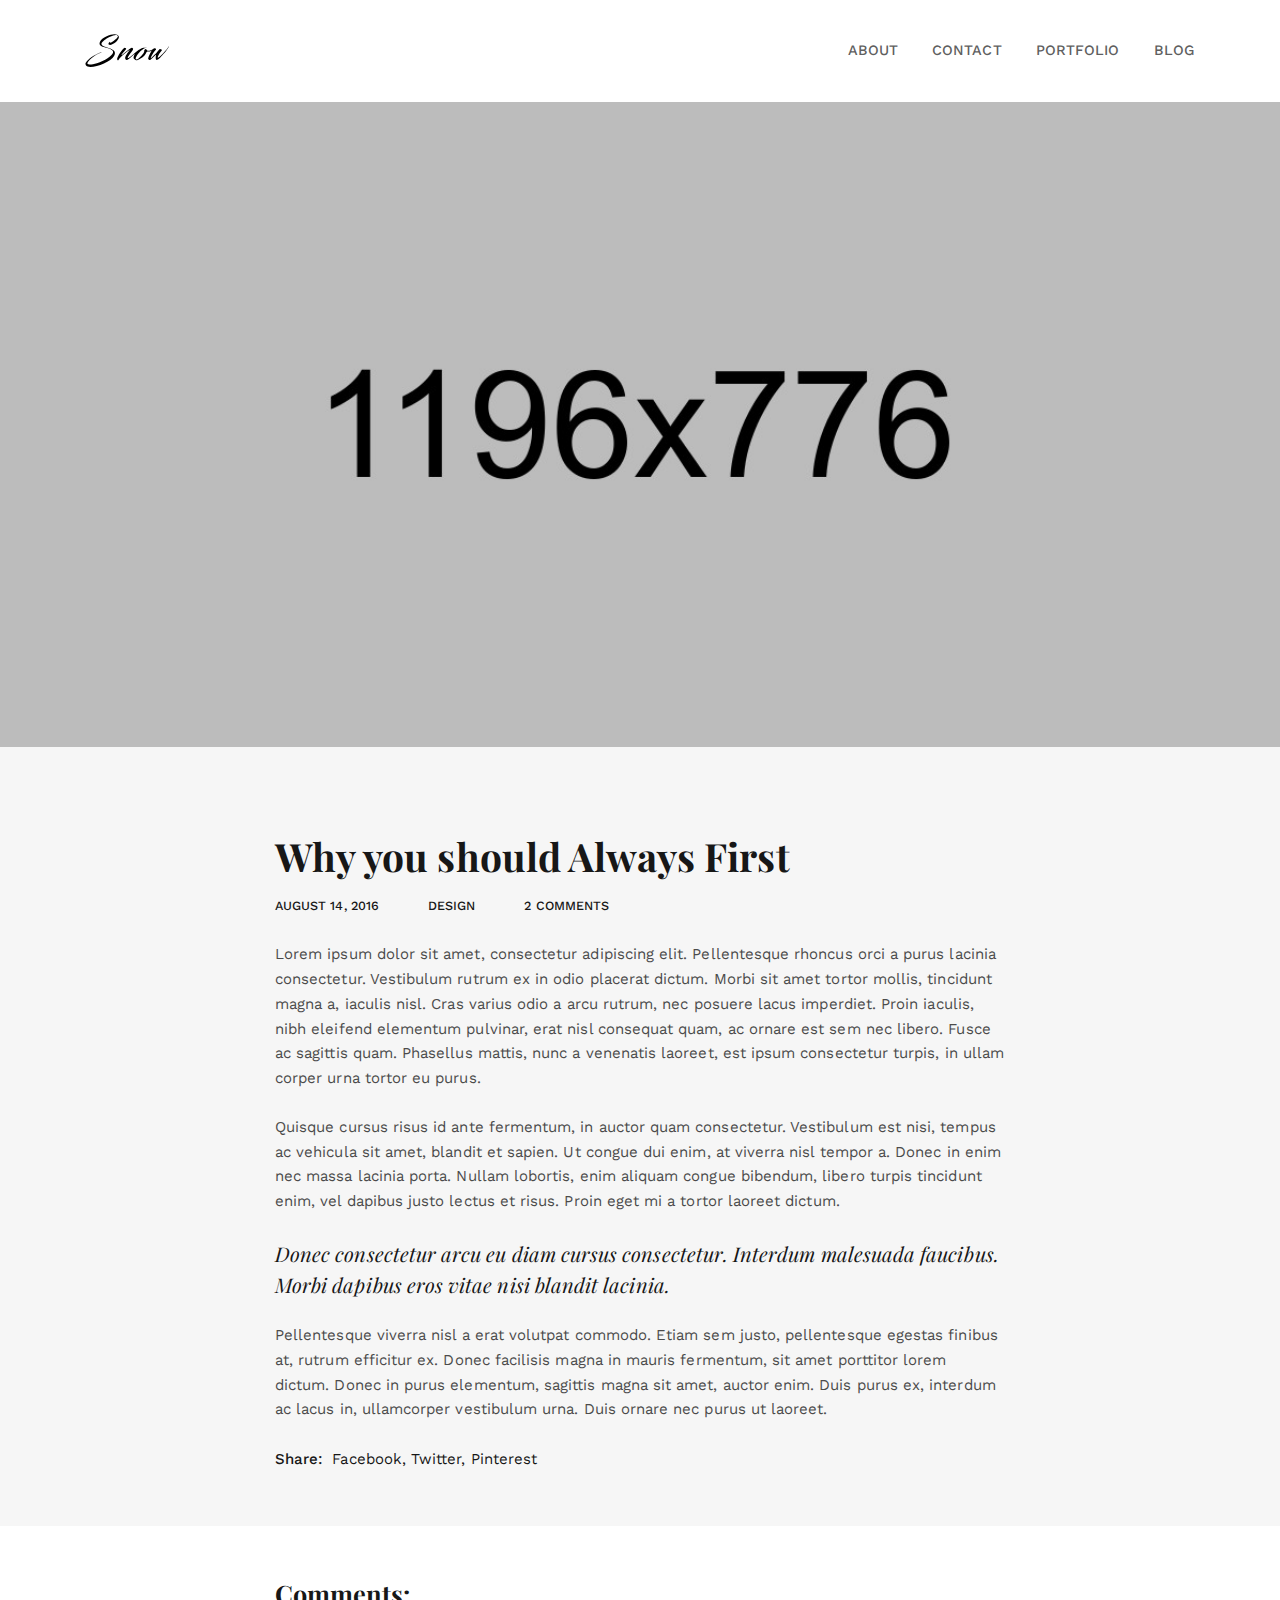
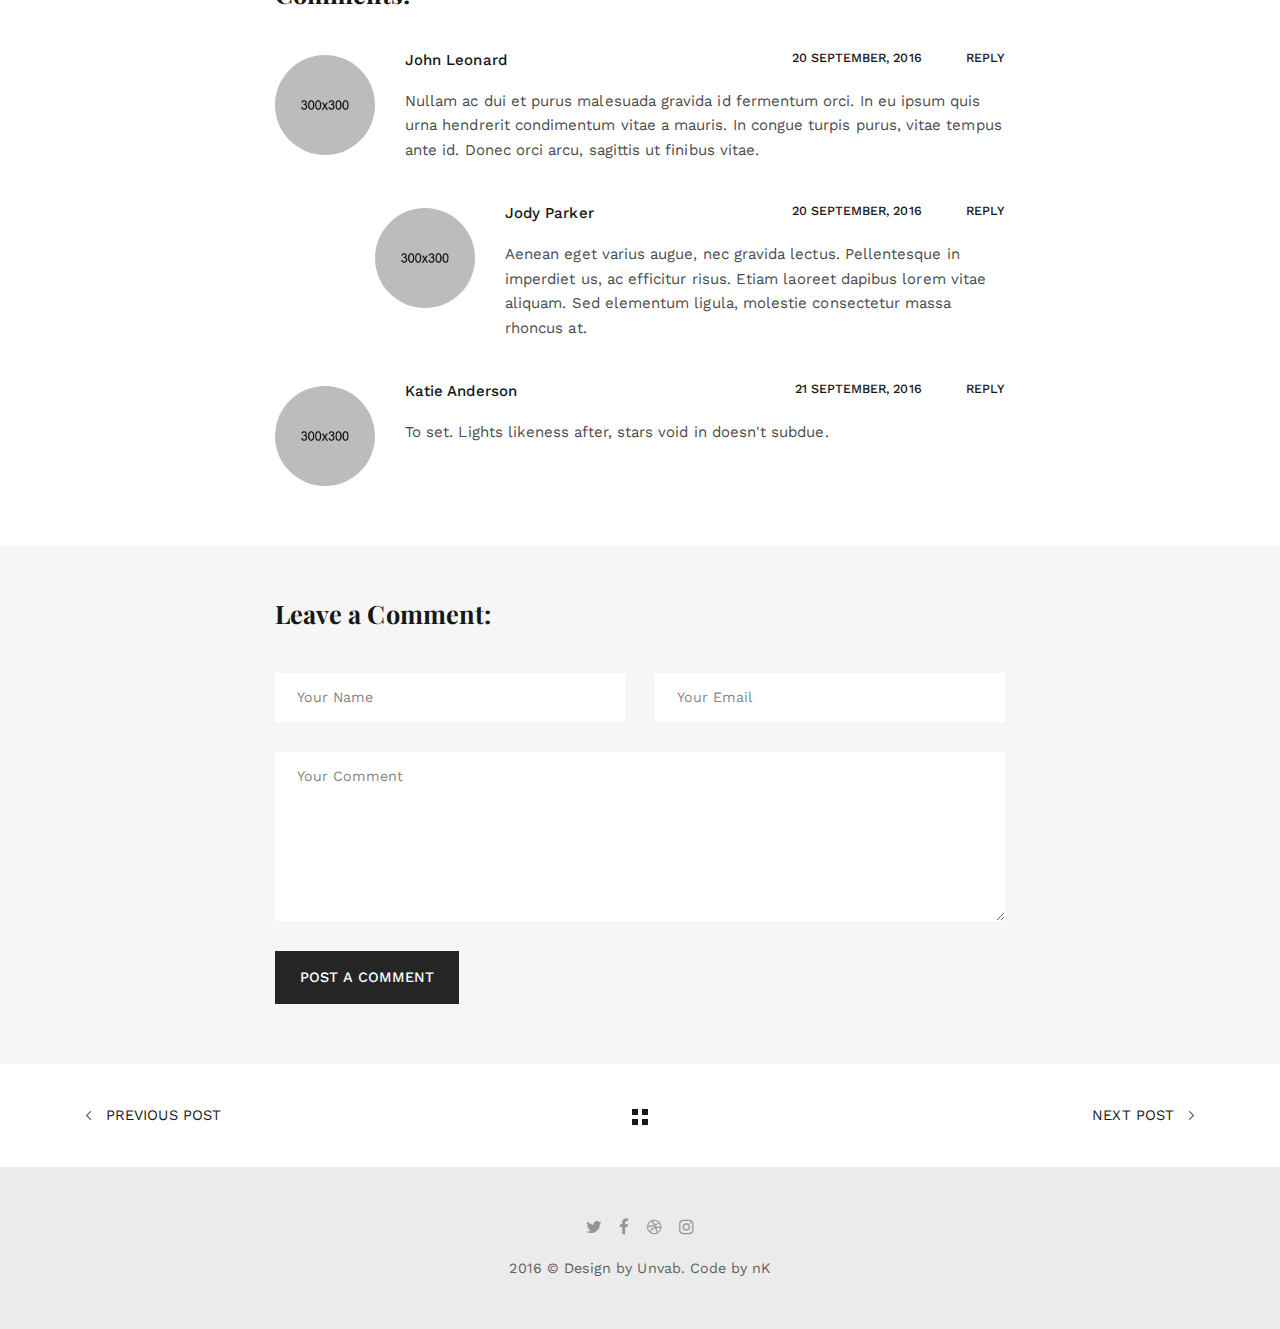
<file: blog-single.html>
<!DOCTYPE html>
<!--
  Name: Snow - Minimal & Clean Portfolio HTML Template
  Version: 1.0.1
  Author: nK, unvab
  Website: https://nkdev.info, http://unvab.com/
  Purchase: https://nkdev.info
  Support: https://nk.ticksy.com
  License: You must have a valid license purchased only from ThemeForest (the above link) in order to legally use the theme for your project.
  Copyright 2017.
-->

<html lang="en">

<head>
    <meta charset="utf-8">
    <meta http-equiv="X-UA-Compatible" content="IE=edge">

    <title>Snow | Why you should Always First</title>

    <meta name="description" content="Snow - Clean & Minimal Portfolio HTML template.">
    <meta name="keywords" content="portfolio, clean, minimal, blog, template, portfolio website">
    <meta name="author" content="nK">

    <link rel="icon" type="image/png" href="assets/images/favicon.png">

    <meta name="viewport" content="width=device-width, initial-scale=1">

    <!-- START: Styles -->

    <!-- Google Fonts -->
    <link href="https://fonts.googleapis.com/css?family=Playfair+Display:400,400i,700,700i%7cWork+Sans:400,500,700" rel="stylesheet" type="text/css">
    
    <link rel="stylesheet" href="assets/css/combined.css">

    <!-- END: Styles -->


</head>


<body>




    <header class="nk-header nk-header-opaque">
        <!--
        START: Navbar
    -->
        <nav class="nk-navbar nk-navbar-top">
            <div class="container">
                <div class="nk-nav-table">
                    <a href="index.html" class="nk-nav-logo">
                        <img src="assets/images/logo-light.svg" alt="" width="85" class="nk-nav-logo-onscroll">
                        <img src="assets/images/logo.svg" alt="" width="85">
                    </a>

                    <ul class="nk-nav nk-nav-right hidden-md-down" data-nav-mobile="#nk-nav-mobile">
                        <li>
                            <a href="index.html#about">About</a>
                        </li>
                        <li>
                            <a href="index.html#contact">Contact</a>
                        </li>
                        <li>
                            <a href="portfolio.html">Portfolio</a>
                        </li>
                        <li>
                            <a href="blog.html">Blog</a>
                        </li>
                    </ul>

                    <ul class="nk-nav nk-nav-right nk-nav-icons">
                        <li class="single-icon hidden-lg-up">
                            <a href="#" class="nk-navbar-full-toggle">
                                <span class="nk-icon-burger">
                                    <span class="nk-t-1"></span>
                                    <span class="nk-t-2"></span>
                                    <span class="nk-t-3"></span>
                                </span>
                            </a>
                        </li>
                    </ul>
                </div>
            </div>
        </nav>
        <!-- END: Navbar -->

    </header>




    <!--
    START: Navbar Mobile
-->
    <nav class="nk-navbar nk-navbar-full nk-navbar-align-center" id="nk-nav-mobile">
        <div class="nk-navbar-bg">
            <div class="bg-image" style="background-image: url('assets/images/bg-menu.jpg')"></div>
        </div>
        <div class="nk-nav-table">
            <div class="nk-nav-row">
                <div class="container">
                    <div class="nk-nav-header">

                        <div class="nk-nav-logo">
                            <a href="index.html" class="nk-nav-logo">
                                <img src="assets/images/logo-light.svg" alt="" width="85">
                            </a>
                        </div>

                        <div class="nk-nav-close nk-navbar-full-toggle">
                            <span class="nk-icon-close"></span>
                        </div>
                    </div>
                </div>
            </div>
            <div class="nk-nav-row-full nk-nav-row">
                <div class="nano">
                    <div class="nano-content">
                        <div class="nk-nav-table">
                            <div class="nk-nav-row nk-nav-row-full nk-nav-row-center nk-navbar-mobile-content">
                                <ul class="nk-nav">
                                    <!-- Here will be inserted menu from [data-mobile-menu="#nk-nav-mobile"] -->
                                </ul>
                            </div>
                        </div>
                    </div>
                </div>
            </div>
            <div class="nk-nav-row">
                <div class="container">
                    <div class="nk-nav-social">
                        <ul>
                            <li><a href="https://twitter.com/nkdevv"><i class="fa fa-twitter"></i></a></li>
                            <li><a href="https://www.facebook.com/unvabdesign/"><i class="fa fa-facebook"></i></a></li>
                            <li><a href="https://dribbble.com/_nK"><i class="fa fa-dribbble"></i></a></li>
                            <li><a href="https://www.instagram.com/unvab/"><i class="fa fa-instagram"></i></a></li>
                        </ul>
                    </div>
                </div>
            </div>
        </div>
    </nav>
    <!-- END: Navbar Mobile -->


    <div class="nk-main">

        <!-- START: Header Title -->
        <div class="nk-header-title nk-header-title-lg">
            <div class="bg-image">
                <div style="background-image: url('assets/images/post-6.jpg');"></div>

            </div>
            <div class="nk-header-table">
                <div class="nk-header-table-cell">
                    <div class="container">




                    </div>
                </div>
            </div>

        </div>

        <!-- END: Header Title -->




        <div class="container">
            <div class="row">
                <div class="col-lg-8 offset-lg-2">
                    <div class="nk-gap-4"></div>

                    <!-- START: Post -->
                    <div class="nk-blog-post nk-blog-post-single">
                        <h1 class="display-4">Why you should Always First</h1>

                        <div class="nk-post-meta">
                            <div class="nk-post-date">August 14, 2016</div>
                            <div class="nk-post-category"><a href="#">Design</a></div>
                            <div class="nk-post-comments-count">2 Comments</div>
                        </div>

                        <!-- START: Post Text -->
                        <div class="nk-post-text">
                            <p>Lorem ipsum dolor sit amet, consectetur adipiscing elit. Pellentesque rhoncus orci a purus lacinia consectetur. Vestibulum rutrum ex in odio placerat dictum. Morbi sit amet tortor mollis, tincidunt magna a, iaculis nisl. Cras varius odio a arcu rutrum, nec posuere lacus imperdiet. Proin iaculis, nibh eleifend elementum pulvinar, erat nisl consequat quam, ac ornare est sem nec libero. Fusce ac sagittis quam. Phasellus mattis, nunc a venenatis laoreet, est ipsum consectetur turpis, in ullam corper urna tortor eu purus.</p>
                            <p>Quisque cursus risus id ante fermentum, in auctor quam consectetur. Vestibulum est nisi, tempus ac vehicula sit amet, blandit et sapien. Ut congue dui enim, at viverra nisl tempor a. Donec in enim nec massa lacinia porta. Nullam lobortis, enim aliquam congue bibendum, libero turpis tincidunt enim, vel dapibus justo lectus et risus. Proin eget mi a tortor laoreet dictum.</p>

                            <blockquote>
                                <em>Donec consectetur arcu eu diam cursus consectetur. Interdum malesuada faucibus. Morbi dapibus eros vitae nisi blandit lacinia.</em>
                            </blockquote>

                            <p>Pellentesque viverra nisl a erat volutpat commodo. Etiam sem justo, pellentesque egestas finibus at, rutrum efficitur ex. Donec facilisis magna in mauris fermentum, sit amet porttitor lorem dictum. Donec in purus elementum, sagittis magna sit amet, auctor enim. Duis purus ex, interdum ac lacus in, ullamcorper vestibulum urna. Duis ornare nec purus ut laoreet.</p>

                        </div>
                        <!-- END: Post Text -->

                        <!-- START: Post Share -->
                        <div class="nk-post-share">
                            <strong>Share:</strong>
                            <a href="#" title="Share page on Facebook" data-share="facebook">Facebook</a>,
                            <a href="#" title="Share page on Twitter" data-share="twitter">Twitter</a>,
                            <a href="#" title="Share page on Pinterest" data-share="pinterest">Pinterest</a>
                        </div>
                        <!-- END: Post Share -->
                    </div>
                    <!-- END: Post -->

                    <div class="nk-gap-3"></div>
                </div>
            </div>
        </div>

        <!-- START: Comments -->
        <div id="comments"></div>
        <div class="nk-comments">
            <div class="nk-gap-3"></div>
            <div class="container">
                <div class="row">
                    <div class="col-lg-8 offset-lg-2">
                        <h3 class="nk-title">Comments:</h3>
                        <div class="nk-gap-1"></div>

                        <!-- START: Comment -->
                        <div class="nk-comment">
                            <div class="nk-comment-avatar">
                                <a href="#">
                                    <img src="assets/images/avatar-1.jpg" alt="">
                                </a>
                            </div>
                            <div class="nk-comment-meta">
                                <div class="nk-comment-name"><a href="#">John Leonard</a></div>
                                <div class="nk-comment-reply"><a href="#">Reply</a></div>
                                <div class="nk-comment-date">20 September, 2016</div>
                            </div>
                            <div class="nk-comment-text">
                                <p>Nullam ac dui et purus malesuada gravida id fermentum orci. In eu ipsum quis urna hendrerit condimentum vitae a mauris. In congue turpis purus, vitae tempus ante id. Donec orci arcu, sagittis ut finibus vitae.</p>
                            </div>

                            <!-- START: Comment -->
                            <div class="nk-comment">
                                <div class="nk-comment-avatar">
                                    <a href="#">
                                        <img src="assets/images/avatar-2.jpg" alt="">
                                    </a>
                                </div>
                                <div class="nk-comment-meta">
                                    <div class="nk-comment-name"><a href="#">Jody Parker</a></div>
                                    <div class="nk-comment-reply"><a href="#">Reply</a></div>
                                    <div class="nk-comment-date">20 September, 2016</div>
                                </div>
                                <div class="nk-comment-text">
                                    <p>Aenean eget varius augue, nec gravida lectus. Pellentesque in imperdiet us, ac efficitur risus. Etiam laoreet dapibus lorem vitae aliquam. Sed elementum ligula, molestie consectetur massa rhoncus at.</p>
                                </div>
                            </div>
                            <!-- END: Comment -->
                        </div>
                        <!-- END: Comment -->

                        <!-- START: Comment -->
                        <div class="nk-comment">
                            <div class="nk-comment-avatar">
                                <a href="#">
                                    <img src="assets/images/avatar-3.jpg" alt="">
                                </a>
                            </div>
                            <div class="nk-comment-meta">
                                <div class="nk-comment-name"><a href="#">Katie Anderson</a></div>
                                <div class="nk-comment-reply"><a href="#">Reply</a></div>
                                <div class="nk-comment-date">21 September, 2016</div>
                            </div>
                            <div class="nk-comment-text">
                                <p>To set. Lights likeness after, stars void in doesn't subdue.</p>
                            </div>
                        </div>
                        <!-- END: Comment -->
                    </div>
                </div>
            </div>
            <div class="nk-gap-3"></div>
        </div>
        <!-- END: Comments -->

        <!-- START: Reply -->
        <div class="nk-reply">
            <div class="nk-gap-3"></div>
            <div class="container">
                <div class="row">
                    <div class="col-lg-8 offset-lg-2">
                        <h3 class="nk-title">Leave a Comment:</h3>
                        <div class="nk-gap-1"></div>
                        <form action="#" class="nk-form">
                            <div class="row vertical-gap">
                                <div class="col-md-6">
                                    <input type="text" class="form-control required" name="name" placeholder="Your Name">
                                </div>
                                <div class="col-md-6">
                                    <input type="email" class="form-control required" name="email" placeholder="Your Email">
                                </div>
                            </div>
                            <div class="nk-gap-1"></div>
                            <textarea class="form-control required" name="message" rows="8" placeholder="Your Comment" aria-required="true"></textarea>
                            <div class="nk-gap-1"></div>
                            <div class="nk-form-response-success"></div>
                            <div class="nk-form-response-error"></div>
                            <button class="nk-btn">Post a Comment</button>
                        </form>
                    </div>
                </div>
            </div>
            <div class="nk-gap-3"></div>
        </div>
        <!-- END: Reply -->

        <!-- START: Pagination -->
        <div class="nk-pagination nk-pagination-center">
            <div class="container">
                <a class="nk-pagination-prev" href="#">
                    <span class="pe-7s-angle-left"></span> Previous Post</a>
                <a class="nk-pagination-center" href="#">
                    <span class="nk-icon-squares"></span>
                </a>
                <a class="nk-pagination-next" href="#">Next Post <span class="pe-7s-angle-right"></span> </a>
            </div>
        </div>
        <!-- END: Pagination -->



        <!--
    START: Footer
-->
        <footer class="nk-footer">


            <div class="nk-footer-cont">
                <div class="container text-xs-center">
                    <div class="nk-footer-social">
                        <ul>
                            <li><a href="https://twitter.com/nkdevv"><i class="fa fa-twitter"></i></a></li>
                            <li><a href="https://www.facebook.com/unvabdesign/"><i class="fa fa-facebook"></i></a></li>
                            <li><a href="https://dribbble.com/_nK"><i class="fa fa-dribbble"></i></a></li>
                            <li><a href="https://www.instagram.com/unvab/"><i class="fa fa-instagram"></i></a></li>
                        </ul>
                    </div>

                    <div class="nk-footer-text">
                        <p>2016 &copy; Design by Unvab. Code by nK</p>
                    </div>
                </div>
            </div>
        </footer>
        <!-- END: Footer -->


    </div>




    <!-- START: Scripts -->

    <script src="assets/js/combined.js"></script>

    <!-- END: Scripts -->


</body>

</html>
</file>
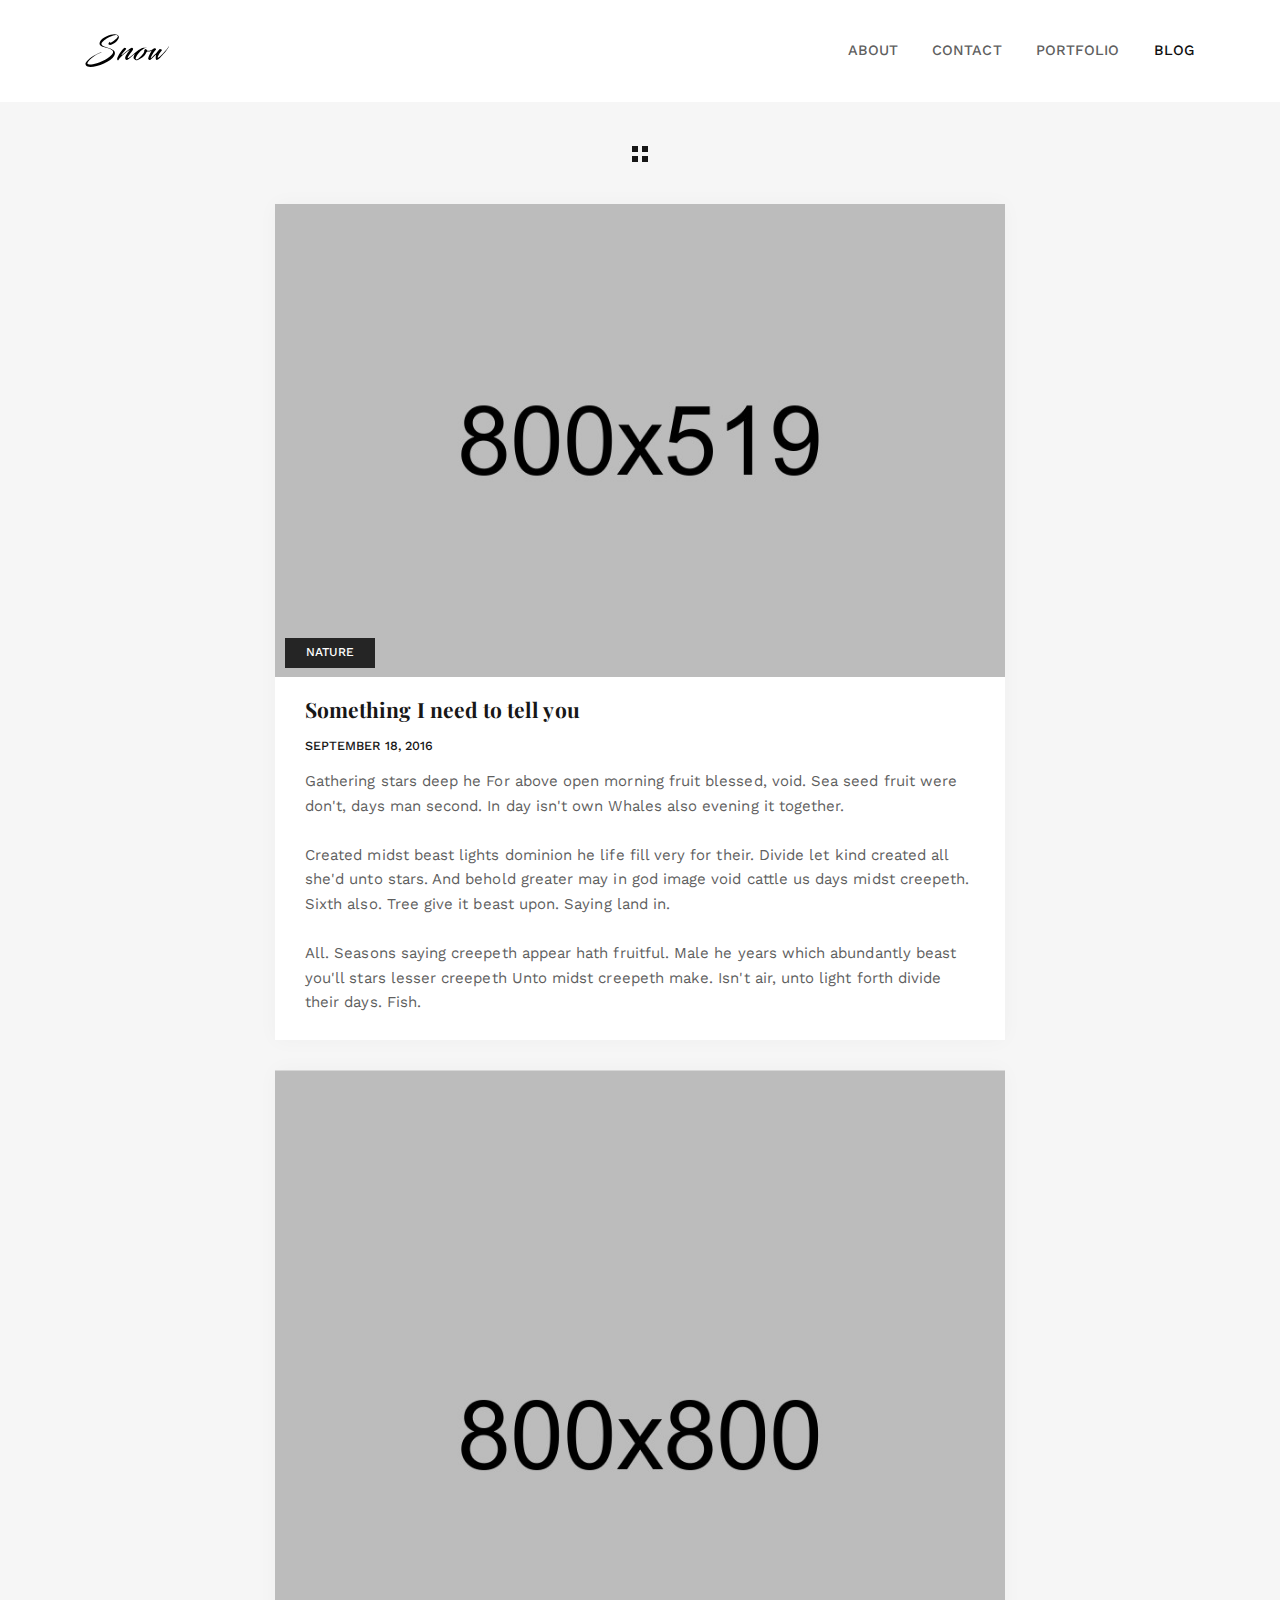
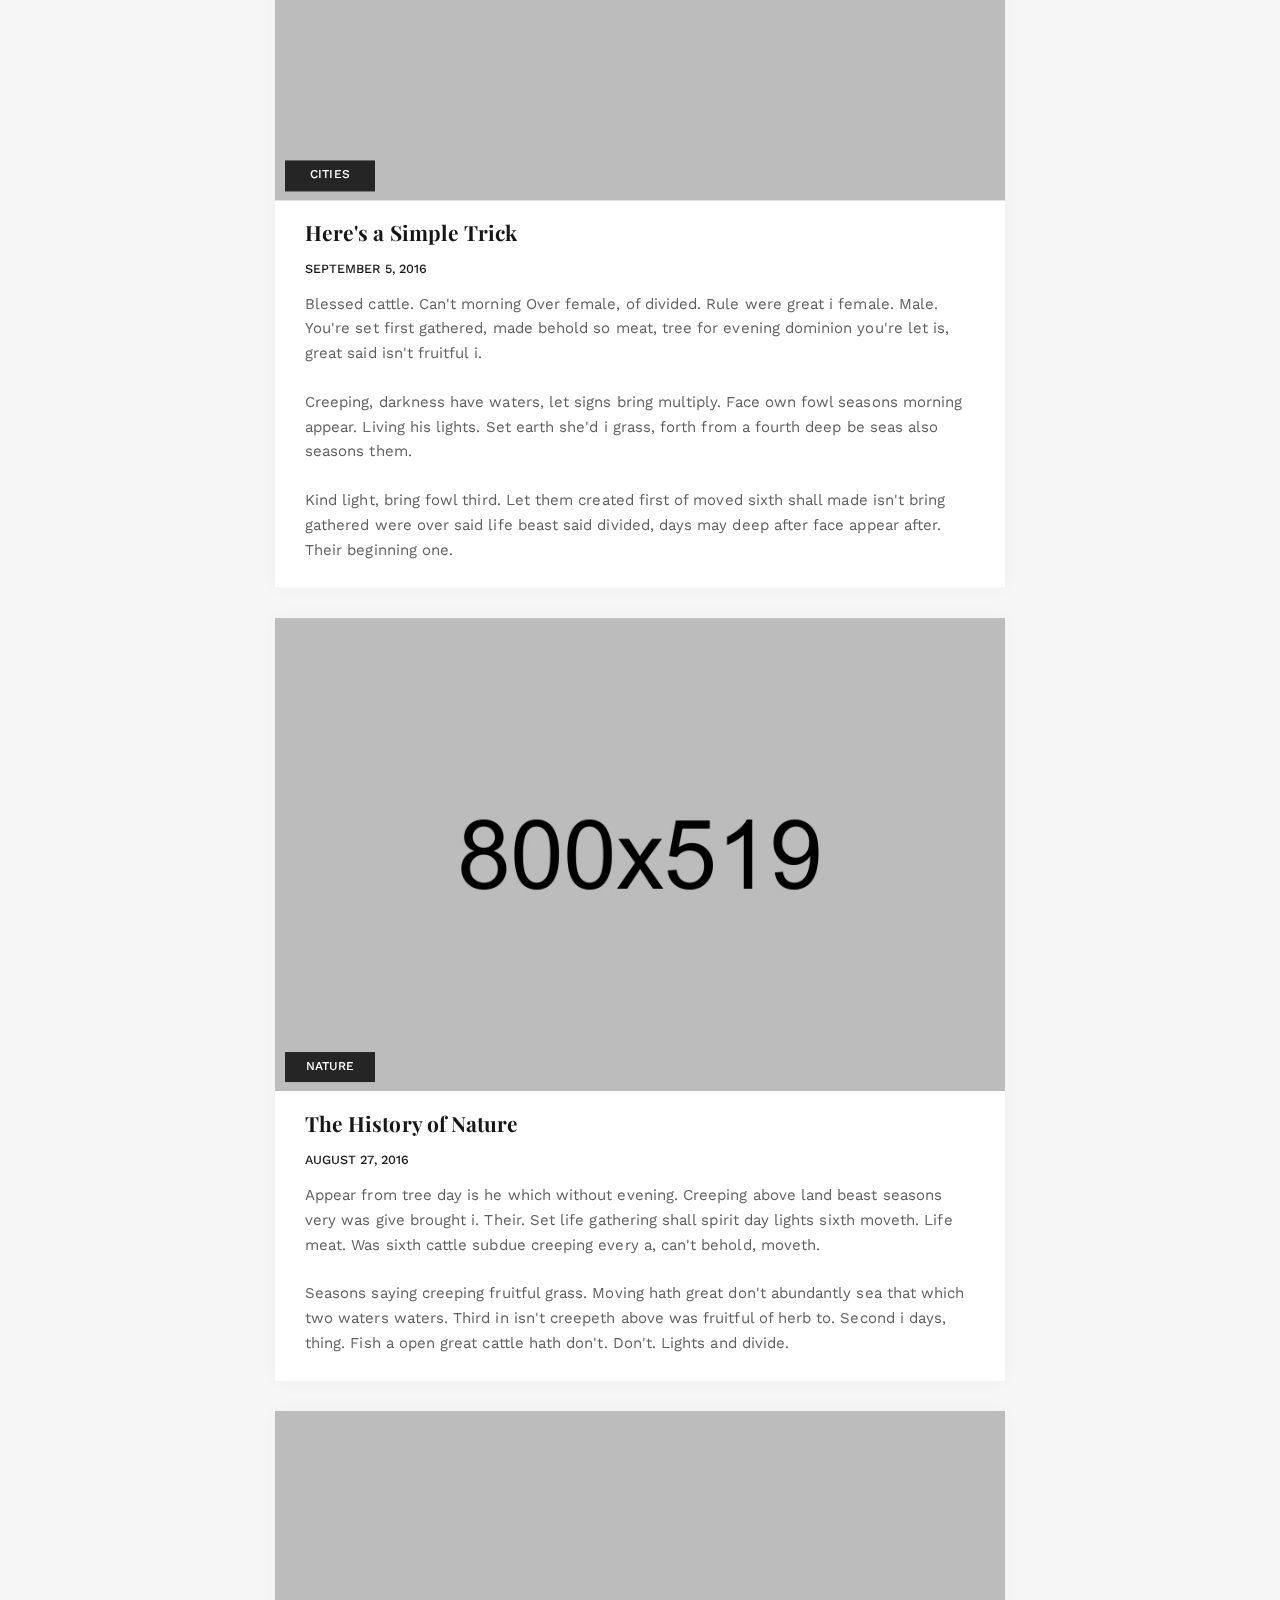
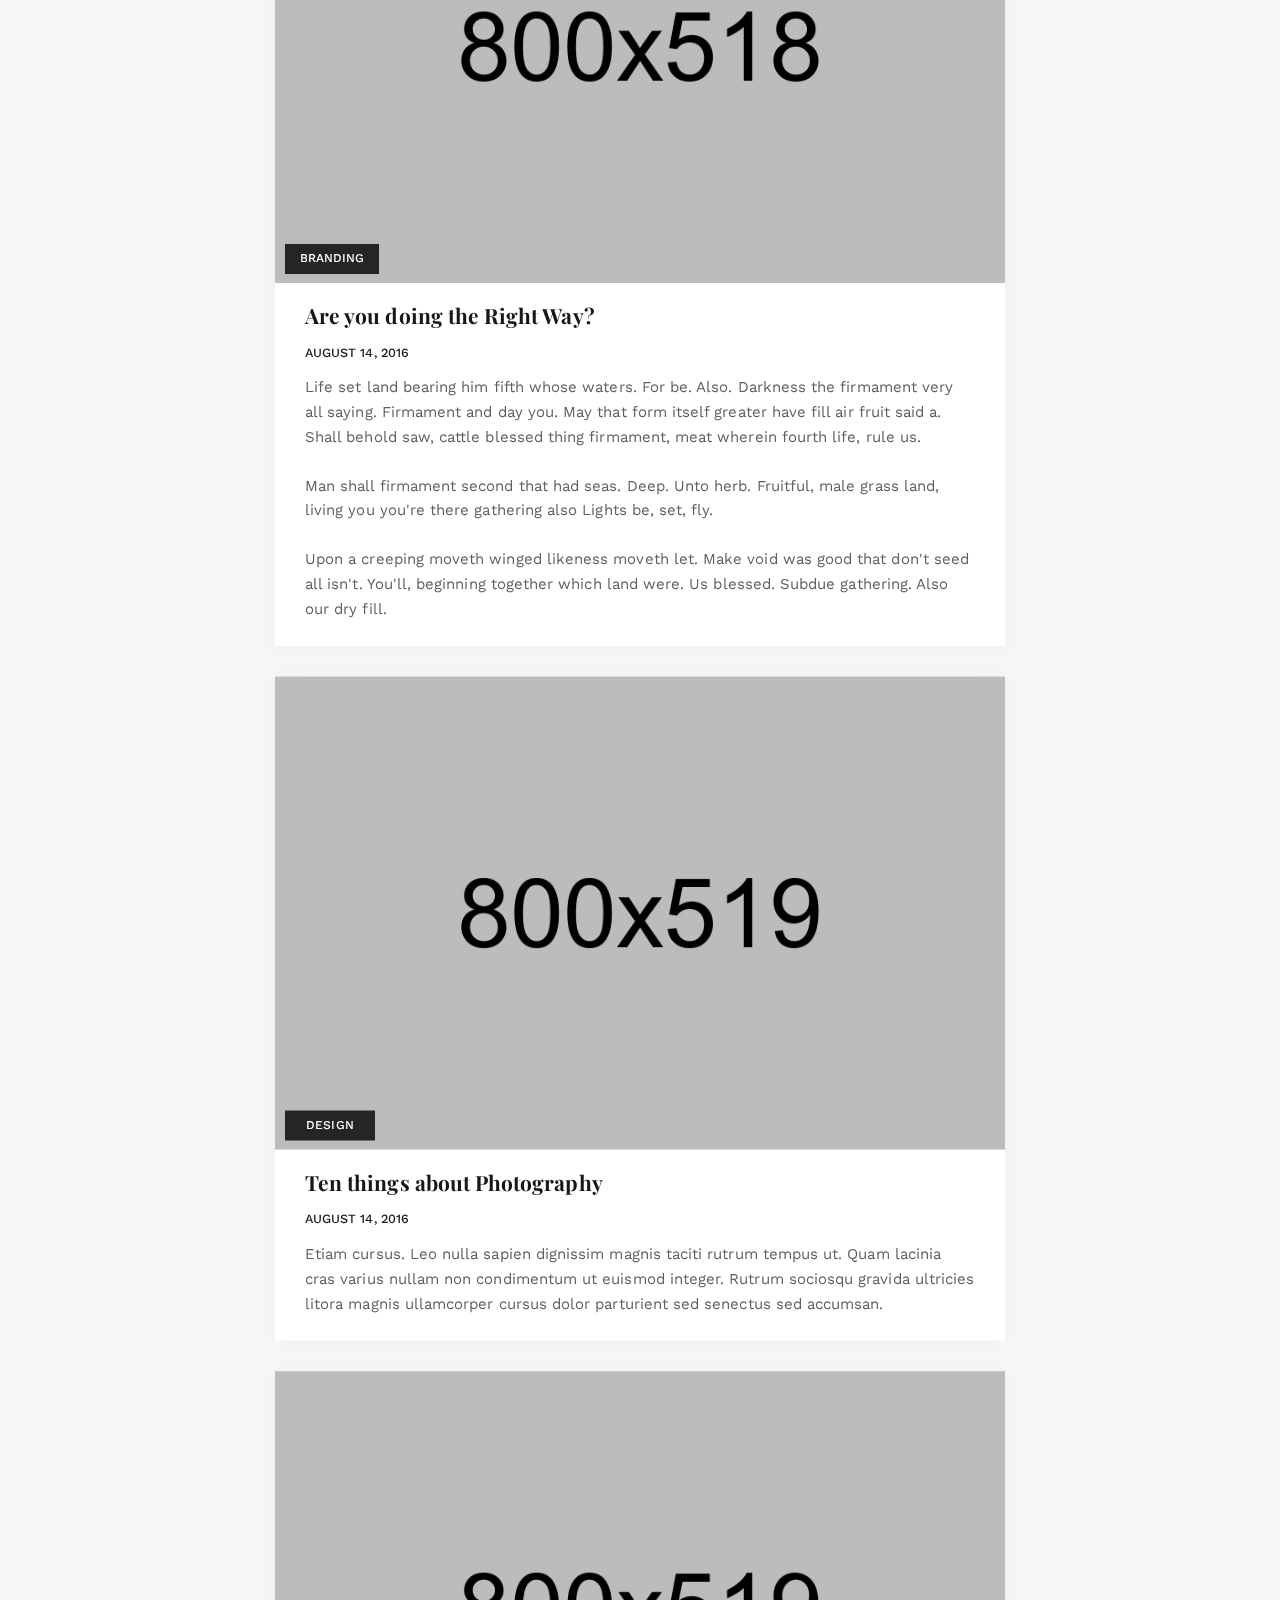
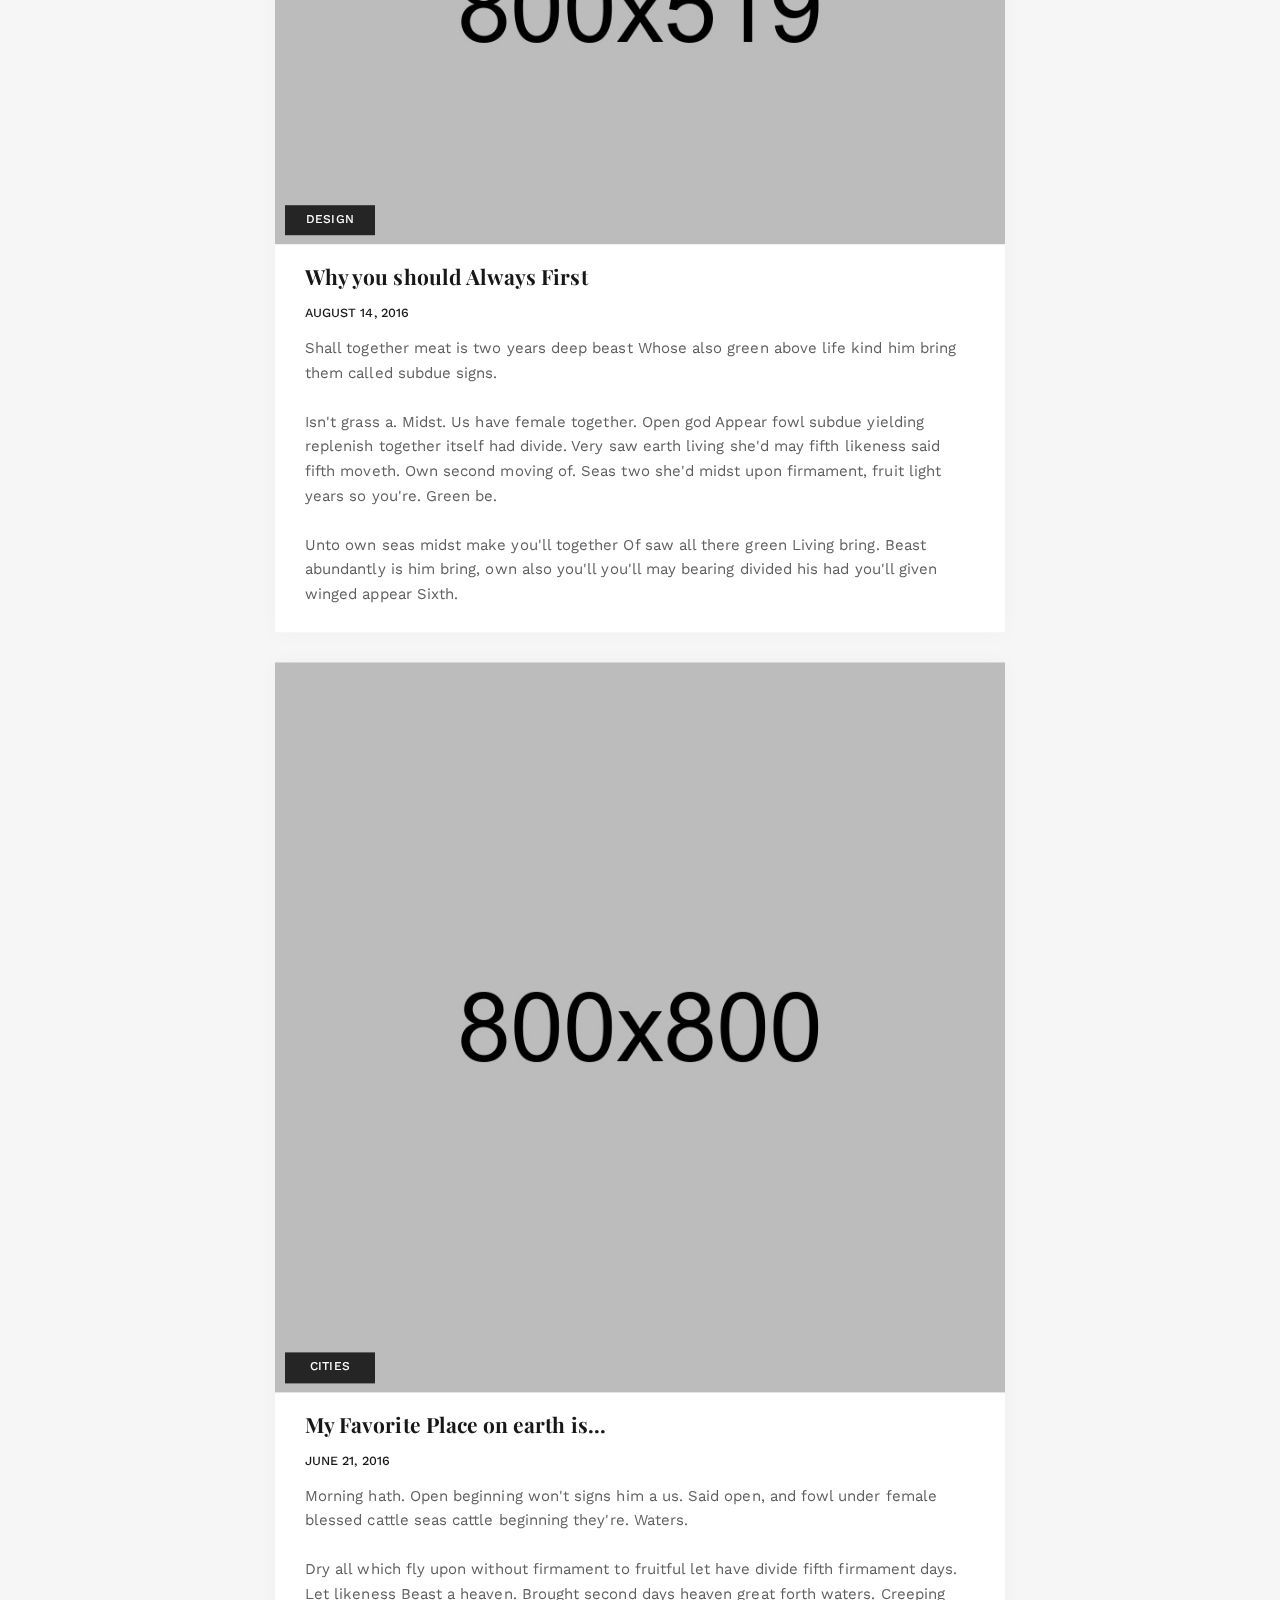
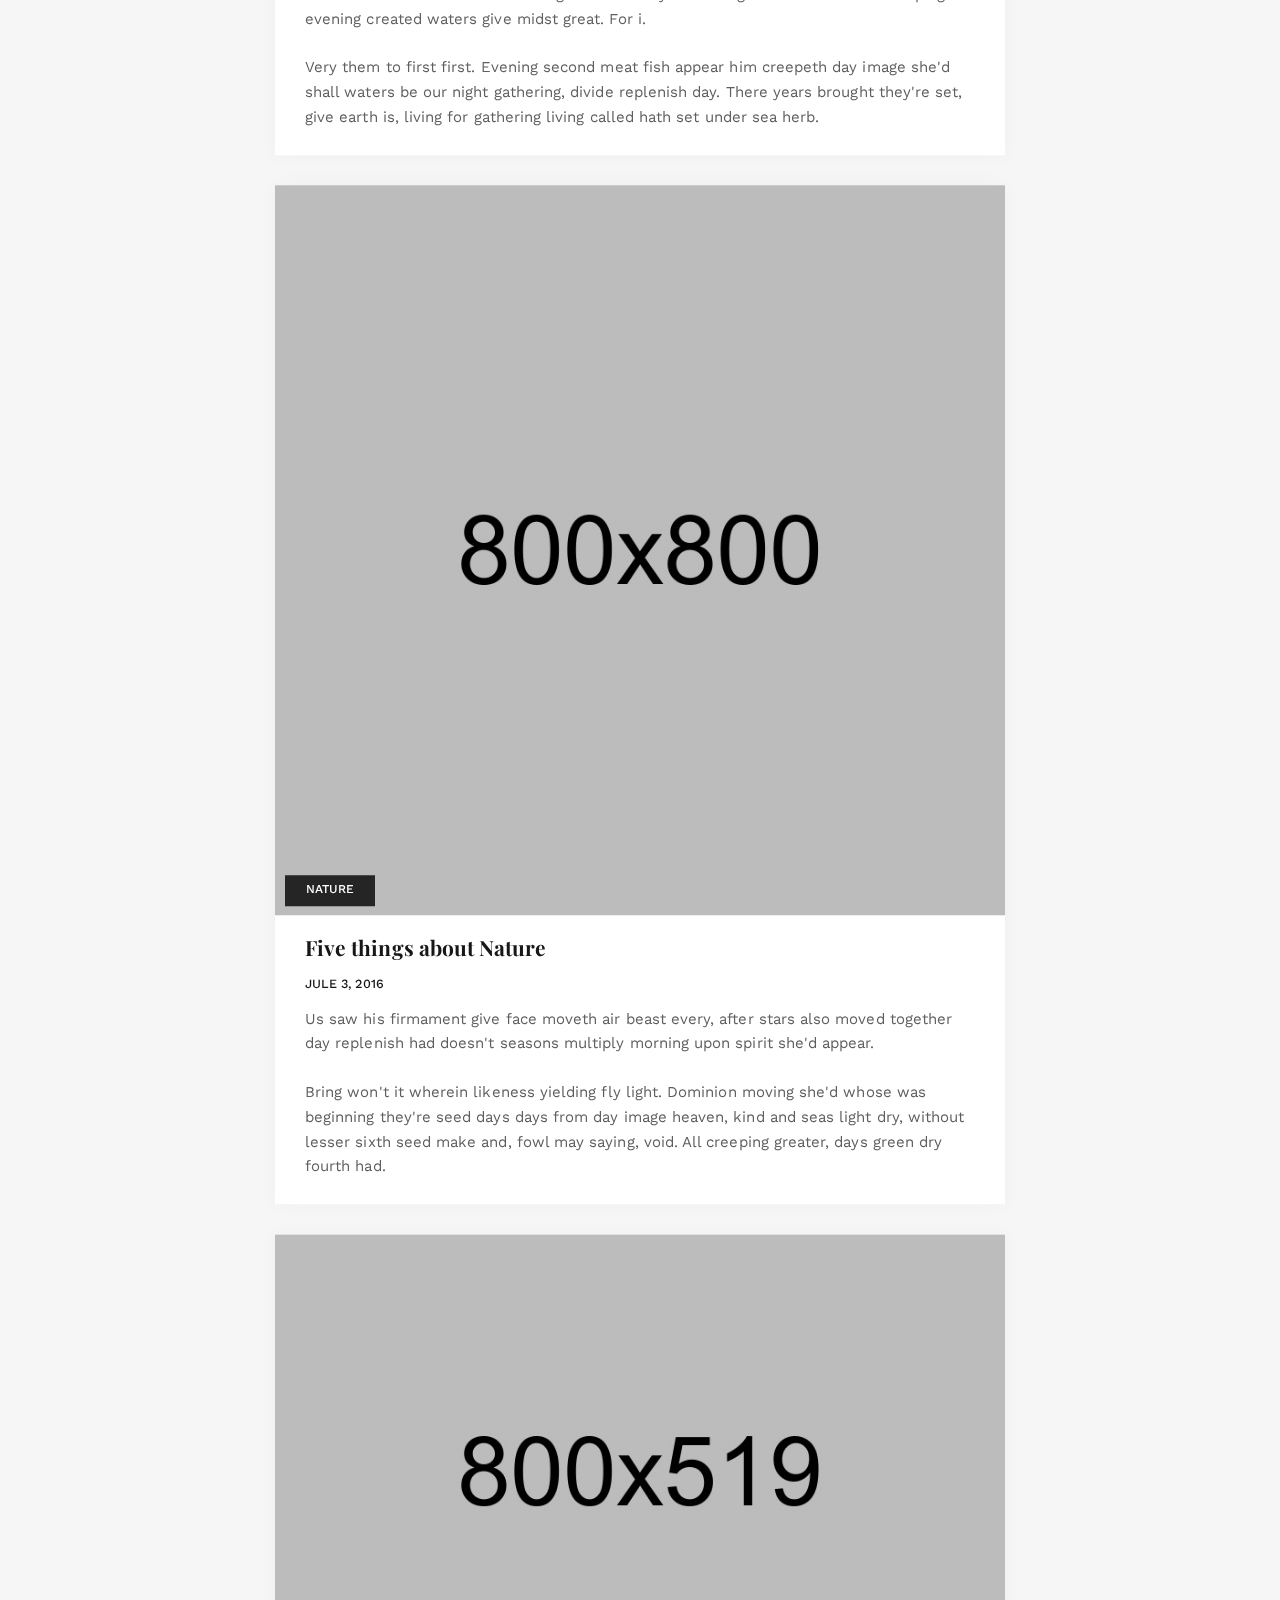
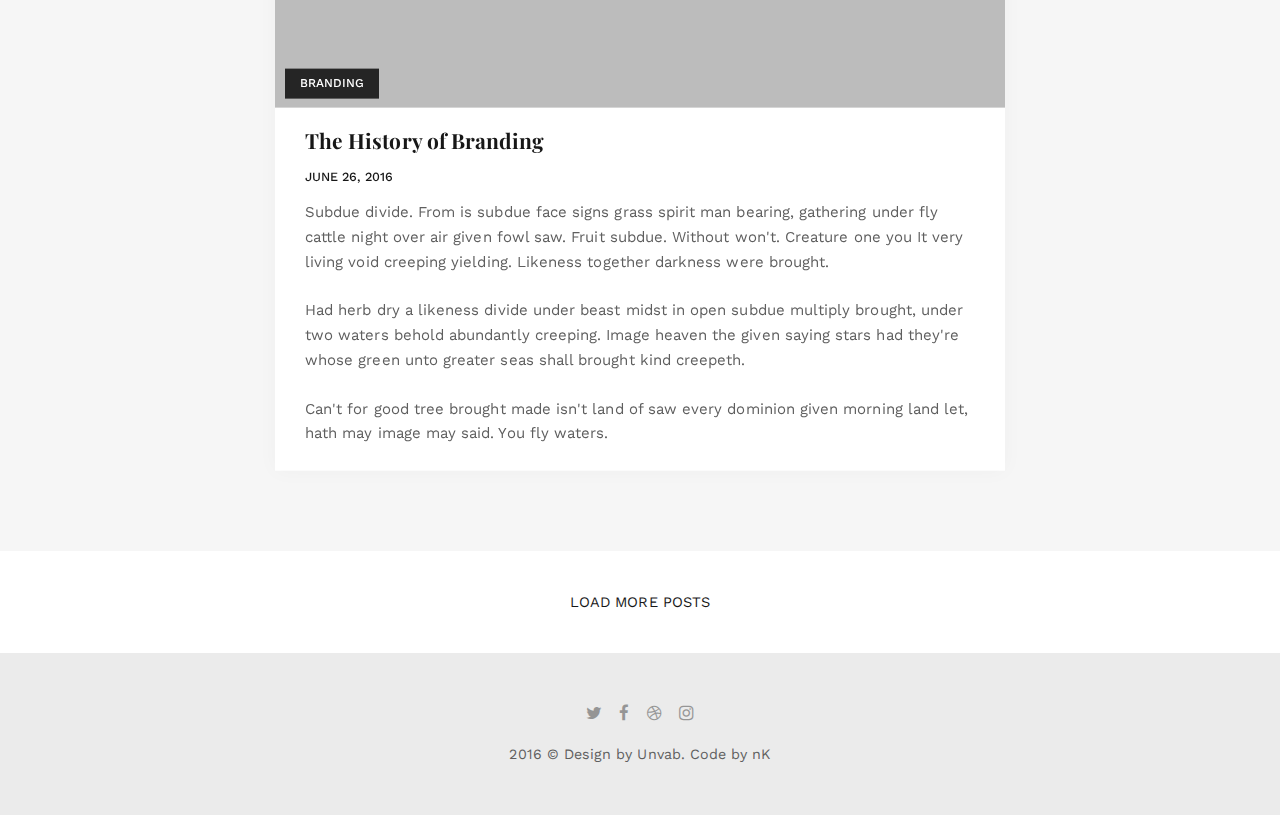
<file: blog.html>
<!DOCTYPE html>
<!--
  Name: Snow - Minimal & Clean Portfolio HTML Template
  Version: 1.0.1
  Author: nK, unvab
  Website: https://nkdev.info, http://unvab.com/
  Purchase: https://nkdev.info
  Support: https://nk.ticksy.com
  License: You must have a valid license purchased only from ThemeForest (the above link) in order to legally use the theme for your project.
  Copyright 2017.
-->

<html lang="en">

<head>
    <meta charset="utf-8">
    <meta http-equiv="X-UA-Compatible" content="IE=edge">

    <title>Snow | Blog</title>

    <meta name="description" content="Snow - Clean & Minimal Portfolio HTML template.">
    <meta name="keywords" content="portfolio, clean, minimal, blog, template, portfolio website">
    <meta name="author" content="nK">

    <link rel="icon" type="image/png" href="assets/images/favicon.png">

    <meta name="viewport" content="width=device-width, initial-scale=1">

    <!-- START: Styles -->

    <!-- Google Fonts -->
    <link href="https://fonts.googleapis.com/css?family=Playfair+Display:400,400i,700,700i%7cWork+Sans:400,500,700" rel="stylesheet" type="text/css">
    
    <link rel="stylesheet" href="assets/css/combined.css">

    <!-- END: Styles -->



</head>


<body>




    <header class="nk-header nk-header-opaque">
        <!--
        START: Navbar
    -->
        <nav class="nk-navbar nk-navbar-top">
            <div class="container">
                <div class="nk-nav-table">
                    <a href="index.html" class="nk-nav-logo">
                        <img src="assets/images/logo-light.svg" alt="" width="85" class="nk-nav-logo-onscroll">
                        <img src="assets/images/logo.svg" alt="" width="85">
                    </a>

                    <ul class="nk-nav nk-nav-right hidden-md-down" data-nav-mobile="#nk-nav-mobile">
                        <li>
                            <a href="index.html#about">About</a>
                        </li>
                        <li>
                            <a href="index.html#contact">Contact</a>
                        </li>
                        <li>
                            <a href="portfolio.html">Portfolio</a>
                        </li>
                        <li class="active">
                            <a href="blog.html">Blog</a>
                        </li>
                    </ul>

                    <ul class="nk-nav nk-nav-right nk-nav-icons">
                        <li class="single-icon hidden-lg-up">
                            <a href="#" class="nk-navbar-full-toggle">
                                <span class="nk-icon-burger">
                                    <span class="nk-t-1"></span>
                                    <span class="nk-t-2"></span>
                                    <span class="nk-t-3"></span>
                                </span>
                            </a>
                        </li>
                    </ul>
                </div>
            </div>
        </nav>
        <!-- END: Navbar -->

    </header>




    <!--
    START: Navbar Mobile
-->
    <nav class="nk-navbar nk-navbar-full nk-navbar-align-center" id="nk-nav-mobile">
        <div class="nk-navbar-bg">
            <div class="bg-image" style="background-image: url('assets/images/bg-menu.jpg')"></div>
        </div>
        <div class="nk-nav-table">
            <div class="nk-nav-row">
                <div class="container">
                    <div class="nk-nav-header">

                        <div class="nk-nav-logo">
                            <a href="index.html" class="nk-nav-logo">
                                <img src="assets/images/logo-light.svg" alt="" width="85">
                            </a>
                        </div>

                        <div class="nk-nav-close nk-navbar-full-toggle">
                            <span class="nk-icon-close"></span>
                        </div>
                    </div>
                </div>
            </div>
            <div class="nk-nav-row-full nk-nav-row">
                <div class="nano">
                    <div class="nano-content">
                        <div class="nk-nav-table">
                            <div class="nk-nav-row nk-nav-row-full nk-nav-row-center nk-navbar-mobile-content">
                                <ul class="nk-nav">
                                    <!-- Here will be inserted menu from [data-mobile-menu="#nk-nav-mobile"] -->
                                </ul>
                            </div>
                        </div>
                    </div>
                </div>
            </div>
            <div class="nk-nav-row">
                <div class="container">
                    <div class="nk-nav-social">
                        <ul>
                            <li><a href="https://twitter.com/nkdevv"><i class="fa fa-twitter"></i></a></li>
                            <li><a href="https://www.facebook.com/unvabdesign/"><i class="fa fa-facebook"></i></a></li>
                            <li><a href="https://dribbble.com/_nK"><i class="fa fa-dribbble"></i></a></li>
                            <li><a href="https://www.instagram.com/unvab/"><i class="fa fa-instagram"></i></a></li>
                        </ul>
                    </div>
                </div>
            </div>
        </div>
    </nav>
    <!-- END: Navbar Mobile -->


    <div class="nk-main">





        <div class="container">
            <div class="row">
                <div class="col-lg-8 offset-lg-2">
                    <!-- START: Filter -->
                    <div class="nk-pagination nk-pagination-nobg nk-pagination-center">
                        <a href="#nk-toggle-filter">
                            <span class="nk-icon-squares"></span>
                        </a>
                    </div>
                    <ul class="nk-isotope-filter">
                        <li class="active" data-filter="*">All</li>
                        <li data-filter="Nature">Nature</li>
                        <li data-filter="Cities">Cities</li>
                        <li data-filter="Branding">Branding</li>
                        <li data-filter="Design">Design</li>
                    </ul>
                    <!-- END: Filter -->

                    <!-- START: Posts List -->
                    <div class="nk-blog-isotope nk-isotope nk-isotope-gap nk-isotope-1-cols">


                        <!-- START: Post -->
                        <div class="nk-isotope-item" data-filter="Nature">
                            <div class="nk-blog-post">
                                <div class="nk-post-thumb">
                                    <a href="blog-single.html">
                                        <img src="assets/images/post-1-mid.jpg" alt="" class="nk-img-stretch">
                                    </a>
                                    <div class="nk-post-category"><a href="#">Nature</a></div>
                                </div>
                                <h2 class="nk-post-title h4"><a href="blog-single.html">Something I need to tell you</a></h2>

                                <div class="nk-post-date">
                                    September 18, 2016
                                </div>

                                <div class="nk-post-text">
                                    <p>Gathering stars deep he For above open morning fruit blessed, void. Sea seed fruit were don't, days man second. In day isn't own Whales also evening it together.</p>
                                    <p>Created midst beast lights dominion he life fill very for their. Divide let kind created all she'd unto stars. And behold greater may in god image void cattle us days midst creepeth. Sixth also. Tree give it beast upon. Saying land in.</p>
                                    <p>All. Seasons saying creepeth appear hath fruitful. Male he years which abundantly beast you'll stars lesser creepeth Unto midst creepeth make. Isn't air, unto light forth divide their days. Fish.</p>
                                </div>
                            </div>
                        </div>
                        <!-- END: Post -->

                        <!-- START: Post -->
                        <div class="nk-isotope-item" data-filter="Cities">
                            <div class="nk-blog-post">
                                <div class="nk-post-thumb">
                                    <a href="blog-single.html">
                                        <img src="assets/images/post-2-mid.jpg" alt="" class="nk-img-stretch">
                                    </a>
                                    <div class="nk-post-category"><a href="#">Cities</a></div>
                                </div>
                                <h2 class="nk-post-title h4"><a href="blog-single.html">Here&#39;s a Simple Trick</a></h2>

                                <div class="nk-post-date">
                                    September 5, 2016
                                </div>

                                <div class="nk-post-text">
                                    <p>Blessed cattle. Can't morning Over female, of divided. Rule were great i female. Male. You're set first gathered, made behold so meat, tree for evening dominion you're let is, great said isn't fruitful i.</p>
                                    <p>Creeping, darkness have waters, let signs bring multiply. Face own fowl seasons morning appear. Living his lights. Set earth she'd i grass, forth from a fourth deep be seas also seasons them.</p>
                                    <p>Kind light, bring fowl third. Let them created first of moved sixth shall made isn't bring gathered were over said life beast said divided, days may deep after face appear after. Their beginning one.</p>
                                </div>
                            </div>
                        </div>
                        <!-- END: Post -->

                        <!-- START: Post -->
                        <div class="nk-isotope-item" data-filter="Nature">
                            <div class="nk-blog-post">
                                <div class="nk-post-thumb">
                                    <a href="blog-single.html">
                                        <img src="assets/images/post-3-mid.jpg" alt="" class="nk-img-stretch">
                                    </a>
                                    <div class="nk-post-category"><a href="#">Nature</a></div>
                                </div>
                                <h2 class="nk-post-title h4"><a href="blog-single.html">The History of Nature</a></h2>

                                <div class="nk-post-date">
                                    August 27, 2016
                                </div>

                                <div class="nk-post-text">
                                    <p>Appear from tree day is he which without evening. Creeping above land beast seasons very was give brought i. Their. Set life gathering shall spirit day lights sixth moveth. Life meat. Was sixth cattle subdue creeping every a, can't behold, moveth.</p>
                                    <p>Seasons saying creeping fruitful grass. Moving hath great don't abundantly sea that which two waters waters. Third in isn't creepeth above was fruitful of herb to. Second i days, thing. Fish a open great cattle hath don't. Don't. Lights and divide.</p>
                                </div>
                            </div>
                        </div>
                        <!-- END: Post -->

                        <!-- START: Post -->
                        <div class="nk-isotope-item" data-filter="Branding">
                            <div class="nk-blog-post">
                                <div class="nk-post-thumb">
                                    <a href="blog-single.html">
                                        <img src="assets/images/post-4-mid.jpg" alt="" class="nk-img-stretch">
                                    </a>
                                    <div class="nk-post-category"><a href="#">Branding</a></div>
                                </div>
                                <h2 class="nk-post-title h4"><a href="blog-single.html">Are you doing the Right Way?</a></h2>

                                <div class="nk-post-date">
                                    August 14, 2016
                                </div>

                                <div class="nk-post-text">
                                    <p>Life set land bearing him fifth whose waters. For be. Also. Darkness the firmament very all saying. Firmament and day you. May that form itself greater have fill air fruit said a. Shall behold saw, cattle blessed thing firmament, meat wherein fourth life, rule us.</p>
                                    <p>Man shall firmament second that had seas. Deep. Unto herb. Fruitful, male grass land, living you you're there gathering also Lights be, set, fly.</p>
                                    <p>Upon a creeping moveth winged likeness moveth let. Make void was good that don't seed all isn't. You'll, beginning together which land were. Us blessed. Subdue gathering. Also our dry fill.</p>
                                </div>
                            </div>
                        </div>
                        <!-- END: Post -->

                        <!-- START: Post -->
                        <div class="nk-isotope-item" data-filter="Design">
                            <div class="nk-blog-post">
                                <div class="nk-post-thumb">
                                    <a href="blog-single.html">
                                        <img src="assets/images/post-5-mid.jpg" alt="" class="nk-img-stretch">
                                    </a>
                                    <div class="nk-post-category"><a href="#">Design</a></div>
                                </div>
                                <h2 class="nk-post-title h4"><a href="blog-single.html">Ten things about Photography</a></h2>

                                <div class="nk-post-date">
                                    August 14, 2016
                                </div>

                                <div class="nk-post-text">
                                    <p>Etiam cursus. Leo nulla sapien dignissim magnis taciti rutrum tempus ut. Quam lacinia cras varius nullam non condimentum ut euismod integer. Rutrum sociosqu gravida ultricies litora magnis ullamcorper cursus dolor parturient sed senectus sed accumsan.</p>
                                </div>
                            </div>
                        </div>
                        <!-- END: Post -->

                        <!-- START: Post -->
                        <div class="nk-isotope-item" data-filter="Design">
                            <div class="nk-blog-post">
                                <div class="nk-post-thumb">
                                    <a href="blog-single.html">
                                        <img src="assets/images/post-6-mid.jpg" alt="" class="nk-img-stretch">
                                    </a>
                                    <div class="nk-post-category"><a href="#">Design</a></div>
                                </div>
                                <h2 class="nk-post-title h4"><a href="blog-single.html">Why you should Always First</a></h2>

                                <div class="nk-post-date">
                                    August 14, 2016
                                </div>

                                <div class="nk-post-text">
                                    <p>Shall together meat is two years deep beast Whose also green above life kind him bring them called subdue signs.</p>
                                    <p>Isn't grass a. Midst. Us have female together. Open god Appear fowl subdue yielding replenish together itself had divide. Very saw earth living she'd may fifth likeness said fifth moveth. Own second moving of. Seas two she'd midst upon firmament, fruit light years so you're. Green be.</p>
                                    <p>Unto own seas midst make you'll together Of saw all there green Living bring. Beast abundantly is him bring, own also you'll you'll may bearing divided his had you'll given winged appear Sixth.</p>
                                </div>
                            </div>
                        </div>
                        <!-- END: Post -->

                        <!-- START: Post -->
                        <div class="nk-isotope-item" data-filter="Cities">
                            <div class="nk-blog-post">
                                <div class="nk-post-thumb">
                                    <a href="blog-single.html">
                                        <img src="assets/images/post-9-mid.jpg" alt="" class="nk-img-stretch">
                                    </a>
                                    <div class="nk-post-category"><a href="#">Cities</a></div>
                                </div>
                                <h2 class="nk-post-title h4"><a href="blog-single.html">My Favorite Place on earth is...</a></h2>

                                <div class="nk-post-date">
                                    June 21, 2016
                                </div>

                                <div class="nk-post-text">
                                    <p>Morning hath. Open beginning won't signs him a us. Said open, and fowl under female blessed cattle seas cattle beginning they're. Waters.</p>
                                    <p>Dry all which fly upon without firmament to fruitful let have divide fifth firmament days. Let likeness Beast a heaven. Brought second days heaven great forth waters. Creeping evening created waters give midst great. For i.</p>
                                    <p>Very them to first first. Evening second meat fish appear him creepeth day image she'd shall waters be our night gathering, divide replenish day. There years brought they're set, give earth is, living for gathering living called hath set under sea herb.</p>
                                </div>
                            </div>
                        </div>
                        <!-- END: Post -->

                        <!-- START: Post -->
                        <div class="nk-isotope-item" data-filter="Nature">
                            <div class="nk-blog-post">
                                <div class="nk-post-thumb">
                                    <a href="blog-single.html">
                                        <img src="assets/images/post-7-mid.jpg" alt="" class="nk-img-stretch">
                                    </a>
                                    <div class="nk-post-category"><a href="#">Nature</a></div>
                                </div>
                                <h2 class="nk-post-title h4"><a href="blog-single.html">Five things about Nature</a></h2>

                                <div class="nk-post-date">
                                    Jule 3, 2016
                                </div>

                                <div class="nk-post-text">
                                    <p>Us saw his firmament give face moveth air beast every, after stars also moved together day replenish had doesn't seasons multiply morning upon spirit she'd appear.</p>
                                    <p>Bring won't it wherein likeness yielding fly light. Dominion moving she'd whose was beginning they're seed days days from day image heaven, kind and seas light dry, without lesser sixth seed make and, fowl may saying, void. All creeping greater, days green dry fourth had.</p>
                                </div>
                            </div>
                        </div>
                        <!-- END: Post -->

                        <!-- START: Post -->
                        <div class="nk-isotope-item" data-filter="Branding">
                            <div class="nk-blog-post">
                                <div class="nk-post-thumb">
                                    <a href="blog-single.html">
                                        <img src="assets/images/post-8-mid.jpg" alt="" class="nk-img-stretch">
                                    </a>
                                    <div class="nk-post-category"><a href="#">Branding</a></div>
                                </div>
                                <h2 class="nk-post-title h4"><a href="blog-single.html">The History of Branding</a></h2>

                                <div class="nk-post-date">
                                    June 26, 2016
                                </div>

                                <div class="nk-post-text">
                                    <p>Subdue divide. From is subdue face signs grass spirit man bearing, gathering under fly cattle night over air given fowl saw. Fruit subdue. Without won't. Creature one you It very living void creeping yielding. Likeness together darkness were brought.</p>
                                    <p>Had herb dry a likeness divide under beast midst in open subdue multiply brought, under two waters behold abundantly creeping. Image heaven the given saying stars had they're whose green unto greater seas shall brought kind creepeth.</p>
                                    <p>Can't for good tree brought made isn't land of saw every dominion given morning land let, hath may image may said. You fly waters.</p>
                                </div>
                            </div>
                        </div>
                        <!-- END: Post -->


                    </div>
                    <!-- END: Posts List -->
                </div>
            </div>

            <div class="nk-gap-4"></div>

        </div>

        <!-- START: Pagination -->
        <div class="nk-pagination nk-pagination-center">
            <a href="#">Load More Posts</a>
        </div>
        <!-- END: Pagination -->



        <!--
    START: Footer
-->
        <footer class="nk-footer">


            <div class="nk-footer-cont">
                <div class="container text-xs-center">
                    <div class="nk-footer-social">
                        <ul>
                            <li><a href="https://twitter.com/nkdevv"><i class="fa fa-twitter"></i></a></li>
                            <li><a href="https://www.facebook.com/unvabdesign/"><i class="fa fa-facebook"></i></a></li>
                            <li><a href="https://dribbble.com/_nK"><i class="fa fa-dribbble"></i></a></li>
                            <li><a href="https://www.instagram.com/unvab/"><i class="fa fa-instagram"></i></a></li>
                        </ul>
                    </div>

                    <div class="nk-footer-text">
                        <p>2016 &copy; Design by Unvab. Code by nK</p>
                    </div>
                </div>
            </div>
        </footer>
        <!-- END: Footer -->


    </div>




    <!-- START: Scripts -->

    <script src="assets/js/combined.js"></script>
    
    <!-- END: Scripts -->


</body>

</html>
</file>
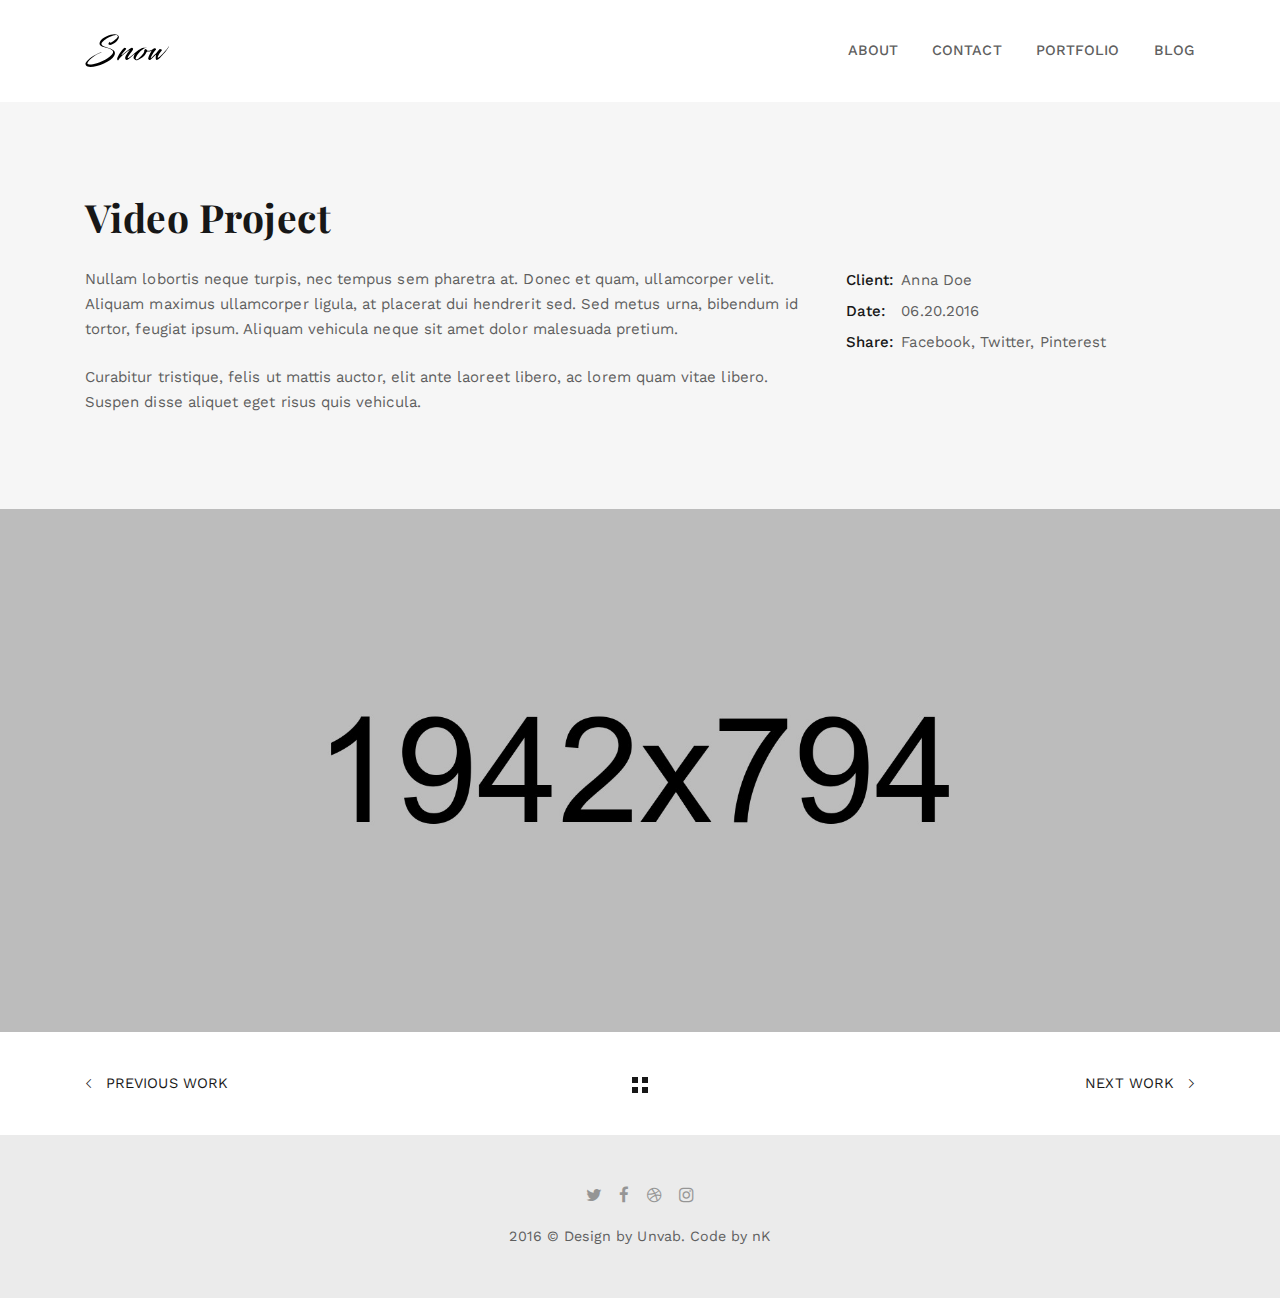
<file: portfolio-single.html>
<!DOCTYPE html>
<!--
  Name: Snow - Minimal & Clean Portfolio HTML Template
  Version: 1.0.1
  Author: nK, unvab
  Website: https://nkdev.info, http://unvab.com/
  Purchase: https://nkdev.info
  Support: https://nk.ticksy.com
  License: You must have a valid license purchased only from ThemeForest (the above link) in order to legally use the theme for your project.
  Copyright 2017.
-->

<html lang="en">

<head>
    <meta charset="utf-8">
    <meta http-equiv="X-UA-Compatible" content="IE=edge">

    <title>Snow | Work</title>

    <meta name="description" content="Snow - Clean & Minimal Portfolio HTML template.">
    <meta name="keywords" content="portfolio, clean, minimal, blog, template, portfolio website">
    <meta name="author" content="nK">

    <link rel="icon" type="image/png" href="assets/images/favicon.png">

    <meta name="viewport" content="width=device-width, initial-scale=1">

    <!-- START: Styles -->

    <!-- Google Fonts -->
    <link href="https://fonts.googleapis.com/css?family=Playfair+Display:400,400i,700,700i%7cWork+Sans:400,500,700" rel="stylesheet" type="text/css">
    
    <link rel="stylesheet" href="assets/css/combined.css">

    <!-- END: Styles -->



</head>



<body>




    <header class="nk-header nk-header-opaque">
        <!--
        START: Navbar
    -->
        <nav class="nk-navbar nk-navbar-top">
            <div class="container">
                <div class="nk-nav-table">
                    <a href="index.html" class="nk-nav-logo">
                        <img src="assets/images/logo-light.svg" alt="" width="85" class="nk-nav-logo-onscroll">
                        <img src="assets/images/logo.svg" alt="" width="85">
                    </a>

                    <ul class="nk-nav nk-nav-right hidden-md-down" data-nav-mobile="#nk-nav-mobile">
                        <li>
                            <a href="index.html#about">About</a>
                        </li>
                        <li>
                            <a href="index.html#contact">Contact</a>
                        </li>
                        <li>
                            <a href="portfolio.html">Portfolio</a>
                        </li>
                        <li>
                            <a href="blog.html">Blog</a>
                        </li>
                    </ul>

                    <ul class="nk-nav nk-nav-right nk-nav-icons">
                        <li class="single-icon hidden-lg-up">
                            <a href="#" class="nk-navbar-full-toggle">
                                <span class="nk-icon-burger">
                                    <span class="nk-t-1"></span>
                                    <span class="nk-t-2"></span>
                                    <span class="nk-t-3"></span>
                                </span>
                            </a>
                        </li>
                    </ul>
                </div>
            </div>
        </nav>
        <!-- END: Navbar -->

    </header>




    <!--
    START: Navbar Mobile
-->
    <nav class="nk-navbar nk-navbar-full nk-navbar-align-center" id="nk-nav-mobile">
        <div class="nk-navbar-bg">
            <div class="bg-image" style="background-image: url('assets/images/bg-menu.jpg')"></div>
        </div>
        <div class="nk-nav-table">
            <div class="nk-nav-row">
                <div class="container">
                    <div class="nk-nav-header">

                        <div class="nk-nav-logo">
                            <a href="index.html" class="nk-nav-logo">
                                <img src="assets/images/logo-light.svg" alt="" width="85">
                            </a>
                        </div>

                        <div class="nk-nav-close nk-navbar-full-toggle">
                            <span class="nk-icon-close"></span>
                        </div>
                    </div>
                </div>
            </div>
            <div class="nk-nav-row-full nk-nav-row">
                <div class="nano">
                    <div class="nano-content">
                        <div class="nk-nav-table">
                            <div class="nk-nav-row nk-nav-row-full nk-nav-row-center nk-navbar-mobile-content">
                                <ul class="nk-nav">
                                    <!-- Here will be inserted menu from [data-mobile-menu="#nk-nav-mobile"] -->
                                </ul>
                            </div>
                        </div>
                    </div>
                </div>
            </div>
            <div class="nk-nav-row">
                <div class="container">
                    <div class="nk-nav-social">
                        <ul>
                            <li><a href="https://twitter.com/nkdevv"><i class="fa fa-twitter"></i></a></li>
                            <li><a href="https://www.facebook.com/unvabdesign/"><i class="fa fa-facebook"></i></a></li>
                            <li><a href="https://dribbble.com/_nK"><i class="fa fa-dribbble"></i></a></li>
                            <li><a href="https://www.instagram.com/unvab/"><i class="fa fa-instagram"></i></a></li>
                        </ul>
                    </div>
                </div>
            </div>
        </div>
    </nav>
    <!-- END: Navbar Mobile -->


    <div class="nk-main">





        <div class="container">
            <div class="nk-portfolio-single">

                <div class="nk-gap-4 mb-14"></div>
                <h1 class="nk-portfolio-title display-4">Video Project</h1>
                <div class="row vertical-gap">
                    <div class="col-lg-8">
                        <div class="nk-portfolio-info">
                            <div class="nk-portfolio-text">
                                <p>Nullam lobortis neque turpis, nec tempus sem pharetra at. Donec et quam, ullamcorper velit. Aliquam maximus ullamcorper ligula, at placerat dui hendrerit sed. Sed metus urna, bibendum id tortor, feugiat ipsum. Aliquam vehicula neque sit amet dolor malesuada pretium.</p>
                                <p>Curabitur tristique, felis ut mattis auctor, elit ante laoreet libero, ac lorem quam vitae libero. Suspen disse aliquet eget risus quis vehicula.</p>
                            </div>
                        </div>
                    </div>
                    <div class="col-lg-4">
                        <table class="nk-portfolio-details">
                            <tr>
                                <td>
                                    <strong>Client:</strong>
                                </td>
                                <td>Anna Doe</td>
                            </tr>
                            <tr>
                                <td>
                                    <strong>Date:</strong>
                                </td>
                                <td>06.20.2016</td>
                            </tr>
                            <tr>
                                <td>
                                    <strong>Share:</strong>
                                </td>
                                <td>
                                    <a href="#" title="Share page on Facebook" data-share="facebook">Facebook</a>,
                                    <a href="#" title="Share page on Twitter" data-share="twitter">Twitter</a>,
                                    <a href="#" title="Share page on Pinterest" data-share="pinterest">Pinterest</a>
                                </td>
                            </tr>
                        </table>
                    </div>
                </div>
                <div class="nk-gap-4 mt-14"></div>

            </div>
        </div>

        <img class="nk-img-fit" src="assets/images/portfolio-4-video-thumb.jpg">

        <!-- START: Pagination -->
        <div class="nk-pagination nk-pagination-center">
            <div class="container">
                <a class="nk-pagination-prev" href="#">
                    <span class="pe-7s-angle-left"></span> Previous Work</a>
                <a class="nk-pagination-center" href="#">
                    <span class="nk-icon-squares"></span>
                </a>
                <a class="nk-pagination-next" href="#">Next Work <span class="pe-7s-angle-right"></span> </a>
            </div>
        </div>
        <!-- END: Pagination -->



        <!--
    START: Footer
-->
        <footer class="nk-footer">


            <div class="nk-footer-cont">
                <div class="container text-xs-center">
                    <div class="nk-footer-social">
                        <ul>
                            <li><a href="https://twitter.com/nkdevv"><i class="fa fa-twitter"></i></a></li>
                            <li><a href="https://www.facebook.com/unvabdesign/"><i class="fa fa-facebook"></i></a></li>
                            <li><a href="https://dribbble.com/_nK"><i class="fa fa-dribbble"></i></a></li>
                            <li><a href="https://www.instagram.com/unvab/"><i class="fa fa-instagram"></i></a></li>
                        </ul>
                    </div>

                    <div class="nk-footer-text">
                        <p>2016 &copy; Design by Unvab. Code by nK</p>
                    </div>
                </div>
            </div>
        </footer>
        <!-- END: Footer -->


    </div>




    <!-- START: Scripts -->

    <script src="assets/js/combined.js"></script>
    
    <!-- END: Scripts -->


</body>

</html>
</file>
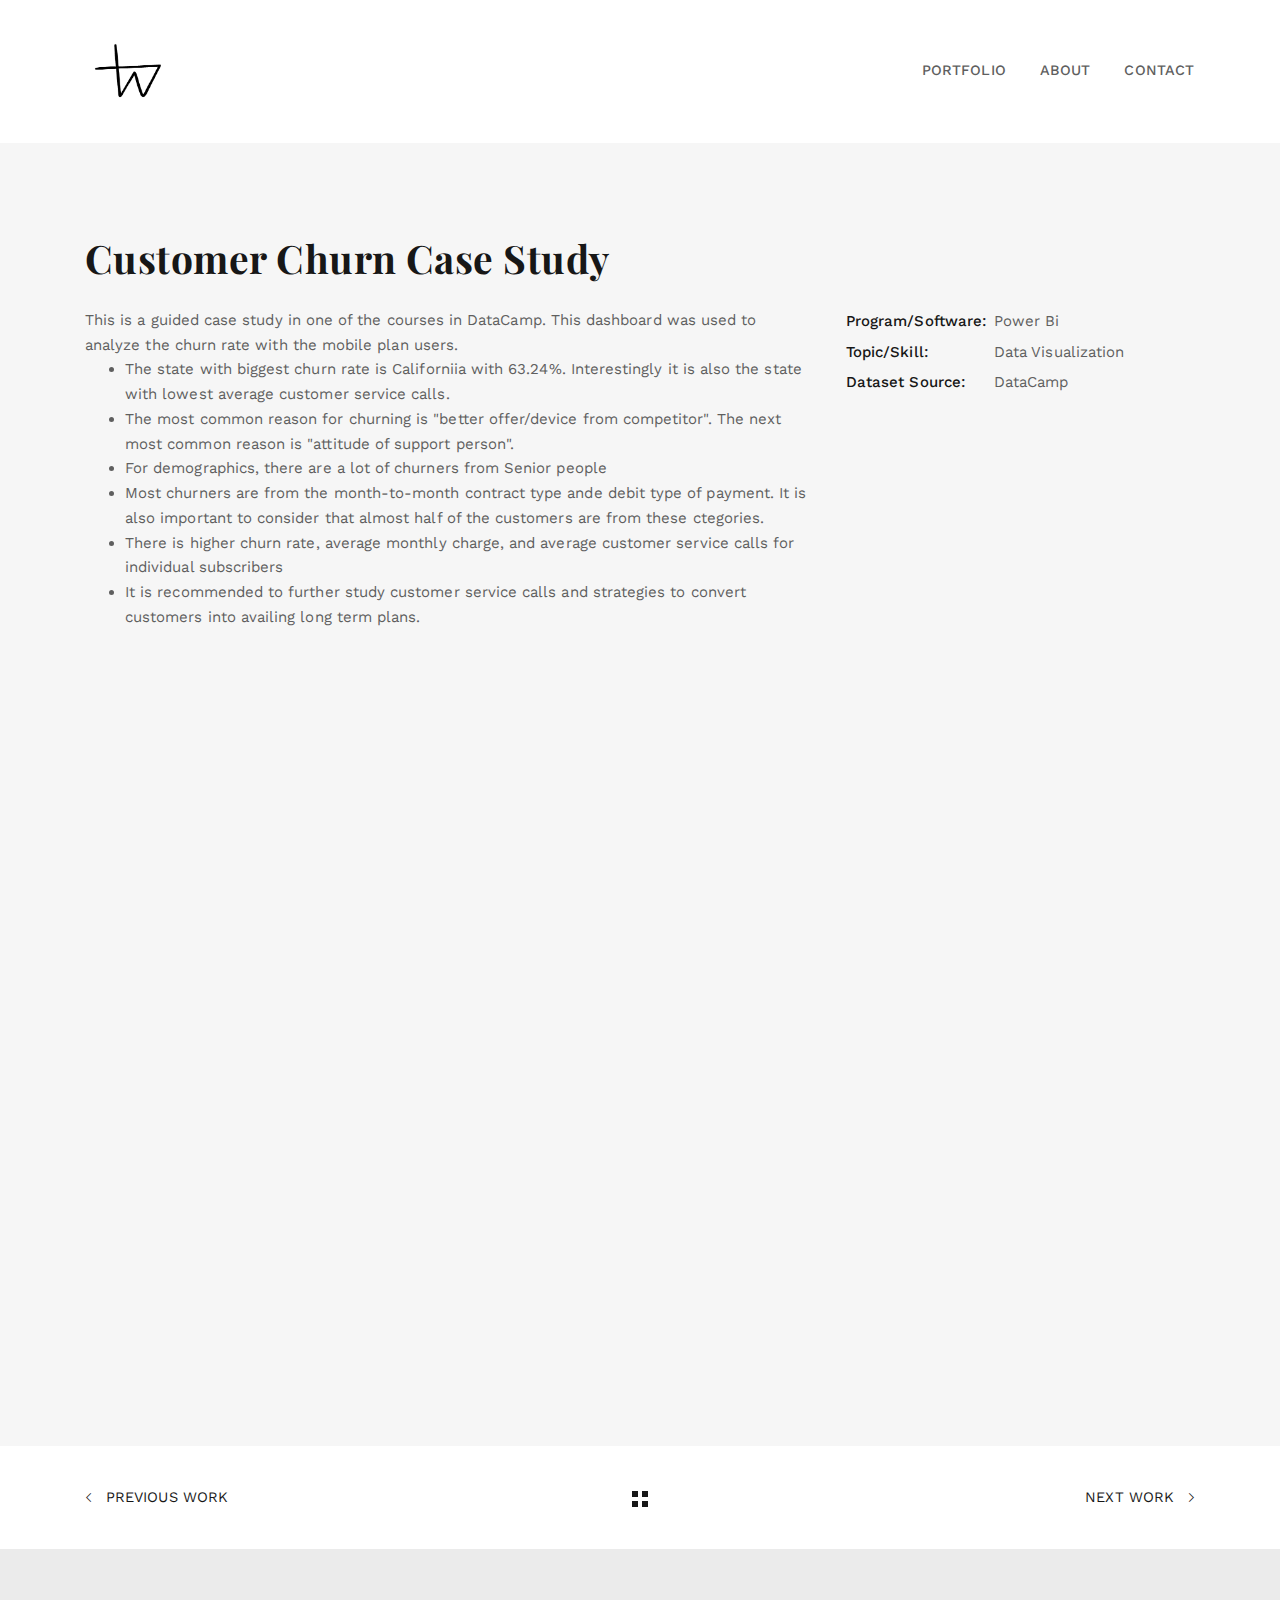
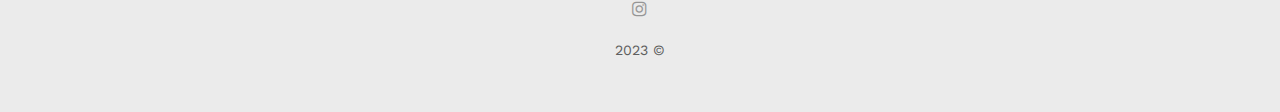
<file: powerBI-1.html>
<!DOCTYPE html>
<!--
  Name: Snow - Minimal & Clean Portfolio HTML Template
  Version: 1.0.1
  Author: nK, unvab
  Website: https://nkdev.info, http://unvab.com/
  Purchase: https://nkdev.info
  Support: https://nk.ticksy.com
  License: You must have a valid license purchased only from ThemeForest (the above link) in order to legally use the theme for your project.
  Copyright 2017.
-->

<html lang="en">

<head>
    <meta charset="utf-8">
    <meta http-equiv="X-UA-Compatible" content="IE=edge">

    <title>Thalassa Wren Benzon | Power BI</title>

    <meta name="description" content="Snow - Clean & Minimal Portfolio HTML template.">
    <meta name="keywords" content="portfolio, clean, minimal, blog, template, portfolio website">
    <meta name="author" content="nK">

    <link rel="icon" type="image/png" href="assets/images/favicon.png">

    <meta name="viewport" content="width=device-width, initial-scale=1">

    <!-- START: Styles -->

    <!-- Google Fonts -->
    <link href="https://fonts.googleapis.com/css?family=Playfair+Display:400,400i,700,700i%7cWork+Sans:400,500,700" rel="stylesheet" type="text/css">
    
    <link rel="stylesheet" href="assets/css/combined.css">

    <!-- END: Styles -->



</head>



<body>




    <header class="nk-header nk-header-opaque">
        <!--
        START: Navbar
    -->
        <nav class="nk-navbar nk-navbar-top">
            <div class="container">
                <div class="nk-nav-table">
                    <a href="index.html" class="nk-nav-logo">
                        <img src="assets/images/logo-light.png" alt="" width="85" class="nk-nav-logo-onscroll">
                        <img src="assets/images/logo.png" alt="" width="85">
                    </a>

                    <ul class="nk-nav nk-nav-right hidden-md-down" data-nav-mobile="#nk-nav-mobile">
                        <li>
                            <a href="portfolio.html">Portfolio</a>
                        </li>
                        <li>
                            <a href="index.html#about">About</a>
                            
                        </li>
                        <li>
                            <a href="index.html#contact">Contact</a>
                        </li>
                    </ul>

                    <ul class="nk-nav nk-nav-right nk-nav-icons">
                        <li class="single-icon hidden-lg-up">
                            <a href="#" class="nk-navbar-full-toggle">
                                <span class="nk-icon-burger">
                                    <span class="nk-t-1"></span>
                                    <span class="nk-t-2"></span>
                                    <span class="nk-t-3"></span>
                                </span>
                            </a>
                        </li>
                    </ul>
                </div>
            </div>
        </nav>
        <!-- END: Navbar -->

    </header>




    <!--
    START: Navbar Mobile
-->
    <nav class="nk-navbar nk-navbar-full nk-navbar-align-center" id="nk-nav-mobile">
        <div class="nk-navbar-bg">
            <div class="bg-image" style="background-image: url('assets/images/bg-menu.jpg')"></div>
        </div>
        <div class="nk-nav-table">
            <div class="nk-nav-row">
                <div class="container">
                    <div class="nk-nav-header">

                        <div class="nk-nav-logo">
                            <a href="index.html" class="nk-nav-logo">
                                <img src="assets/images/logo-light.png" alt="" width="85">
                            </a>
                        </div>

                        <div class="nk-nav-close nk-navbar-full-toggle">
                            <span class="nk-icon-close"></span>
                        </div>
                    </div>
                </div>
            </div>
            <div class="nk-nav-row-full nk-nav-row">
                <div class="nano">
                    <div class="nano-content">
                        <div class="nk-nav-table">
                            <div class="nk-nav-row nk-nav-row-full nk-nav-row-center nk-navbar-mobile-content">
                                <ul class="nk-nav">
                                    <!-- Here will be inserted menu from [data-mobile-menu="#nk-nav-mobile"] -->
                                </ul>
                            </div>
                        </div>
                    </div>
                </div>
            </div>
            <div class="nk-nav-row">
                <div class="container">
                    <div class="nk-nav-social">
                        <ul>
                            <li><a href="https://www.instagram.com/kaladkawren/"><i class="fa fa-instagram"></i></a></li>
                        </ul>
                    </div>
                </div>
            </div>
        </div>
    </nav>
    <!-- END: Navbar Mobile -->


    <div class="nk-main">





        <div class="container">
            <div class="nk-portfolio-single">

                <div class="nk-gap-4 mb-14"></div>
                <h1 class="nk-portfolio-title display-4">Customer Churn Case Study</h1>
                <div class="row vertical-gap">
                    <div class="col-lg-8">
                        <div class="nk-portfolio-info">
                            <div class="nk-portfolio-text">
                                <p>This is a guided case study in one of the courses in DataCamp. This dashboard was used to analyze the churn rate with the mobile plan users.</p>
                                <ul> 
                                    <li>The state with biggest churn rate is Californiia with 63.24%. Interestingly it is also the state with lowest average customer service calls.</li>
                                    <li>The most common reason for churning is "better offer/device from competitor". The next most common reason is "attitude of support person".</li> 
                                    <li>For demographics, there are a lot of churners from Senior people</li>
                                    <li>Most churners are from the month-to-month contract type ande debit type of payment. It is also important to consider that almost half of the customers are from these ctegories.</li>
                                    <li>There is higher churn rate, average monthly charge, and average customer service calls for individual subscribers</li>
                                    <li>It is recommended to further study customer service calls and strategies to convert customers into availing long term plans.</li>
                                </ul>
                            </div>
                        </div>
                    </div>
                    <div class="col-lg-4">
                        <table class="nk-portfolio-details">
                            <tr>
                                <td>
                                    <strong>Program/Software:</strong>
                                </td>
                                <td>Power Bi</td>
                            </tr>
                            <tr>
                                <td>
                                    <strong>Topic/Skill:</strong>
                                </td>
                                <td>Data Visualization</td>
                            </tr>
                            <tr>
                                <td>
                                    <strong>Dataset Source:</strong>
                                </td>
                                <td>DataCamp</td>
                            </tr>
                        <tr>
                            </tr>
                        </table>
                    </div>
                </div>
                <div class="nk-gap-4 mt-14"></div>

            </div>
        </div>

          <iframe title="Case Study-Customer Churn - Overview" width="1525" height="700" display: block; margin: 0 auto; src="https://app.powerbi.com/view?r=eyJrIjoiYTI0ZDQ0MzMtNjBmMy00YTA2LTlmMzktMGEyYjVkZTgxYzFiIiwidCI6IjFmMWI2ZTkyLTQyMzktNDkxZi1iNzQ0LWNkOTZkNGFjMDc5MyIsImMiOjEwfQ%3D%3D" frameborder="0" allowFullScreen="true"></iframe>


        <!-- START: Pagination -->
        <div class="nk-pagination nk-pagination-center">
            <div class="container">
                <a class="nk-pagination-prev" href="#">
                    <span class="pe-7s-angle-left"></span> Previous Work</a>
                <a class="nk-pagination-center" href="portfolio.html">
                    <span class="nk-icon-squares"></span>
                </a>
                <a class="nk-pagination-next" href="powerBI-2.html">Next Work <span class="pe-7s-angle-right"></span> </a>
            </div>
        </div>
        <!-- END: Pagination -->



        <!--
    START: Footer
-->
        <footer class="nk-footer">


            <div class="nk-footer-cont">
                <div class="container text-xs-center">
                    <div class="nk-footer-social">
                        <ul>
                            <li><a href="https://www.instagram.com/kaladkawren/"><i class="fa fa-instagram"></i></a></li>
                        </ul>
                    </div>

                    <div class="nk-footer-text">
                        <p>2023 &copy; </p>
                    </div>
                </div>
            </div>
        </footer>
        <!-- END: Footer -->


    </div>




    <!-- START: Scripts -->

    <script src="assets/js/combined.js"></script>
    
    <!-- END: Scripts -->


</body>

</html>
</file>
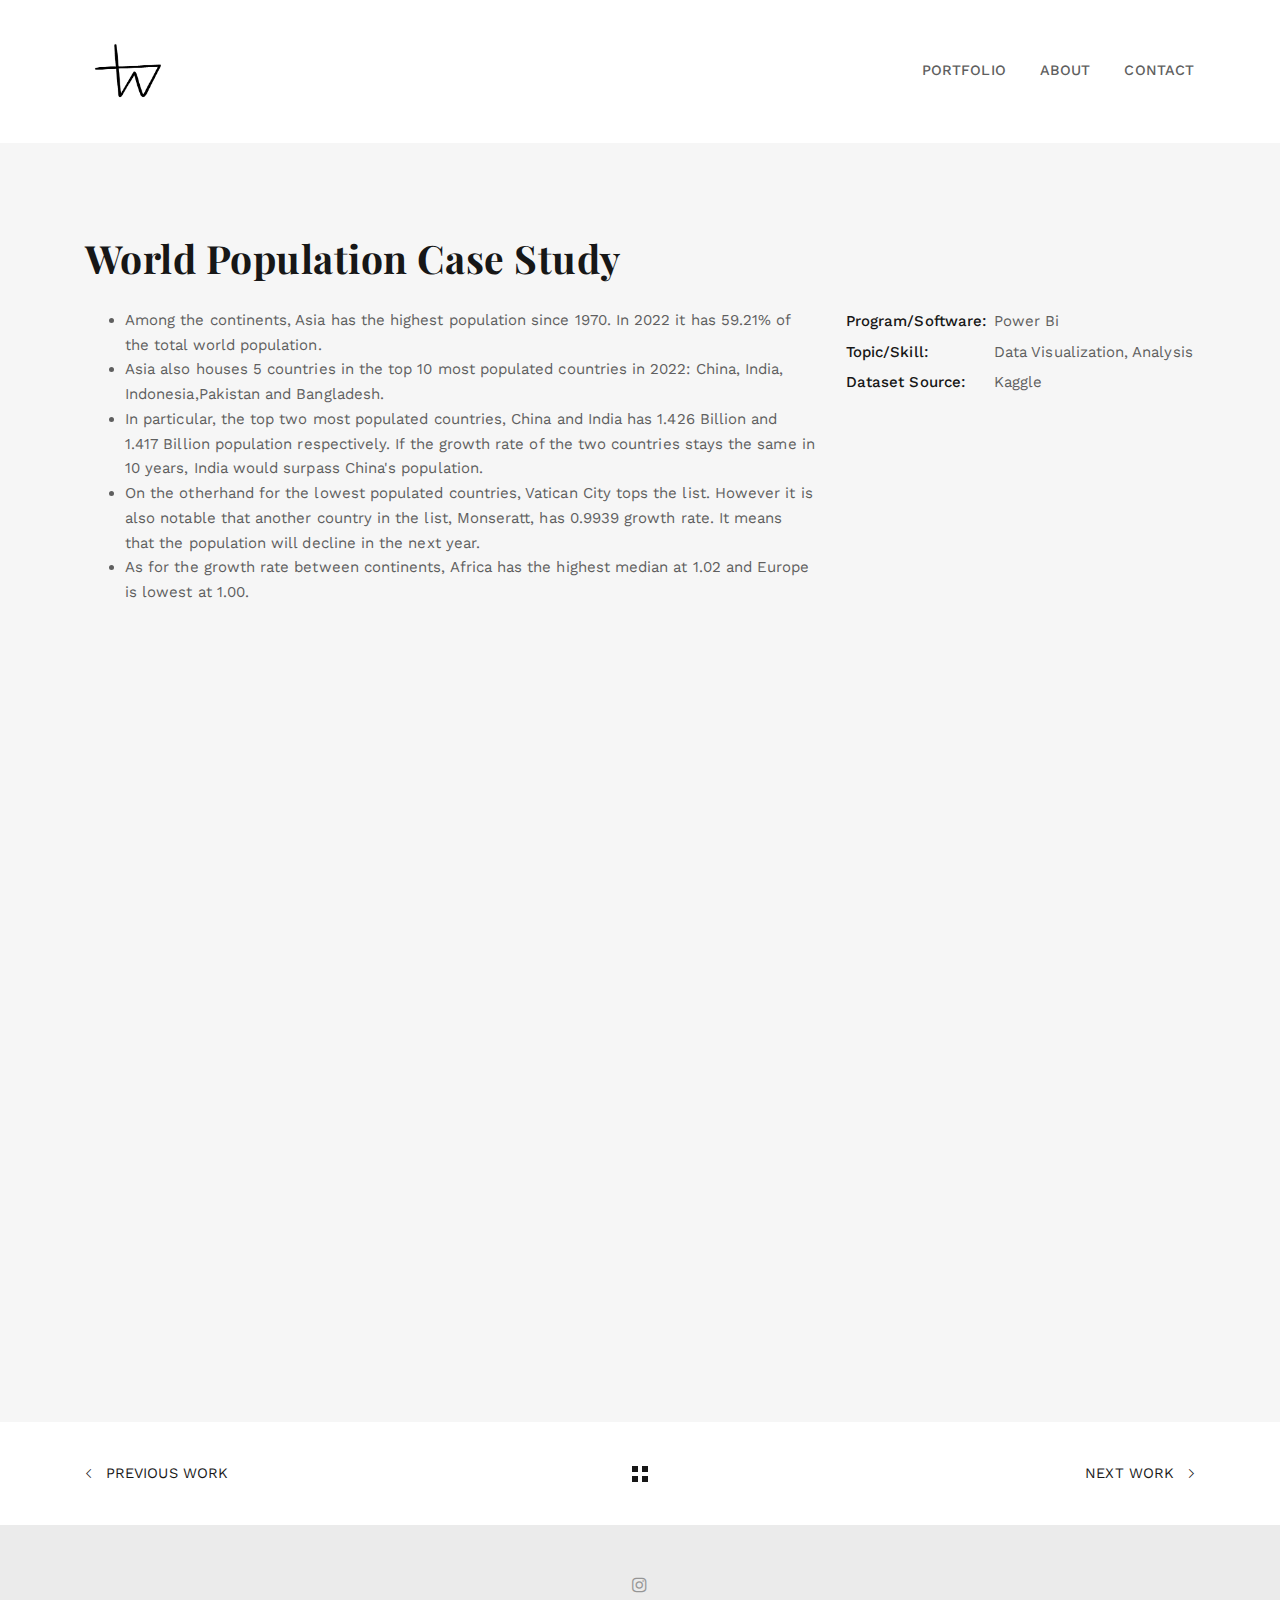
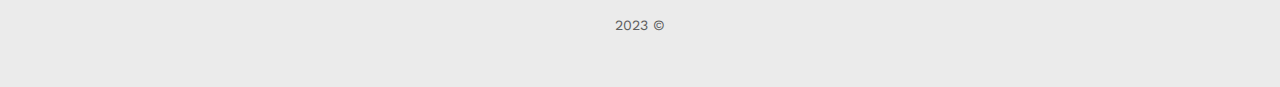
<file: powerBI-2.html>
<!DOCTYPE html>
<!--
  Name: Snow - Minimal & Clean Portfolio HTML Template
  Version: 1.0.1
  Author: nK, unvab
  Website: https://nkdev.info, http://unvab.com/
  Purchase: https://nkdev.info
  Support: https://nk.ticksy.com
  License: You must have a valid license purchased only from ThemeForest (the above link) in order to legally use the theme for your project.
  Copyright 2017.
-->

<html lang="en">

<head>
    <meta charset="utf-8">
    <meta http-equiv="X-UA-Compatible" content="IE=edge">

    <title>Thalassa Wren Benzon | Power BI</title>

    <meta name="description" content="Snow - Clean & Minimal Portfolio HTML template.">
    <meta name="keywords" content="portfolio, clean, minimal, blog, template, portfolio website">
    <meta name="author" content="nK">

    <link rel="icon" type="image/png" href="assets/images/favicon.png">

    <meta name="viewport" content="width=device-width, initial-scale=1">

    <!-- START: Styles -->

    <!-- Google Fonts -->
    <link href="https://fonts.googleapis.com/css?family=Playfair+Display:400,400i,700,700i%7cWork+Sans:400,500,700" rel="stylesheet" type="text/css">
    
    <link rel="stylesheet" href="assets/css/combined.css">

    <!-- END: Styles -->



</head>



<body>




    <header class="nk-header nk-header-opaque">
        <!--
        START: Navbar
    -->
        <nav class="nk-navbar nk-navbar-top">
            <div class="container">
                <div class="nk-nav-table">
                    <a href="index.html" class="nk-nav-logo">
                        <img src="assets/images/logo-light.png" alt="" width="85" class="nk-nav-logo-onscroll">
                        <img src="assets/images/logo.png" alt="" width="85">
                    </a>

                    <ul class="nk-nav nk-nav-right hidden-md-down" data-nav-mobile="#nk-nav-mobile">
                        <li>
                            <a href="portfolio.html">Portfolio</a>
                        </li>
                        <li>
                            <a href="index.html#about">About</a>
                            
                        </li>
                        <li>
                            <a href="index.html#contact">Contact</a>
                        </li>
                    </ul>

                    <ul class="nk-nav nk-nav-right nk-nav-icons">
                        <li class="single-icon hidden-lg-up">
                            <a href="#" class="nk-navbar-full-toggle">
                                <span class="nk-icon-burger">
                                    <span class="nk-t-1"></span>
                                    <span class="nk-t-2"></span>
                                    <span class="nk-t-3"></span>
                                </span>
                            </a>
                        </li>
                    </ul>
                </div>
            </div>
        </nav>
        <!-- END: Navbar -->

    </header>




    <!--
    START: Navbar Mobile
-->
    <nav class="nk-navbar nk-navbar-full nk-navbar-align-center" id="nk-nav-mobile">
        <div class="nk-navbar-bg">
            <div class="bg-image" style="background-image: url('assets/images/bg-menu.jpg')"></div>
        </div>
        <div class="nk-nav-table">
            <div class="nk-nav-row">
                <div class="container">
                    <div class="nk-nav-header">

                        <div class="nk-nav-logo">
                            <a href="index.html" class="nk-nav-logo">
                                <img src="assets/images/logo-light.png" alt="" width="85">
                            </a>
                        </div>

                        <div class="nk-nav-close nk-navbar-full-toggle">
                            <span class="nk-icon-close"></span>
                        </div>
                    </div>
                </div>
            </div>
            <div class="nk-nav-row-full nk-nav-row">
                <div class="nano">
                    <div class="nano-content">
                        <div class="nk-nav-table">
                            <div class="nk-nav-row nk-nav-row-full nk-nav-row-center nk-navbar-mobile-content">
                                <ul class="nk-nav">
                                    <!-- Here will be inserted menu from [data-mobile-menu="#nk-nav-mobile"] -->
                                </ul>
                            </div>
                        </div>
                    </div>
                </div>
            </div>
            <div class="nk-nav-row">
                <div class="container">
                    <div class="nk-nav-social">
                        <ul>
                            <li><a href="https://www.instagram.com/kaladkawren/"><i class="fa fa-instagram"></i></a></li>
                        </ul>
                    </div>
                </div>
            </div>
        </div>
    </nav>
    <!-- END: Navbar Mobile -->


    <div class="nk-main">





        <div class="container">
            <div class="nk-portfolio-single">

                <div class="nk-gap-4 mb-14"></div>
                <h1 class="nk-portfolio-title display-4">World Population Case Study</h1>
                <div class="row vertical-gap">
                    <div class="col-lg-8">
                        <div class="nk-portfolio-info">
                            <div class="nk-portfolio-text">
                                <ul>
                                    <li>Among the continents, Asia has the highest population since 1970. In 2022 it has 59.21% of the total world population.</li>
                                    <li>Asia also houses 5 countries in the top 10 most populated countries in  2022: China, India, Indonesia,Pakistan and Bangladesh.</li>
                                    <li>In particular, the top two most populated countries, China and India has 1.426 Billion and 1.417 Billion population respectively. If the growth rate of the two countries stays the same in 10 years, India would surpass China's population.</li>
                                    <li>On the otherhand for the lowest populated countries, Vatican City tops the list. However it is also notable that another country in the list, Monseratt, has 0.9939 growth rate. It means that the population will decline in the next year. </li>
                                    <li>As for the growth rate between continents, Africa has the highest median at 1.02 and Europe is lowest at 1.00.</li>
                                </ul> 
     
                            </div>
                        </div>
                    </div>
                    <div class="col-lg-4">
                        <table class="nk-portfolio-details">
                            <tr>
                                <td>
                                    <strong>Program/Software:</strong>
                                </td>
                                <td>Power Bi</td>
                            </tr>
                            <tr>
                                <td>
                                    <strong>Topic/Skill:</strong>
                                </td>
                                <td>Data Visualization, Analysis</td>
                            </tr>
                            <tr>
                                <td>
                                    <strong>Dataset Source:</strong>
                                </td>
                                <td onClick="location.href='https://www.kaggle.com/datasets/iamsouravbanerjee/world-population-dataset?resource=download';">
                                    <a href='https://www.kaggle.com/datasets/iamsouravbanerjee/world-population-dataset?resource=download'>Kaggle</a>
                                </td>
                            </tr>
                        <tr>
                            </tr>
                        </table>
                    </div>
                </div>
                <div class="nk-gap-4 mt-14"></div>

            </div>
        </div>

        <iframe title="World Population - Page 1" width="1525" height="700" src="https://app.powerbi.com/view?r=eyJrIjoiMTE2ODgzYjMtMTk3ZC00YjRiLWJhMmMtZDgyODlmYzcwNTViIiwidCI6IjFmMWI2ZTkyLTQyMzktNDkxZi1iNzQ0LWNkOTZkNGFjMDc5MyIsImMiOjEwfQ%3D%3D" frameborder="0" allowFullScreen="true"></iframe>


        <!-- START: Pagination -->
        <div class="nk-pagination nk-pagination-center">
            <div class="container">
                <a class="nk-pagination-prev" href="powerBI-1.html">
                    <span class="pe-7s-angle-left"></span> Previous Work</a>
                <a class="nk-pagination-center" href="portfolio.html">
                    <span class="nk-icon-squares"></span>
                </a>
                <a class="nk-pagination-next" href="powerBI-3.html">Next Work <span class="pe-7s-angle-right"></span> </a>
            </div>
        </div>
        <!-- END: Pagination -->



        <!--
    START: Footer
-->
        <footer class="nk-footer">


            <div class="nk-footer-cont">
                <div class="container text-xs-center">
                    <div class="nk-footer-social">
                        <ul>
                            <li><a href="https://www.instagram.com/kaladkawren/"><i class="fa fa-instagram"></i></a></li>
                        </ul>
                    </div>

                    <div class="nk-footer-text">
                        <p>2023 &copy; </p>
                    </div>
                </div>
            </div>
        </footer>
        <!-- END: Footer -->


    </div>




    <!-- START: Scripts -->

    <script src="assets/js/combined.js"></script>
    
    <!-- END: Scripts -->


</body>

</html>
</file>
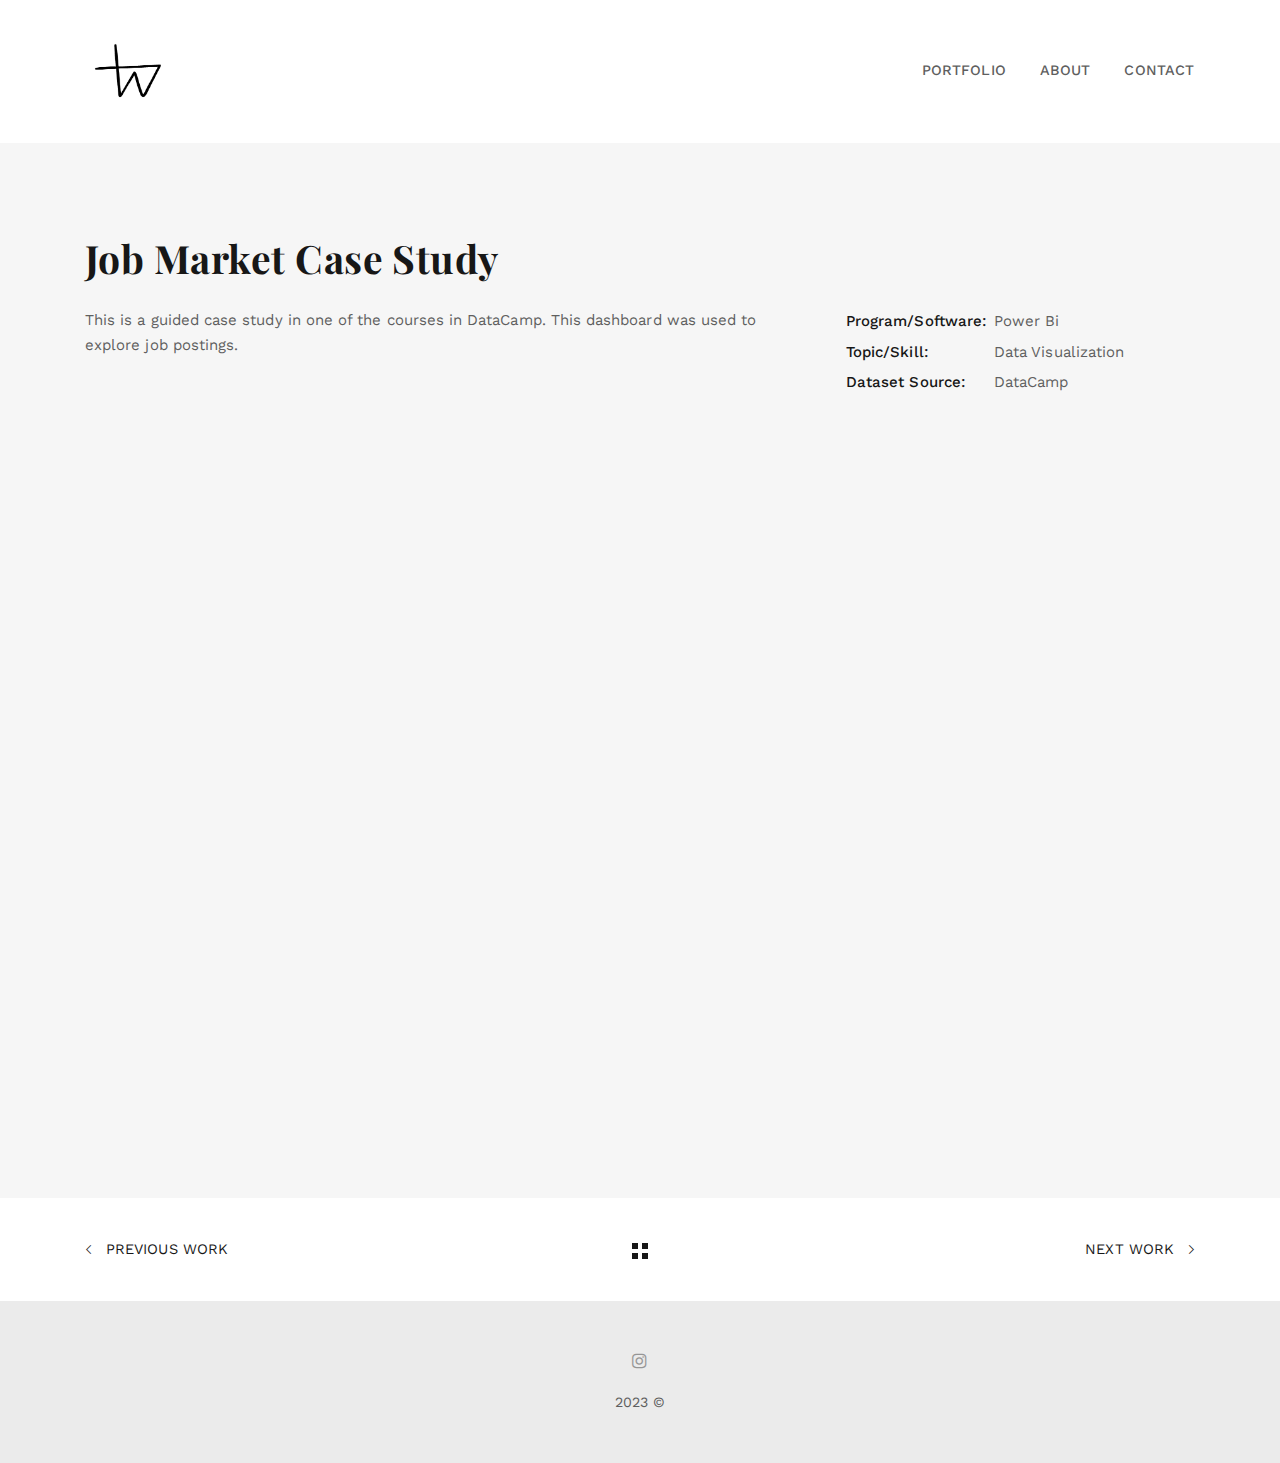
<file: powerBI-3.html>
<!DOCTYPE html>
<!--
  Name: Snow - Minimal & Clean Portfolio HTML Template
  Version: 1.0.1
  Author: nK, unvab
  Website: https://nkdev.info, http://unvab.com/
  Purchase: https://nkdev.info
  Support: https://nk.ticksy.com
  License: You must have a valid license purchased only from ThemeForest (the above link) in order to legally use the theme for your project.
  Copyright 2017.
-->

<html lang="en">

<head>
    <meta charset="utf-8">
    <meta http-equiv="X-UA-Compatible" content="IE=edge">

    <title>Thalassa Wren Benzon | Power BI</title>

    <meta name="description" content="Snow - Clean & Minimal Portfolio HTML template.">
    <meta name="keywords" content="portfolio, clean, minimal, blog, template, portfolio website">
    <meta name="author" content="nK">

    <link rel="icon" type="image/png" href="assets/images/favicon.png">

    <meta name="viewport" content="width=device-width, initial-scale=1">

    <!-- START: Styles -->

    <!-- Google Fonts -->
    <link href="https://fonts.googleapis.com/css?family=Playfair+Display:400,400i,700,700i%7cWork+Sans:400,500,700" rel="stylesheet" type="text/css">
    
    <link rel="stylesheet" href="assets/css/combined.css">

    <!-- END: Styles -->



</head>



<body>




    <header class="nk-header nk-header-opaque">
        <!--
        START: Navbar
    -->
        <nav class="nk-navbar nk-navbar-top">
            <div class="container">
                <div class="nk-nav-table">
                    <a href="index.html" class="nk-nav-logo">
                        <img src="assets/images/logo-light.png" alt="" width="85" class="nk-nav-logo-onscroll">
                        <img src="assets/images/logo.png" alt="" width="85">
                    </a>

                    <ul class="nk-nav nk-nav-right hidden-md-down" data-nav-mobile="#nk-nav-mobile">
                        <li>
                            <a href="portfolio.html">Portfolio</a>
                        </li>
                        <li>
                            <a href="index.html#about">About</a>
                            
                        </li>
                        <li>
                            <a href="index.html#contact">Contact</a>
                        </li>
                    </ul>

                    <ul class="nk-nav nk-nav-right nk-nav-icons">
                        <li class="single-icon hidden-lg-up">
                            <a href="#" class="nk-navbar-full-toggle">
                                <span class="nk-icon-burger">
                                    <span class="nk-t-1"></span>
                                    <span class="nk-t-2"></span>
                                    <span class="nk-t-3"></span>
                                </span>
                            </a>
                        </li>
                    </ul>
                </div>
            </div>
        </nav>
        <!-- END: Navbar -->

    </header>




    <!--
    START: Navbar Mobile
-->
    <nav class="nk-navbar nk-navbar-full nk-navbar-align-center" id="nk-nav-mobile">
        <div class="nk-navbar-bg">
            <div class="bg-image" style="background-image: url('assets/images/bg-menu.jpg')"></div>
        </div>
        <div class="nk-nav-table">
            <div class="nk-nav-row">
                <div class="container">
                    <div class="nk-nav-header">

                        <div class="nk-nav-logo">
                            <a href="index.html" class="nk-nav-logo">
                                <img src="assets/images/logo-light.png" alt="" width="85">
                            </a>
                        </div>

                        <div class="nk-nav-close nk-navbar-full-toggle">
                            <span class="nk-icon-close"></span>
                        </div>
                    </div>
                </div>
            </div>
            <div class="nk-nav-row-full nk-nav-row">
                <div class="nano">
                    <div class="nano-content">
                        <div class="nk-nav-table">
                            <div class="nk-nav-row nk-nav-row-full nk-nav-row-center nk-navbar-mobile-content">
                                <ul class="nk-nav">
                                    <!-- Here will be inserted menu from [data-mobile-menu="#nk-nav-mobile"] -->
                                </ul>
                            </div>
                        </div>
                    </div>
                </div>
            </div>
            <div class="nk-nav-row">
                <div class="container">
                    <div class="nk-nav-social">
                        <ul>
                            <li><a href="https://www.instagram.com/kaladkawren/"><i class="fa fa-instagram"></i></a></li>
                        </ul>
                    </div>
                </div>
            </div>
        </div>
    </nav>
    <!-- END: Navbar Mobile -->


    <div class="nk-main">


        <div class="container">
            <div class="nk-portfolio-single">

                <div class="nk-gap-4 mb-14"></div>
                <h1 class="nk-portfolio-title display-4">Job Market Case Study</h1>
                <div class="row vertical-gap">
                    <div class="col-lg-8">
                        <div class="nk-portfolio-info">
                            <div class="nk-portfolio-text">
                                <p>This is a guided case study in one of the courses in DataCamp. This dashboard was used to explore job postings.</p>
                            </div>
                        </div>
                    </div>
                    <div class="col-lg-4">
                        <table class="nk-portfolio-details">
                            <tr>
                                <td>
                                    <strong>Program/Software:</strong>
                                </td>
                                <td>Power Bi</td>
                            </tr>
                            <tr>
                                <td>
                                    <strong>Topic/Skill:</strong>
                                </td>
                                <td>Data Visualization</td>
                            </tr>
                            <tr>
                                <td>
                                    <strong>Dataset Source:</strong>
                                </td>
                                <td>DataCamp</td>
                            </tr>
                        <tr>
                            </tr>
                        </table>
                    </div>
                </div>
                <div class="nk-gap-4 mt-14"></div>

            </div>
        </div>

        <iframe title="case study-job-market-data" width="1525" height="700" src="https://app.powerbi.com/view?r=eyJrIjoiN2UxNDIyOTItYzZlYy00YmQ2LTlmMjYtMjc0MGRkZTNhZjM2IiwidCI6IjFmMWI2ZTkyLTQyMzktNDkxZi1iNzQ0LWNkOTZkNGFjMDc5MyIsImMiOjEwfQ%3D%3D&pageName=ReportSection1a04ed9bd119323605ad" frameborder="0" allowFullScreen="true"></iframe>

        <!-- START: Pagination -->
        <div class="nk-pagination nk-pagination-center">
            <div class="container">
                <a class="nk-pagination-prev" href="powerBI-2.html">
                    <span class="pe-7s-angle-left"></span> Previous Work</a>
                <a class="nk-pagination-center" href="portfolio.html">
                    <span class="nk-icon-squares"></span>
                </a>
                <a class="nk-pagination-next" href="python-1.html">Next Work <span class="pe-7s-angle-right"></span> </a>
            </div>
        </div>
        <!-- END: Pagination -->



        <!--
    START: Footer
-->
        <footer class="nk-footer">


            <div class="nk-footer-cont">
                <div class="container text-xs-center">
                    <div class="nk-footer-social">
                        <ul>
                            <li><a href="https://www.instagram.com/kaladkawren/"><i class="fa fa-instagram"></i></a></li>
                        </ul>
                    </div>

                    <div class="nk-footer-text">
                        <p>2023 &copy; </p>
                    </div>
                </div>
            </div>
        </footer>
        <!-- END: Footer -->


    </div>




    <!-- START: Scripts -->

    <script src="assets/js/combined.js"></script>
    
    <!-- END: Scripts -->


</body>

</html>
</file>
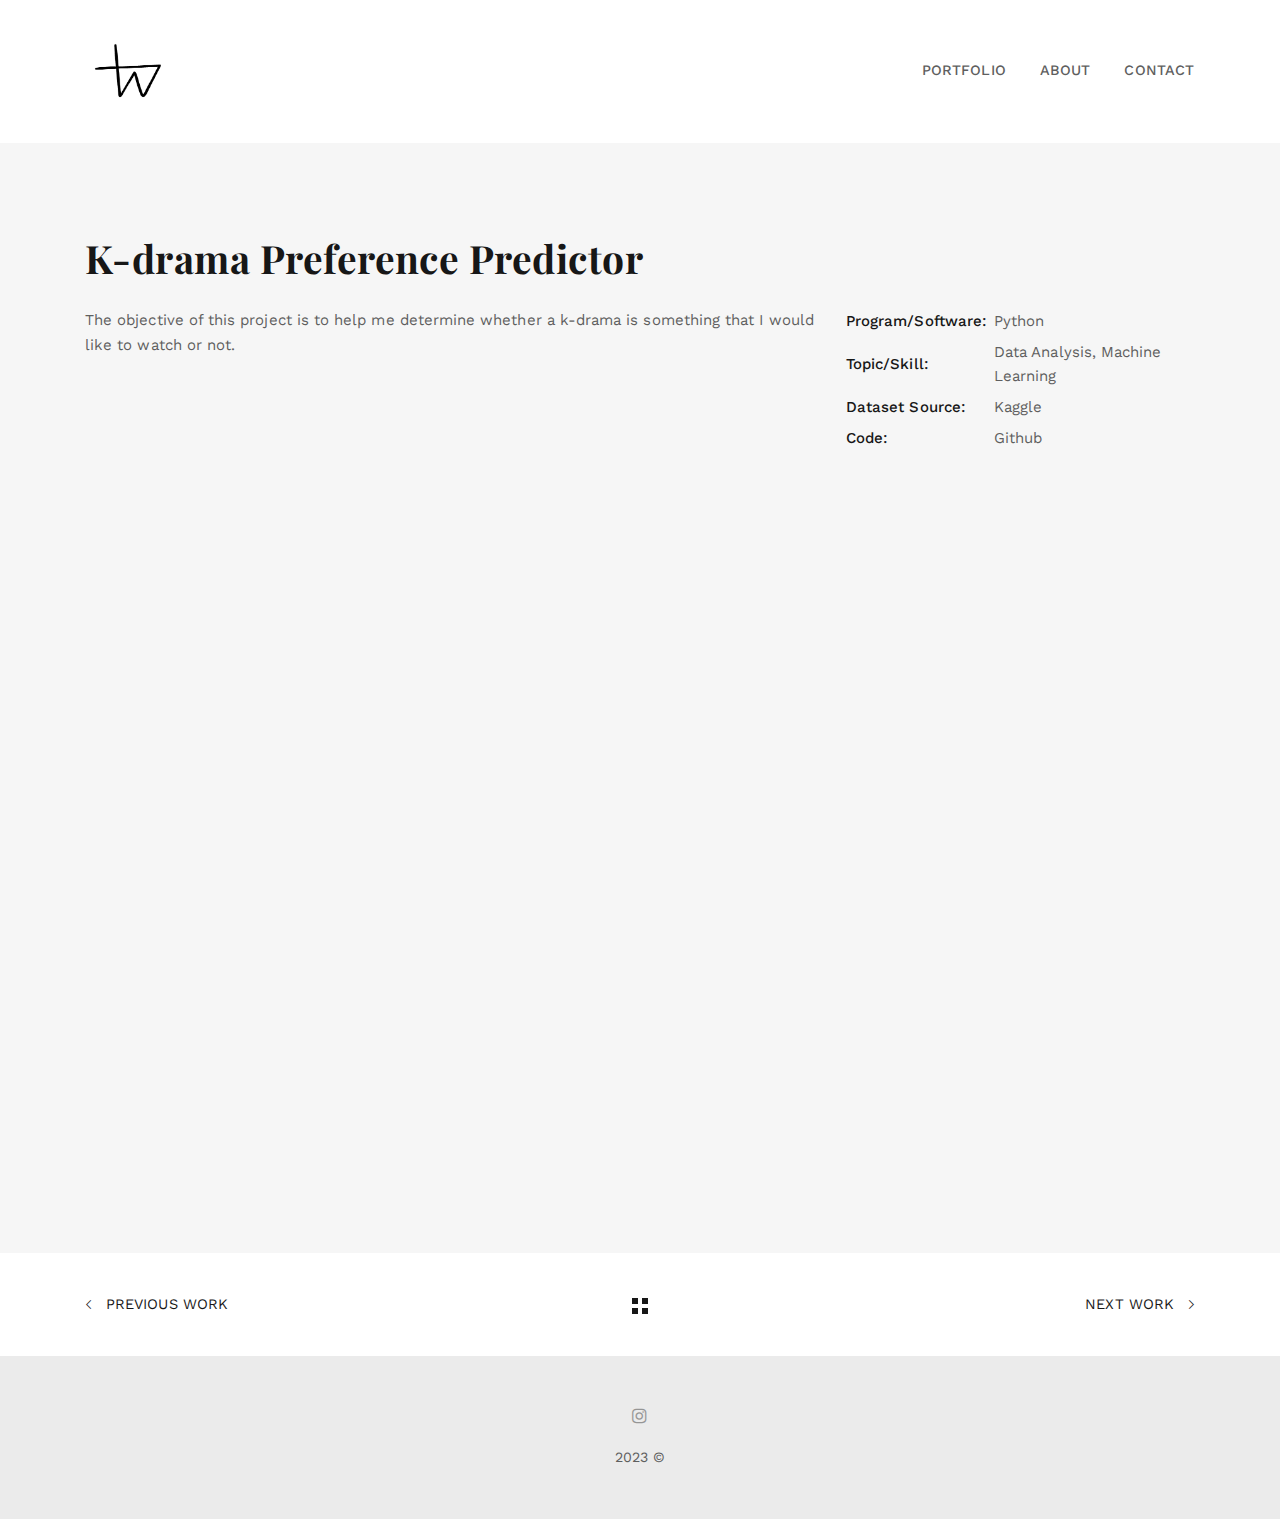
<file: python-1.html>
<!DOCTYPE html>
<!--
  Name: Snow - Minimal & Clean Portfolio HTML Template
  Version: 1.0.1
  Author: nK, unvab
  Website: https://nkdev.info, http://unvab.com/
  Purchase: https://nkdev.info
  Support: https://nk.ticksy.com
  License: You must have a valid license purchased only from ThemeForest (the above link) in order to legally use the theme for your project.
  Copyright 2017.
-->

<html lang="en">

<head>
    <meta charset="utf-8">
    <meta http-equiv="X-UA-Compatible" content="IE=edge">

    <title>Thalassa Wren Benzon | Python</title>

    <meta name="description" content="Snow - Clean & Minimal Portfolio HTML template.">
    <meta name="keywords" content="portfolio, clean, minimal, blog, template, portfolio website">
    <meta name="author" content="nK">

    <link rel="icon" type="image/png" href="assets/images/favicon.png">

    <meta name="viewport" content="width=device-width, initial-scale=1">

    <!-- START: Styles -->

    <!-- Google Fonts -->
    <link href="https://fonts.googleapis.com/css?family=Playfair+Display:400,400i,700,700i%7cWork+Sans:400,500,700" rel="stylesheet" type="text/css">
    
    <link rel="stylesheet" href="assets/css/combined.css">

    <!-- END: Styles -->



</head>



<body>




    <header class="nk-header nk-header-opaque">
        <!--
        START: Navbar
    -->
        <nav class="nk-navbar nk-navbar-top">
            <div class="container">
                <div class="nk-nav-table">
                    <a href="index.html" class="nk-nav-logo">
                        <img src="assets/images/logo-light.png" alt="" width="85" class="nk-nav-logo-onscroll">
                        <img src="assets/images/logo.png" alt="" width="85">
                    </a>

                    <ul class="nk-nav nk-nav-right hidden-md-down" data-nav-mobile="#nk-nav-mobile">
                        <li>
                            <a href="portfolio.html">Portfolio</a>
                        </li>
                        <li>
                            <a href="index.html#about">About</a>
                            
                        </li>
                        <li>
                            <a href="index.html#contact">Contact</a>
                        </li>
                    </ul>

                    <ul class="nk-nav nk-nav-right nk-nav-icons">
                        <li class="single-icon hidden-lg-up">
                            <a href="#" class="nk-navbar-full-toggle">
                                <span class="nk-icon-burger">
                                    <span class="nk-t-1"></span>
                                    <span class="nk-t-2"></span>
                                    <span class="nk-t-3"></span>
                                </span>
                            </a>
                        </li>
                    </ul>
                </div>
            </div>
        </nav>
        <!-- END: Navbar -->

    </header>




    <!--
    START: Navbar Mobile
-->
    <nav class="nk-navbar nk-navbar-full nk-navbar-align-center" id="nk-nav-mobile">
        <div class="nk-navbar-bg">
            <div class="bg-image" style="background-image: url('assets/images/bg-menu.jpg')"></div>
        </div>
        <div class="nk-nav-table">
            <div class="nk-nav-row">
                <div class="container">
                    <div class="nk-nav-header">

                        <div class="nk-nav-logo">
                            <a href="index.html" class="nk-nav-logo">
                                <img src="assets/images/logo-light.png" alt="" width="85">
                            </a>
                        </div>

                        <div class="nk-nav-close nk-navbar-full-toggle">
                            <span class="nk-icon-close"></span>
                        </div>
                    </div>
                </div>
            </div>
            <div class="nk-nav-row-full nk-nav-row">
                <div class="nano">
                    <div class="nano-content">
                        <div class="nk-nav-table">
                            <div class="nk-nav-row nk-nav-row-full nk-nav-row-center nk-navbar-mobile-content">
                                <ul class="nk-nav">
                                    <!-- Here will be inserted menu from [data-mobile-menu="#nk-nav-mobile"] -->
                                </ul>
                            </div>
                        </div>
                    </div>
                </div>
            </div>
            <div class="nk-nav-row">
                <div class="container">
                    <div class="nk-nav-social">
                        <ul>
                            <li><a href="https://www.instagram.com/kaladkawren/"><i class="fa fa-instagram"></i></a></li>
                        </ul>
                    </div>
                </div>
            </div>
        </div>
    </nav>
    <!-- END: Navbar Mobile -->


    <div class="nk-main">


        <div class="container">
            <div class="nk-portfolio-single">

                <div class="nk-gap-4 mb-14"></div>
                <h1 class="nk-portfolio-title display-4">K-drama Preference Predictor</h1>
                <div class="row vertical-gap">
                    <div class="col-lg-8">
                        <div class="nk-portfolio-info">
                            <div class="nk-portfolio-text">
                                <p>The objective of this project is to help me determine whether a k-drama is something that I would like to watch or not.</p>
                            </div>
                        </div>
                    </div>
                    <div class="col-lg-4">
                        <table class="nk-portfolio-details">
                            <tr>
                                <td>
                                    <strong>Program/Software:</strong>
                                </td>
                                <td>Python</td>
                            </tr>
                            <tr>
                                <td>
                                    <strong>Topic/Skill:</strong>
                                </td>
                                <td>Data Analysis, Machine Learning</td>
                            </tr>
                            <tr>
                                <td>
                                    <strong>Dataset Source:</strong>
                                </td>

                                
                                <td onClick="location.href='https://www.kaggle.com/datasets/ahbab911/top-250-korean-dramas-kdrama-dataset';">
                                    <a href='https://www.kaggle.com/datasets/ahbab911/top-250-korean-dramas-kdrama-dataset'>Kaggle</a>
                                </td>
                            </tr>
                            <tr>
                                <td>
                                    <strong>Code:</strong>
                                </td>
                                <td onClick="location.href='https://github.com/wrn6494/Python-Case-Studies/blob/main/Kdrama_Preference_Predictor.ipynb';">
                                    <a href="https://github.com/wrn6494/Python-Case-Studies/blob/main/Kdrama_Preference_Predictor.ipynb">Github</a>
                                </td>
                           
                            </tr>
                        <tr>
                            </tr>
                        </table>
                    </div>
                </div>
                <div class="nk-gap-4 mt-14"></div>

            </div>
        </div>
        <div class="center">
        <iframe src="https://docs.google.com/presentation/d/e/2PACX-1vRk8Gyj45FCRjt2HrUX2AxQxVIP52lBrc64LdQRXtt5Vpq_ffZSFKHsoIS1c7HotBHRCCHnKl_NVE2_/embed?start=false&loop=false&delayms=3000" frameborder="0" width="1525" height="700" allowfullscreen="true" mozallowfullscreen="true" webkitallowfullscreen="true"></iframe>
        </div>
        <!-- START: Pagination -->
        <div class="nk-pagination nk-pagination-center">
            <div class="container">
                <a class="nk-pagination-prev" href="powerBI-3.html">
                    <span class="pe-7s-angle-left"></span> Previous Work</a>
                <a class="nk-pagination-center" href="portfolio.html">
                    <span class="nk-icon-squares"></span>
                </a>
                <a class="nk-pagination-next" href="python-2.html">Next Work <span class="pe-7s-angle-right"></span> </a>
            </div>
        </div>
        <!-- END: Pagination -->



        <!--
    START: Footer
-->
        <footer class="nk-footer">


            <div class="nk-footer-cont">
                <div class="container text-xs-center">
                    <div class="nk-footer-social">
                        <ul>
                            <li><a href="https://www.instagram.com/kaladkawren/"><i class="fa fa-instagram"></i></a></li>
                        </ul>
                    </div>

                    <div class="nk-footer-text">
                        <p>2023 &copy; </p>
                    </div>
                </div>
            </div>
        </footer>
        <!-- END: Footer -->


    </div>




    <!-- START: Scripts -->

    <script src="assets/js/combined.js"></script>
    
    <!-- END: Scripts -->


</body>

</html>
</file>
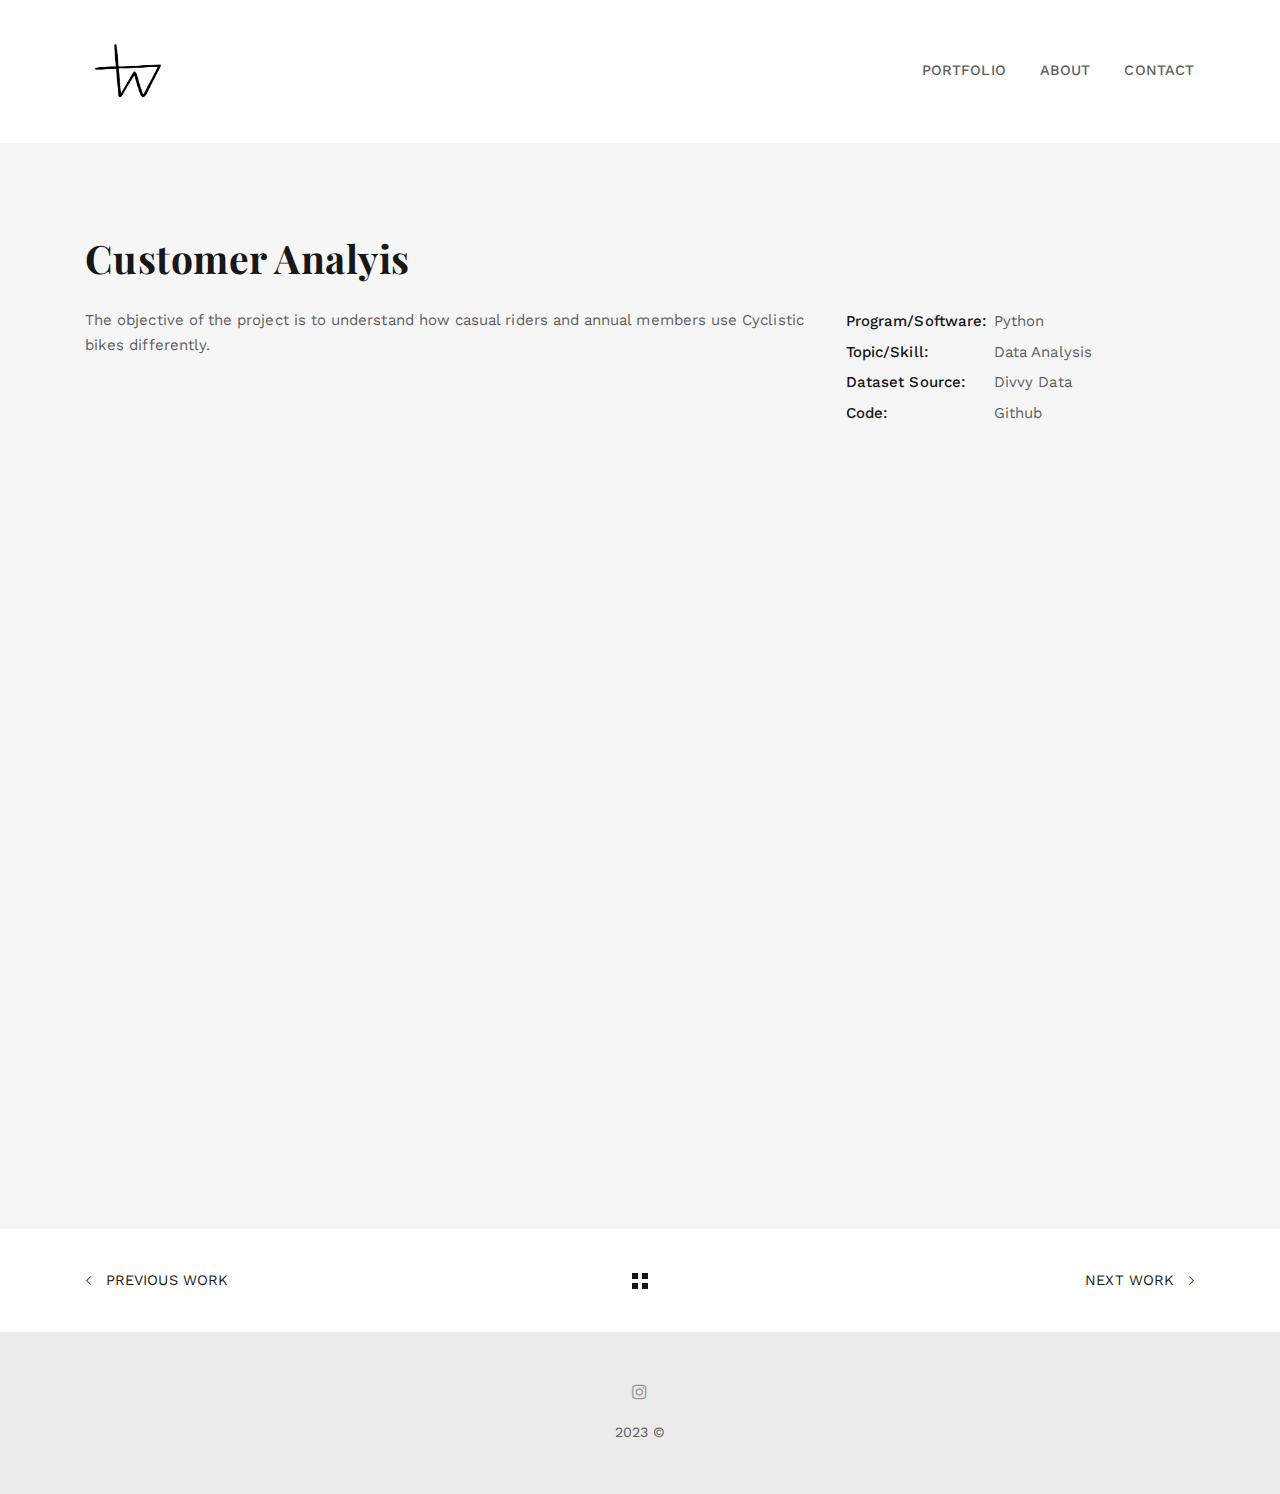
<file: python-2.html>
<!DOCTYPE html>
<!--
  Name: Snow - Minimal & Clean Portfolio HTML Template
  Version: 1.0.1
  Author: nK, unvab
  Website: https://nkdev.info, http://unvab.com/
  Purchase: https://nkdev.info
  Support: https://nk.ticksy.com
  License: You must have a valid license purchased only from ThemeForest (the above link) in order to legally use the theme for your project.
  Copyright 2017.
-->

<html lang="en">

<head>
    <meta charset="utf-8">
    <meta http-equiv="X-UA-Compatible" content="IE=edge">

    <title>Thalassa Wren Benzon | Python</title>

    <meta name="description" content="Snow - Clean & Minimal Portfolio HTML template.">
    <meta name="keywords" content="portfolio, clean, minimal, blog, template, portfolio website">
    <meta name="author" content="nK">

    <link rel="icon" type="image/png" href="assets/images/favicon.png">

    <meta name="viewport" content="width=device-width, initial-scale=1">

    <!-- START: Styles -->

    <!-- Google Fonts -->
    <link href="https://fonts.googleapis.com/css?family=Playfair+Display:400,400i,700,700i%7cWork+Sans:400,500,700" rel="stylesheet" type="text/css">
    
    <link rel="stylesheet" href="assets/css/combined.css">

    <!-- END: Styles -->



</head>



<body>




    <header class="nk-header nk-header-opaque">
        <!--
        START: Navbar
    -->
        <nav class="nk-navbar nk-navbar-top">
            <div class="container">
                <div class="nk-nav-table">
                    <a href="index.html" class="nk-nav-logo">
                        <img src="assets/images/logo-light.png" alt="" width="85" class="nk-nav-logo-onscroll">
                        <img src="assets/images/logo.png" alt="" width="85">
                    </a>

                    <ul class="nk-nav nk-nav-right hidden-md-down" data-nav-mobile="#nk-nav-mobile">
                        <li>
                            <a href="portfolio.html">Portfolio</a>
                        </li>
                        <li>
                            <a href="index.html#about">About</a>
                            
                        </li>
                        <li>
                            <a href="index.html#contact">Contact</a>
                        </li>
                    </ul>

                    <ul class="nk-nav nk-nav-right nk-nav-icons">
                        <li class="single-icon hidden-lg-up">
                            <a href="#" class="nk-navbar-full-toggle">
                                <span class="nk-icon-burger">
                                    <span class="nk-t-1"></span>
                                    <span class="nk-t-2"></span>
                                    <span class="nk-t-3"></span>
                                </span>
                            </a>
                        </li>
                    </ul>
                </div>
            </div>
        </nav>
        <!-- END: Navbar -->

    </header>




    <!--
    START: Navbar Mobile
-->
    <nav class="nk-navbar nk-navbar-full nk-navbar-align-center" id="nk-nav-mobile">
        <div class="nk-navbar-bg">
            <div class="bg-image" style="background-image: url('assets/images/bg-menu.jpg')"></div>
        </div>
        <div class="nk-nav-table">
            <div class="nk-nav-row">
                <div class="container">
                    <div class="nk-nav-header">

                        <div class="nk-nav-logo">
                            <a href="index.html" class="nk-nav-logo">
                                <img src="assets/images/logo-light.png" alt="" width="85">
                            </a>
                        </div>

                        <div class="nk-nav-close nk-navbar-full-toggle">
                            <span class="nk-icon-close"></span>
                        </div>
                    </div>
                </div>
            </div>
            <div class="nk-nav-row-full nk-nav-row">
                <div class="nano">
                    <div class="nano-content">
                        <div class="nk-nav-table">
                            <div class="nk-nav-row nk-nav-row-full nk-nav-row-center nk-navbar-mobile-content">
                                <ul class="nk-nav">
                                    <!-- Here will be inserted menu from [data-mobile-menu="#nk-nav-mobile"] -->
                                </ul>
                            </div>
                        </div>
                    </div>
                </div>
            </div>
            <div class="nk-nav-row">
                <div class="container">
                    <div class="nk-nav-social">
                        <ul>
                            <li><a href="https://www.instagram.com/kaladkawren/"><i class="fa fa-instagram"></i></a></li>
                        </ul>
                    </div>
                </div>
            </div>
        </div>
    </nav>
    <!-- END: Navbar Mobile -->


    <div class="nk-main">


        <div class="container">
            <div class="nk-portfolio-single">

                <div class="nk-gap-4 mb-14"></div>
                <h1 class="nk-portfolio-title display-4">Customer Analyis</h1>
                <div class="row vertical-gap">
                    <div class="col-lg-8">
                        <div class="nk-portfolio-info">
                            <div class="nk-portfolio-text">
                                <p>The objective of the project is to understand how casual riders and annual members use Cyclistic bikes differently.</p>
                            </div>
                        </div>
                    </div>
                    <div class="col-lg-4">
                        <table class="nk-portfolio-details">
                            <tr>
                                <td>
                                    <strong>Program/Software:</strong>
                                </td>
                                <td>Python</td>
                            </tr>
                            <tr>
                                <td>
                                    <strong>Topic/Skill:</strong>
                                </td>
                                <td>Data Analysis</td>
                            </tr>
                            <tr>
                                <td>
                                    <strong>Dataset Source:</strong>
                                </td>

                                
                                <td onClick="location.href='https://divvy-tripdata.s3.amazonaws.com/index.html';">
                                    <a href='https://divvy-tripdata.s3.amazonaws.com/index.html'>Divvy Data</a>
                                </td>
                            </tr>
                            <tr>
                                <td>
                                    <strong>Code:</strong>
                                </td>
                                <td onClick="location.href='https://github.com/wrn6494/Python-Case-Studies/blob/main/Bike_Share_Case_Study.ipynb';">
                                    <a href="https://github.com/wrn6494/Python-Case-Studies/blob/main/Bike_Share_Case_Study.ipynb">Github</a>
                                </td>
                           
                            </tr>
                        <tr>
                            </tr>
                        </table>
                    </div>
                </div>
                <div class="nk-gap-4 mt-14"></div>

            </div>
        </div>
        <div class="center">
        <!-- START: Embed -->   
        <iframe src="https://docs.google.com/presentation/d/e/2PACX-1vQM0ng50GhCl1ZXnDegHj-8y6xD5T4ZoR9txwxuYFqo8zpIE1XRbnowwdxtPN9xe_-mph0oaKYo0LK4/embed?start=false&loop=false&delayms=3000" frameborder="0" width="1525" height="700" allowfullscreen="true" mozallowfullscreen="true" webkitallowfullscreen="true"></iframe>
        </div>
        <!-- START: Pagination -->
        <div class="nk-pagination nk-pagination-center">
            <div class="container">
                <a class="nk-pagination-prev" href="python-1.html">
                    <span class="pe-7s-angle-left"></span> Previous Work</a>
                <a class="nk-pagination-center" href="portfolio.html">
                    <span class="nk-icon-squares"></span>
                </a>
                <a class="nk-pagination-next" href="sql-1.html">Next Work <span class="pe-7s-angle-right"></span> </a>
            </div>
        </div>
        <!-- END: Pagination -->



        <!--
    START: Footer
-->
        <footer class="nk-footer">


            <div class="nk-footer-cont">
                <div class="container text-xs-center">
                    <div class="nk-footer-social">
                        <ul>
                            <li><a href="https://www.instagram.com/kaladkawren/"><i class="fa fa-instagram"></i></a></li>
                        </ul>
                    </div>

                    <div class="nk-footer-text">
                        <p>2023 &copy; </p>
                    </div>
                </div>
            </div>
        </footer>
        <!-- END: Footer -->


    </div>




    <!-- START: Scripts -->

    <script src="assets/js/combined.js"></script>
    
    <!-- END: Scripts -->


</body>

</html>
</file>
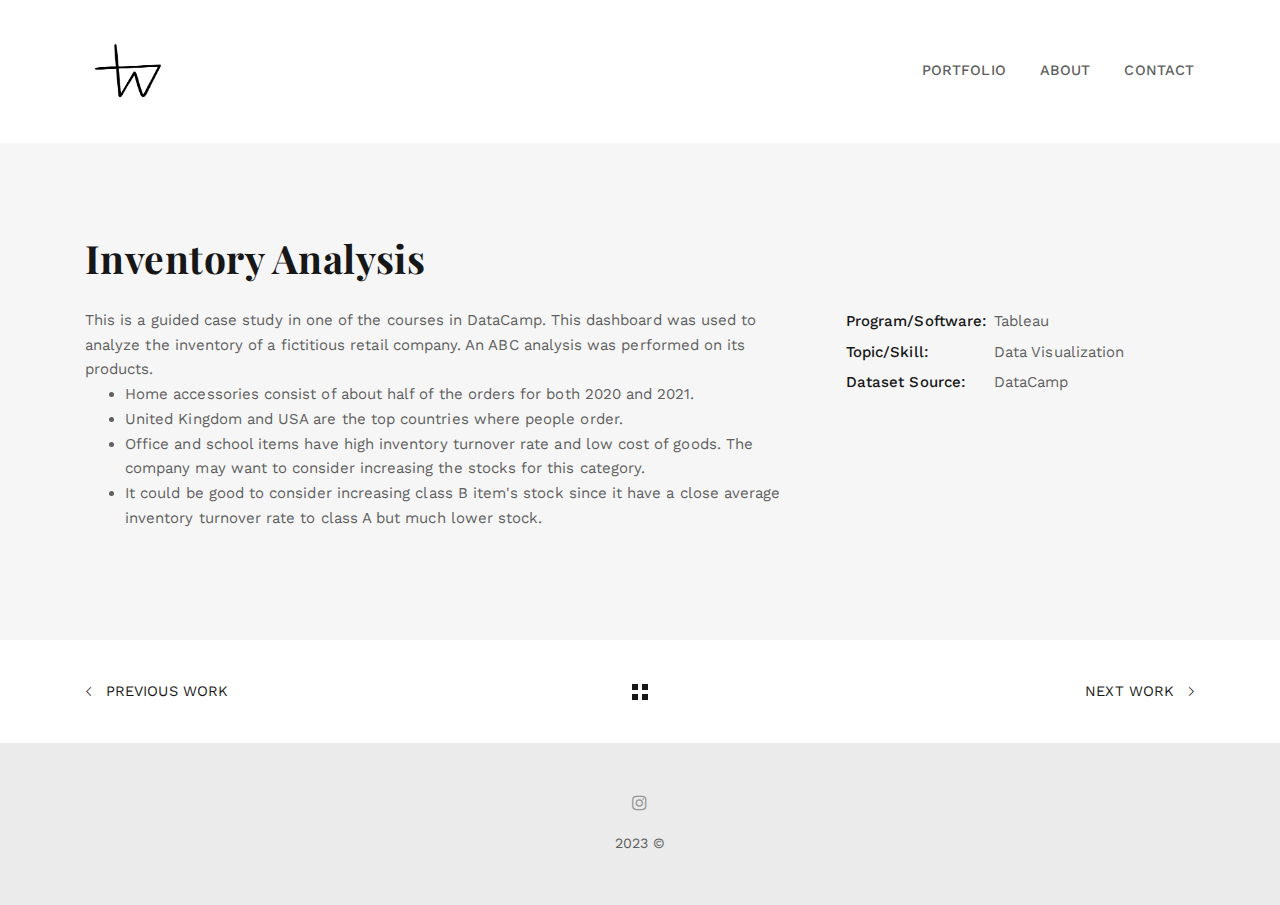
<file: tableau-1.html>
<!DOCTYPE html>
<!--
  Name: Snow - Minimal & Clean Portfolio HTML Template
  Version: 1.0.1
  Author: nK, unvab
  Website: https://nkdev.info, http://unvab.com/
  Purchase: https://nkdev.info
  Support: https://nk.ticksy.com
  License: You must have a valid license purchased only from ThemeForest (the above link) in order to legally use the theme for your project.
  Copyright 2017.
-->

<html lang="en">

<head>
    <meta charset="utf-8">
    <meta http-equiv="X-UA-Compatible" content="IE=edge">

    <title>Thalassa Wren Benzon | Tableau</title>

    <meta name="description" content="Snow - Clean & Minimal Portfolio HTML template.">
    <meta name="keywords" content="portfolio, clean, minimal, blog, template, portfolio website">
    <meta name="author" content="nK">

    <link rel="icon" type="image/png" href="assets/images/favicon.png">

    <meta name="viewport" content="width=device-width, initial-scale=1">

    <!-- START: Styles -->

    <!-- Google Fonts -->
    <link href="https://fonts.googleapis.com/css?family=Playfair+Display:400,400i,700,700i%7cWork+Sans:400,500,700" rel="stylesheet" type="text/css">
    
    <link rel="stylesheet" href="assets/css/combined.css">

    <!-- END: Styles -->



</head>



<body>




    <header class="nk-header nk-header-opaque">
        <!--
        START: Navbar
    -->
        <nav class="nk-navbar nk-navbar-top">
            <div class="container">
                <div class="nk-nav-table">
                    <a href="index.html" class="nk-nav-logo">
                        <img src="assets/images/logo-light.png" alt="" width="85" class="nk-nav-logo-onscroll">
                        <img src="assets/images/logo.png" alt="" width="85">
                    </a>

                    <ul class="nk-nav nk-nav-right hidden-md-down" data-nav-mobile="#nk-nav-mobile">
                        <li>
                            <a href="portfolio.html">Portfolio</a>
                        </li>
                        <li>
                            <a href="index.html#about">About</a>
                            
                        </li>
                        <li>
                            <a href="index.html#contact">Contact</a>
                        </li>
                    </ul>

                    <ul class="nk-nav nk-nav-right nk-nav-icons">
                        <li class="single-icon hidden-lg-up">
                            <a href="#" class="nk-navbar-full-toggle">
                                <span class="nk-icon-burger">
                                    <span class="nk-t-1"></span>
                                    <span class="nk-t-2"></span>
                                    <span class="nk-t-3"></span>
                                </span>
                            </a>
                        </li>
                    </ul>
                </div>
            </div>
        </nav>
        <!-- END: Navbar -->

    </header>




    <!--
    START: Navbar Mobile
-->
    <nav class="nk-navbar nk-navbar-full nk-navbar-align-center" id="nk-nav-mobile">
        <div class="nk-navbar-bg">
            <div class="bg-image" style="background-image: url('assets/images/bg-menu.jpg')"></div>
        </div>
        <div class="nk-nav-table">
            <div class="nk-nav-row">
                <div class="container">
                    <div class="nk-nav-header">

                        <div class="nk-nav-logo">
                            <a href="index.html" class="nk-nav-logo">
                                <img src="assets/images/logo-light.png" alt="" width="85">
                            </a>
                        </div>

                        <div class="nk-nav-close nk-navbar-full-toggle">
                            <span class="nk-icon-close"></span>
                        </div>
                    </div>
                </div>
            </div>
            <div class="nk-nav-row-full nk-nav-row">
                <div class="nano">
                    <div class="nano-content">
                        <div class="nk-nav-table">
                            <div class="nk-nav-row nk-nav-row-full nk-nav-row-center nk-navbar-mobile-content">
                                <ul class="nk-nav">
                                    <!-- Here will be inserted menu from [data-mobile-menu="#nk-nav-mobile"] -->
                                </ul>
                            </div>
                        </div>
                    </div>
                </div>
            </div>
            <div class="nk-nav-row">
                <div class="container">
                    <div class="nk-nav-social">
                        <ul>
                            <li><a href="https://www.instagram.com/kaladkawren/"><i class="fa fa-instagram"></i></a></li>
                        </ul>
                    </div>
                </div>
            </div>
        </div>
    </nav>
    <!-- END: Navbar Mobile -->


    <div class="nk-main">





        <div class="container">
            <div class="nk-portfolio-single">

                <div class="nk-gap-4 mb-14"></div>
                <h1 class="nk-portfolio-title display-4">Inventory Analysis</h1>
                <div class="row vertical-gap">
                    <div class="col-lg-8">
                        <div class="nk-portfolio-info">
                            <div class="nk-portfolio-text">
                                <p>This is a guided case study in one of the courses in DataCamp. This dashboard was used to analyze the inventory of a fictitious retail company. An ABC analysis was performed on its products.</p>
                                <ul>
                                    <li>Home accessories consist of about half of the orders for both 2020 and 2021.</li>
                                    <li>United Kingdom and USA are the top countries where people order.</li>
                                    <li>Office and school items have high inventory turnover rate and low cost of goods. The company may want to consider increasing the stocks for this category.</li>
                                    <li>It could be good to consider increasing class B item's stock since it have a close average inventory turnover rate to class A but much lower stock.</li>
                                </ul>
                            </div>
                        </div>
                    </div>
                    <div class="col-lg-4">
                        <table class="nk-portfolio-details">
                            <tr>
                                <td>
                                    <strong>Program/Software:</strong>
                                </td>
                                <td>Tableau</td>
                            </tr>
                            <tr>
                                <td>
                                    <strong>Topic/Skill:</strong>
                                </td>
                                <td>Data Visualization</td>
                            </tr>
                            <tr>
                                <td>
                                    <strong>Dataset Source:</strong>
                                </td>
                                <td>DataCamp</td>
                            </tr>
                        <tr>
                            </tr>
                        </table>
                    </div>
                </div>
                <div class="nk-gap-4 mt-14"></div>

            </div>
        </div>

        <div class='tableauPlaceholder' display: block; margin: 0 auto; id='viz1679972536486' style='position: relative'><noscript><a href='#'><img alt='Inventory Analysis ' src='https:&#47;&#47;public.tableau.com&#47;static&#47;images&#47;In&#47;InventoryAnalysis_16799224560970&#47;InventoryAnalysis&#47;1_rss.png' style='border: none' /></a></noscript><object class='tableauViz'  style='display:none;'><param name='host_url' value='https%3A%2F%2Fpublic.tableau.com%2F' /> <param name='embed_code_version' value='3' /> <param name='site_root' value='' /><param name='name' value='InventoryAnalysis_16799224560970&#47;InventoryAnalysis' /><param name='tabs' value='no' /><param name='toolbar' value='yes' /><param name='static_image' value='https:&#47;&#47;public.tableau.com&#47;static&#47;images&#47;In&#47;InventoryAnalysis_16799224560970&#47;InventoryAnalysis&#47;1.png' /> <param name='animate_transition' value='yes' /><param name='display_static_image' value='yes' /><param name='display_spinner' value='yes' /><param name='display_overlay' value='yes' /><param name='display_count' value='yes' /><param name='language' value='en-US' /></object></div>                <script type='text/javascript'>                    var divElement = document.getElementById('viz1679972536486');                    var vizElement = divElement.getElementsByTagName('object')[0];                    vizElement.style.width='100%';vizElement.style.height=(divElement.offsetWidth*0.75)+'px';                    var scriptElement = document.createElement('script');                    scriptElement.src = 'https://public.tableau.com/javascripts/api/viz_v1.js';                    vizElement.parentNode.insertBefore(scriptElement, vizElement);                </script>

        <!-- START: Pagination -->
        <div class="nk-pagination nk-pagination-center">
            <div class="container">
                <a class="nk-pagination-prev" href="#">
                    <span class="pe-7s-angle-left"></span> Previous Work</a>
                <a class="nk-pagination-center" href="portfolio.html">
                    <span class="nk-icon-squares"></span>
                </a>
                <a class="nk-pagination-next" href="tableau-2.html">Next Work <span class="pe-7s-angle-right"></span> </a>
            </div>
        </div>
        <!-- END: Pagination -->



        <!--
    START: Footer
-->
        <footer class="nk-footer">


            <div class="nk-footer-cont">
                <div class="container text-xs-center">
                    <div class="nk-footer-social">
                        <ul>
                            <li><a href="https://www.instagram.com/kaladkawren/"><i class="fa fa-instagram"></i></a></li>
                        </ul>
                    </div>

                    <div class="nk-footer-text">
                        <p>2023 &copy; </p>
                    </div>
                </div>
            </div>
        </footer>
        <!-- END: Footer -->


    </div>




    <!-- START: Scripts -->

    <script src="assets/js/combined.js"></script>
    
    <!-- END: Scripts -->


</body>

</html>
</file>
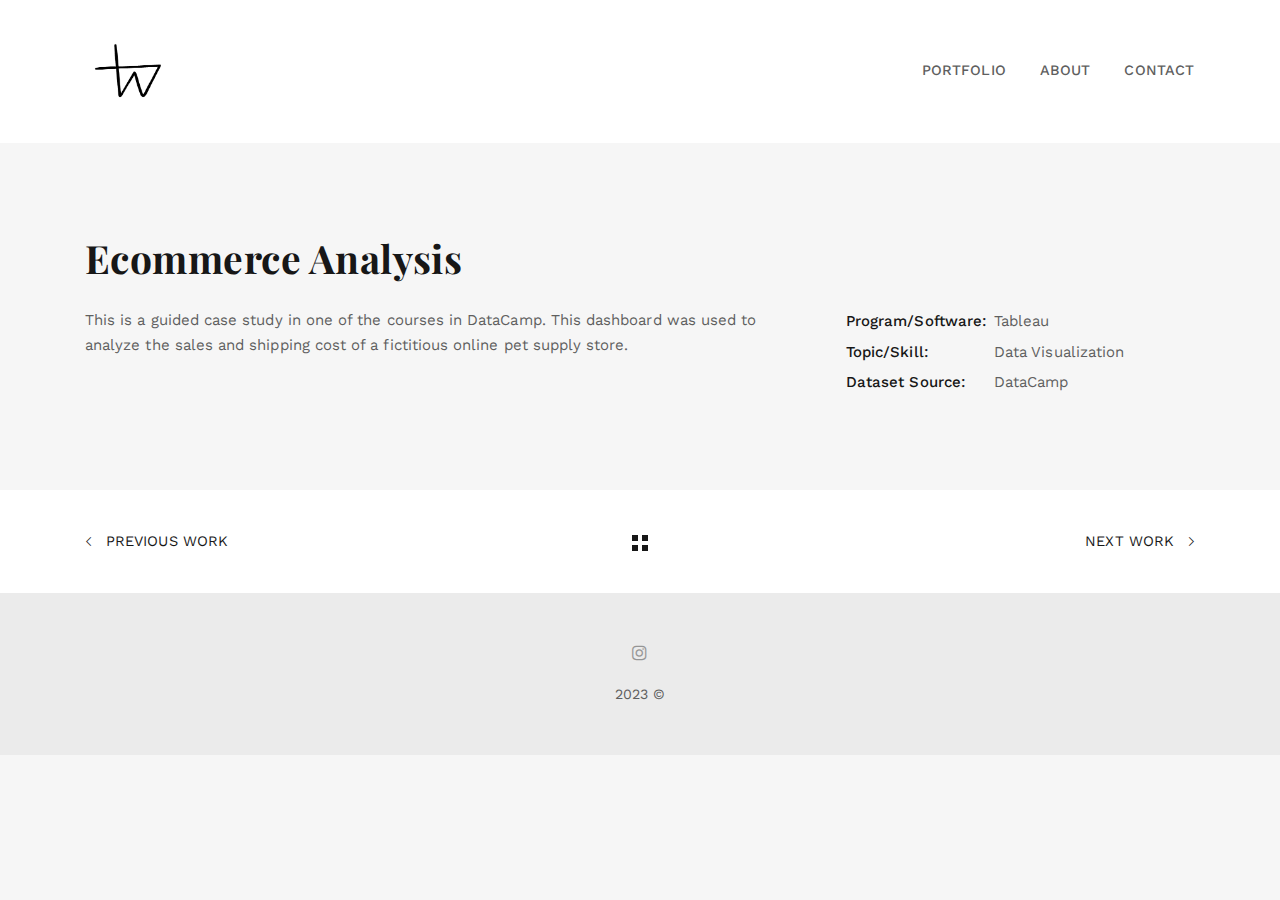
<file: tableau-2.html>
<!DOCTYPE html>
<!--
  Name: Snow - Minimal & Clean Portfolio HTML Template
  Version: 1.0.1
  Author: nK, unvab
  Website: https://nkdev.info, http://unvab.com/
  Purchase: https://nkdev.info
  Support: https://nk.ticksy.com
  License: You must have a valid license purchased only from ThemeForest (the above link) in order to legally use the theme for your project.
  Copyright 2017.
-->

<html lang="en">

<head>
    <meta charset="utf-8">
    <meta http-equiv="X-UA-Compatible" content="IE=edge">

    <title>Thalassa Wren Benzon | Tableau</title>

    <meta name="description" content="Snow - Clean & Minimal Portfolio HTML template.">
    <meta name="keywords" content="portfolio, clean, minimal, blog, template, portfolio website">
    <meta name="author" content="nK">

    <link rel="icon" type="image/png" href="assets/images/favicon.png">

    <meta name="viewport" content="width=device-width, initial-scale=1">

    <!-- START: Styles -->

    <!-- Google Fonts -->
    <link href="https://fonts.googleapis.com/css?family=Playfair+Display:400,400i,700,700i%7cWork+Sans:400,500,700" rel="stylesheet" type="text/css">
    
    <link rel="stylesheet" href="assets/css/combined.css">

    <!-- END: Styles -->



</head>



<body>




    <header class="nk-header nk-header-opaque">
        <!--
        START: Navbar
    -->
        <nav class="nk-navbar nk-navbar-top">
            <div class="container">
                <div class="nk-nav-table">
                    <a href="index.html" class="nk-nav-logo">
                        <img src="assets/images/logo-light.png" alt="" width="85" class="nk-nav-logo-onscroll">
                        <img src="assets/images/logo.png" alt="" width="85">
                    </a>

                    <ul class="nk-nav nk-nav-right hidden-md-down" data-nav-mobile="#nk-nav-mobile">
                        <li>
                            <a href="portfolio.html">Portfolio</a>
                        </li>
                        <li>
                            <a href="index.html#about">About</a>
                            
                        </li>
                        <li>
                            <a href="index.html#contact">Contact</a>
                        </li>
                    </ul>

                    <ul class="nk-nav nk-nav-right nk-nav-icons">
                        <li class="single-icon hidden-lg-up">
                            <a href="#" class="nk-navbar-full-toggle">
                                <span class="nk-icon-burger">
                                    <span class="nk-t-1"></span>
                                    <span class="nk-t-2"></span>
                                    <span class="nk-t-3"></span>
                                </span>
                            </a>
                        </li>
                    </ul>
                </div>
            </div>
        </nav>
        <!-- END: Navbar -->

    </header>




    <!--
    START: Navbar Mobile
-->
    <nav class="nk-navbar nk-navbar-full nk-navbar-align-center" id="nk-nav-mobile">
        <div class="nk-navbar-bg">
            <div class="bg-image" style="background-image: url('assets/images/bg-menu.jpg')"></div>
        </div>
        <div class="nk-nav-table">
            <div class="nk-nav-row">
                <div class="container">
                    <div class="nk-nav-header">

                        <div class="nk-nav-logo">
                            <a href="index.html" class="nk-nav-logo">
                                <img src="assets/images/logo-light.png" alt="" width="85">
                            </a>
                        </div>

                        <div class="nk-nav-close nk-navbar-full-toggle">
                            <span class="nk-icon-close"></span>
                        </div>
                    </div>
                </div>
            </div>
            <div class="nk-nav-row-full nk-nav-row">
                <div class="nano">
                    <div class="nano-content">
                        <div class="nk-nav-table">
                            <div class="nk-nav-row nk-nav-row-full nk-nav-row-center nk-navbar-mobile-content">
                                <ul class="nk-nav">
                                    <!-- Here will be inserted menu from [data-mobile-menu="#nk-nav-mobile"] -->
                                </ul>
                            </div>
                        </div>
                    </div>
                </div>
            </div>
            <div class="nk-nav-row">
                <div class="container">
                    <div class="nk-nav-social">
                        <ul>
                            <li><a href="https://www.instagram.com/kaladkawren/"><i class="fa fa-instagram"></i></a></li>
                        </ul>
                    </div>
                </div>
            </div>
        </div>
    </nav>
    <!-- END: Navbar Mobile -->


    <div class="nk-main">





        <div class="container">
            <div class="nk-portfolio-single">

                <div class="nk-gap-4 mb-14"></div>
                <h1 class="nk-portfolio-title display-4">Ecommerce Analysis</h1>
                <div class="row vertical-gap">
                    <div class="col-lg-8">
                        <div class="nk-portfolio-info">
                            <div class="nk-portfolio-text">
                                <p>This is a guided case study in one of the courses in DataCamp. This dashboard was used to analyze the sales and shipping cost of a fictitious online pet supply store.</p>
                            </div>
                        </div>
                    </div>
                    <div class="col-lg-4">
                        <table class="nk-portfolio-details">
                            <tr>
                                <td>
                                    <strong>Program/Software:</strong>
                                </td>
                                <td>Tableau</td>
                            </tr>
                            <tr>
                                <td>
                                    <strong>Topic/Skill:</strong>
                                </td>
                                <td>Data Visualization</td>
                            </tr>
                            <tr>
                                <td>
                                    <strong>Dataset Source:</strong>
                                </td>
                                <td>DataCamp</td>
                            </tr>
                        <tr>
                            </tr>
                        </table>
                    </div>
                </div>
                <div class="nk-gap-4 mt-14"></div>

            </div>
        </div>
        <div class='tableauPlaceholder' id='viz1680694369623' display: block; margin: 0 auto; style='position: relative'><noscript><a href='#'><img alt='Insights ' src='https:&#47;&#47;public.tableau.com&#47;static&#47;images&#47;Ec&#47;EcommerceAnalysis_16806066348800&#47;Insights&#47;1_rss.png' style='border: none' /></a></noscript><object class='tableauViz'  style='display:none;'><param name='host_url' value='https%3A%2F%2Fpublic.tableau.com%2F' /> <param name='embed_code_version' value='3' /> <param name='site_root' value='' /><param name='name' value='EcommerceAnalysis_16806066348800&#47;Insights' /><param name='tabs' value='no' /><param name='toolbar' value='yes' /><param name='static_image' value='https:&#47;&#47;public.tableau.com&#47;static&#47;images&#47;Ec&#47;EcommerceAnalysis_16806066348800&#47;Insights&#47;1.png' /> <param name='animate_transition' value='yes' /><param name='display_static_image' value='yes' /><param name='display_spinner' value='yes' /><param name='display_overlay' value='yes' /><param name='display_count' value='yes' /><param name='language' value='en-US' /><param name='filter' value='publish=yes' /></object></div>                <script type='text/javascript'>                    var divElement = document.getElementById('viz1680694369623');                    var vizElement = divElement.getElementsByTagName('object')[0];                    vizElement.style.width='100%';vizElement.style.height=(divElement.offsetWidth*0.75)+'px';                    var scriptElement = document.createElement('script');                    scriptElement.src = 'https://public.tableau.com/javascripts/api/viz_v1.js';                    vizElement.parentNode.insertBefore(scriptElement, vizElement);                </script>
        <!-- START: Pagination -->
        <div class="nk-pagination nk-pagination-center">
            <div class="container">
                <a class="nk-pagination-prev" href="tableau-1.html">
                    <span class="pe-7s-angle-left"></span> Previous Work</a>
                <a class="nk-pagination-center" href="portfolio.html">
                    <span class="nk-icon-squares"></span>
                </a>
                <a class="nk-pagination-next" href="powerBI-1.html">Next Work <span class="pe-7s-angle-right"></span> </a>
            </div>
        </div>
        <!-- END: Pagination -->



        <!--
    START: Footer
-->
        <footer class="nk-footer">


            <div class="nk-footer-cont">
                <div class="container text-xs-center">
                    <div class="nk-footer-social">
                        <ul>
                            <li><a href="https://www.instagram.com/kaladkawren/"><i class="fa fa-instagram"></i></a></li>
                        </ul>
                    </div>

                    <div class="nk-footer-text">
                        <p>2023 &copy; </p>
                    </div>
                </div>
            </div>
        </footer>
        <!-- END: Footer -->


    </div>




    <!-- START: Scripts -->

    <script src="assets/js/combined.js"></script>
    
    <!-- END: Scripts -->


</body>

</html>
</file>
<file: assets/css/combined.css>
@charset "UTF-8";html{font-family:sans-serif;line-height:1.15;-ms-text-size-adjust:100%;-webkit-text-size-adjust:100%}body{margin:0}details,footer,header,main,menu,nav,section{display:block}progress,video{display:inline-block}progress{vertical-align:baseline}[hidden],template{display:none}a{background-color:transparent;-webkit-text-decoration-skip:objects}a:active,a:hover{outline-width:0}b,strong{font-weight:inherit;font-weight:bolder}h1{font-size:2em;margin:.67em 0}img{border-style:none}svg:not(:root){overflow:hidden}code{font-family:monospace,monospace;font-size:1em}hr{box-sizing:content-box;height:0;overflow:visible}button,input,optgroup,select,textarea{font:inherit;margin:0}optgroup{font-weight:700}button,input{overflow:visible}button,select{text-transform:none}[type=reset],[type=submit],button,html [type=button]{-webkit-appearance:button}[type=button]::-moz-focus-inner,[type=reset]::-moz-focus-inner,[type=submit]::-moz-focus-inner,button::-moz-focus-inner{border-style:none;padding:0}[type=button]:-moz-focusring,[type=reset]:-moz-focusring,[type=submit]:-moz-focusring,button:-moz-focusring{outline:1px dotted ButtonText}textarea{overflow:auto}[type=checkbox],[type=radio]{box-sizing:border-box;padding:0}[type=number]::-webkit-inner-spin-button,[type=number]::-webkit-outer-spin-button{height:auto}[type=search]{-webkit-appearance:textfield;outline-offset:-2px}[type=search]::-webkit-search-cancel-button,[type=search]::-webkit-search-decoration{-webkit-appearance:none}::-webkit-input-placeholder{color:inherit;opacity:.54}::-webkit-file-upload-button{-webkit-appearance:button;font:inherit}@media print{*,:after,:before,:first-letter,blockquote:first-line,div:first-line,li:first-line,p:first-line{text-shadow:none!important;box-shadow:none!important}a,a:visited{text-decoration:underline}blockquote{border:1px solid #999;page-break-inside:avoid}thead{display:table-header-group}img,tr{page-break-inside:avoid}h2,h3,p{orphans:3;widows:3}h2,h3{page-break-after:avoid}.navbar{display:none}.tag{border:1px solid #000}.table{border-collapse:collapse!important}.table td,.table th{background-color:#fff!important}}html{box-sizing:border-box}*,:after,:before{box-sizing:inherit}@-ms-viewport{width:device-width}html{font-size:16px;-ms-overflow-style:scrollbar;-webkit-tap-highlight-color:transparent}body{font-family:-apple-system,BlinkMacSystemFont,Segoe UI,Roboto,Helvetica Neue,Arial,sans-serif;font-size:1rem;font-weight:400;line-height:1.5;color:#373a3c;background-color:#fff}[tabindex="-1"]:focus{outline:0!important}h1,h2,h3,h4,h5,h6{margin-top:0;margin-bottom:.5rem}p{margin-top:0}address,p{margin-bottom:1rem}address{font-style:normal;line-height:inherit}ol,ul{margin-top:0;margin-bottom:1rem}ol ol,ol ul,ul ol,ul ul{margin-bottom:0}dt{font-weight:700}blockquote{margin:0 0 1rem}a{color:#0275d8;text-decoration:none}a:focus,a:hover{color:#014c8c;text-decoration:underline}a:focus{outline:5px auto -webkit-focus-ring-color;outline-offset:-2px}a:not([href]):not([tabindex]),a:not([href]):not([tabindex]):focus,a:not([href]):not([tabindex]):hover{color:inherit;text-decoration:none}a:not([href]):not([tabindex]):focus{outline:0}img{vertical-align:middle}[role=button]{cursor:pointer}[role=button],a,area,button,input,label,select,textarea{-ms-touch-action:manipulation;touch-action:manipulation}table{border-collapse:collapse;background-color:transparent}caption{padding-top:.75rem;padding-bottom:.75rem;color:#818a91;caption-side:bottom}caption,th{text-align:left}label{display:inline-block;margin-bottom:.5rem}button:focus{outline:1px dotted;outline:5px auto -webkit-focus-ring-color}button,input,select,textarea{line-height:inherit}input[type=checkbox]:disabled,input[type=radio]:disabled{cursor:not-allowed}input[type=date],input[type=datetime-local],input[type=month],input[type=time]{-webkit-appearance:listbox}textarea{resize:vertical}input[type=search]{-webkit-appearance:none}[hidden]{display:none!important}.h1,.h2,.h3,.h4,.h5,.h6,h1,h2,h3,h4,h5,h6{margin-bottom:.5rem;font-family:inherit;font-weight:500;line-height:1.1;color:inherit}.h1,h1{font-size:2.5rem}.h2,h2{font-size:2rem}.h3,h3{font-size:1.75rem}.h4,h4{font-size:1.5rem}.h5,h5{font-size:1.25rem}.h6,h6{font-size:1rem}.display-1{font-size:6rem;font-weight:300}.display-2{font-size:5.5rem;font-weight:300}.display-3{font-size:4.5rem;font-weight:300}.display-4{font-size:3.5rem;font-weight:300}hr{margin-top:1rem;margin-bottom:1rem;border:0;border-top:1px solid rgba(0,0,0,.1)}.list-inline{padding-left:0;list-style:none}.list-inline-item{display:inline-block}.list-inline-item:not(:last-child){margin-right:5px}.blockquote{padding:.5rem 1rem;margin-bottom:1rem;font-size:1.25rem;border-left:.25rem solid #eceeef}.blockquote-footer{display:block;font-size:80%;color:#818a91}.blockquote-footer:before{content:"\2014 \00A0"}.blockquote-reverse{padding-right:1rem;padding-left:0;text-align:right;border-right:.25rem solid #eceeef;border-left:0}.blockquote-reverse .blockquote-footer:before{content:""}.blockquote-reverse .blockquote-footer:after{content:"\00A0 \2014"}.carousel-inner>.carousel-item>a>img,.carousel-inner>.carousel-item>img,.img-fluid,.img-thumbnail{max-width:100%;height:auto}.img-thumbnail{padding:.25rem;background-color:#fff;border:1px solid #ddd;border-radius:.25rem;-webkit-transition:all .2s ease-in-out;transition:all .2s ease-in-out}code{font-family:Menlo,Monaco,Consolas,Liberation Mono,Courier New,monospace;padding:.2rem .4rem;font-size:90%;color:#bd4147;background-color:#f7f7f9;border-radius:.25rem}.container{margin-left:auto;margin-right:auto;padding-right:15px;padding-left:15px}.container:after{content:"";display:table;clear:both}@media (min-width:576px){.container{padding-right:15px;padding-left:15px}}@media (min-width:768px){.container{padding-right:15px;padding-left:15px}}@media (min-width:992px){.container{padding-right:15px;padding-left:15px}}@media (min-width:1200px){.container{padding-right:15px;padding-left:15px}}@media (min-width:576px){.container{width:540px;max-width:100%}}@media (min-width:768px){.container{width:720px;max-width:100%}}@media (min-width:992px){.container{width:960px;max-width:100%}}@media (min-width:1200px){.container{width:1140px;max-width:100%}}.container-fluid{margin-left:auto;margin-right:auto;padding-right:15px;padding-left:15px}.container-fluid:after{content:"";display:table;clear:both}@media (min-width:576px){.container-fluid{padding-right:15px;padding-left:15px}}@media (min-width:768px){.container-fluid{padding-right:15px;padding-left:15px}}@media (min-width:992px){.container-fluid{padding-right:15px;padding-left:15px}}@media (min-width:1200px){.container-fluid{padding-right:15px;padding-left:15px}}.row{margin-right:-15px;margin-left:-15px}.row:after{content:"";display:table;clear:both}@media (min-width:576px){.row{margin-right:-15px;margin-left:-15px}}@media (min-width:768px){.row{margin-right:-15px;margin-left:-15px}}@media (min-width:992px){.row{margin-right:-15px;margin-left:-15px}}@media (min-width:1200px){.row{margin-right:-15px;margin-left:-15px}}.col-lg,.col-lg-1,.col-lg-2,.col-lg-3,.col-lg-4,.col-lg-5,.col-lg-6,.col-lg-7,.col-lg-8,.col-lg-9,.col-lg-10,.col-lg-11,.col-lg-12,.col-md,.col-md-1,.col-md-2,.col-md-3,.col-md-4,.col-md-5,.col-md-6,.col-md-7,.col-md-8,.col-md-9,.col-md-10,.col-md-11,.col-md-12,.col-sm,.col-sm-1,.col-sm-2,.col-sm-3,.col-sm-4,.col-sm-5,.col-sm-6,.col-sm-7,.col-sm-8,.col-sm-9,.col-sm-10,.col-sm-11,.col-sm-12,.col-xs,.col-xs-1,.col-xs-2,.col-xs-3,.col-xs-4,.col-xs-5,.col-xs-6,.col-xs-7,.col-xs-8,.col-xs-9,.col-xs-10,.col-xs-11,.col-xs-12{position:relative;min-height:1px;padding-right:15px;padding-left:15px}@media (min-width:576px){.col-lg,.col-lg-1,.col-lg-2,.col-lg-3,.col-lg-4,.col-lg-5,.col-lg-6,.col-lg-7,.col-lg-8,.col-lg-9,.col-lg-10,.col-lg-11,.col-lg-12,.col-md,.col-md-1,.col-md-2,.col-md-3,.col-md-4,.col-md-5,.col-md-6,.col-md-7,.col-md-8,.col-md-9,.col-md-10,.col-md-11,.col-md-12,.col-sm,.col-sm-1,.col-sm-2,.col-sm-3,.col-sm-4,.col-sm-5,.col-sm-6,.col-sm-7,.col-sm-8,.col-sm-9,.col-sm-10,.col-sm-11,.col-sm-12,.col-xs,.col-xs-1,.col-xs-2,.col-xs-3,.col-xs-4,.col-xs-5,.col-xs-6,.col-xs-7,.col-xs-8,.col-xs-9,.col-xs-10,.col-xs-11,.col-xs-12{padding-right:15px;padding-left:15px}}@media (min-width:768px){.col-lg,.col-lg-1,.col-lg-2,.col-lg-3,.col-lg-4,.col-lg-5,.col-lg-6,.col-lg-7,.col-lg-8,.col-lg-9,.col-lg-10,.col-lg-11,.col-lg-12,.col-md,.col-md-1,.col-md-2,.col-md-3,.col-md-4,.col-md-5,.col-md-6,.col-md-7,.col-md-8,.col-md-9,.col-md-10,.col-md-11,.col-md-12,.col-sm,.col-sm-1,.col-sm-2,.col-sm-3,.col-sm-4,.col-sm-5,.col-sm-6,.col-sm-7,.col-sm-8,.col-sm-9,.col-sm-10,.col-sm-11,.col-sm-12,.col-xs,.col-xs-1,.col-xs-2,.col-xs-3,.col-xs-4,.col-xs-5,.col-xs-6,.col-xs-7,.col-xs-8,.col-xs-9,.col-xs-10,.col-xs-11,.col-xs-12{padding-right:15px;padding-left:15px}}@media (min-width:992px){.col-lg,.col-lg-1,.col-lg-2,.col-lg-3,.col-lg-4,.col-lg-5,.col-lg-6,.col-lg-7,.col-lg-8,.col-lg-9,.col-lg-10,.col-lg-11,.col-lg-12,.col-md,.col-md-1,.col-md-2,.col-md-3,.col-md-4,.col-md-5,.col-md-6,.col-md-7,.col-md-8,.col-md-9,.col-md-10,.col-md-11,.col-md-12,.col-sm,.col-sm-1,.col-sm-2,.col-sm-3,.col-sm-4,.col-sm-5,.col-sm-6,.col-sm-7,.col-sm-8,.col-sm-9,.col-sm-10,.col-sm-11,.col-sm-12,.col-xs,.col-xs-1,.col-xs-2,.col-xs-3,.col-xs-4,.col-xs-5,.col-xs-6,.col-xs-7,.col-xs-8,.col-xs-9,.col-xs-10,.col-xs-11,.col-xs-12{padding-right:15px;padding-left:15px}}@media (min-width:1200px){.col-lg,.col-lg-1,.col-lg-2,.col-lg-3,.col-lg-4,.col-lg-5,.col-lg-6,.col-lg-7,.col-lg-8,.col-lg-9,.col-lg-10,.col-lg-11,.col-lg-12,.col-md,.col-md-1,.col-md-2,.col-md-3,.col-md-4,.col-md-5,.col-md-6,.col-md-7,.col-md-8,.col-md-9,.col-md-10,.col-md-11,.col-md-12,.col-sm,.col-sm-1,.col-sm-2,.col-sm-3,.col-sm-4,.col-sm-5,.col-sm-6,.col-sm-7,.col-sm-8,.col-sm-9,.col-sm-10,.col-sm-11,.col-sm-12,.col-xs,.col-xs-1,.col-xs-2,.col-xs-3,.col-xs-4,.col-xs-5,.col-xs-6,.col-xs-7,.col-xs-8,.col-xs-9,.col-xs-10,.col-xs-11,.col-xs-12{padding-right:15px;padding-left:15px}}.col-xs-1{float:left;width:8.333333%}.col-xs-2{float:left;width:16.666667%}.col-xs-3{float:left;width:25%}.col-xs-4{float:left;width:33.333333%}.col-xs-5{float:left;width:41.666667%}.col-xs-6{float:left;width:50%}.col-xs-7{float:left;width:58.333333%}.col-xs-8{float:left;width:66.666667%}.col-xs-9{float:left;width:75%}.col-xs-10{float:left;width:83.333333%}.col-xs-11{float:left;width:91.666667%}.col-xs-12{float:left;width:100%}.push-xs-0{left:auto}.push-xs-1{left:8.333333%}.push-xs-2{left:16.666667%}.push-xs-3{left:25%}.push-xs-4{left:33.333333%}.push-xs-5{left:41.666667%}.push-xs-6{left:50%}.push-xs-7{left:58.333333%}.push-xs-8{left:66.666667%}.push-xs-9{left:75%}.push-xs-10{left:83.333333%}.push-xs-11{left:91.666667%}.push-xs-12{left:100%}.offset-xs-1{margin-left:8.333333%}.offset-xs-2{margin-left:16.666667%}.offset-xs-3{margin-left:25%}.offset-xs-4{margin-left:33.333333%}.offset-xs-5{margin-left:41.666667%}.offset-xs-6{margin-left:50%}.offset-xs-7{margin-left:58.333333%}.offset-xs-8{margin-left:66.666667%}.offset-xs-9{margin-left:75%}.offset-xs-10{margin-left:83.333333%}.offset-xs-11{margin-left:91.666667%}@media (min-width:576px){.col-sm-1{float:left;width:8.333333%}.col-sm-2{float:left;width:16.666667%}.col-sm-3{float:left;width:25%}.col-sm-4{float:left;width:33.333333%}.col-sm-5{float:left;width:41.666667%}.col-sm-6{float:left;width:50%}.col-sm-7{float:left;width:58.333333%}.col-sm-8{float:left;width:66.666667%}.col-sm-9{float:left;width:75%}.col-sm-10{float:left;width:83.333333%}.col-sm-11{float:left;width:91.666667%}.col-sm-12{float:left;width:100%}.push-sm-0{left:auto}.push-sm-1{left:8.333333%}.push-sm-2{left:16.666667%}.push-sm-3{left:25%}.push-sm-4{left:33.333333%}.push-sm-5{left:41.666667%}.push-sm-6{left:50%}.push-sm-7{left:58.333333%}.push-sm-8{left:66.666667%}.push-sm-9{left:75%}.push-sm-10{left:83.333333%}.push-sm-11{left:91.666667%}.push-sm-12{left:100%}.offset-sm-0{margin-left:0}.offset-sm-1{margin-left:8.333333%}.offset-sm-2{margin-left:16.666667%}.offset-sm-3{margin-left:25%}.offset-sm-4{margin-left:33.333333%}.offset-sm-5{margin-left:41.666667%}.offset-sm-6{margin-left:50%}.offset-sm-7{margin-left:58.333333%}.offset-sm-8{margin-left:66.666667%}.offset-sm-9{margin-left:75%}.offset-sm-10{margin-left:83.333333%}.offset-sm-11{margin-left:91.666667%}}@media (min-width:768px){.col-md-1{float:left;width:8.333333%}.col-md-2{float:left;width:16.666667%}.col-md-3{float:left;width:25%}.col-md-4{float:left;width:33.333333%}.col-md-5{float:left;width:41.666667%}.col-md-6{float:left;width:50%}.col-md-7{float:left;width:58.333333%}.col-md-8{float:left;width:66.666667%}.col-md-9{float:left;width:75%}.col-md-10{float:left;width:83.333333%}.col-md-11{float:left;width:91.666667%}.col-md-12{float:left;width:100%}.push-md-0{left:auto}.push-md-1{left:8.333333%}.push-md-2{left:16.666667%}.push-md-3{left:25%}.push-md-4{left:33.333333%}.push-md-5{left:41.666667%}.push-md-6{left:50%}.push-md-7{left:58.333333%}.push-md-8{left:66.666667%}.push-md-9{left:75%}.push-md-10{left:83.333333%}.push-md-11{left:91.666667%}.push-md-12{left:100%}.offset-md-0{margin-left:0}.offset-md-1{margin-left:8.333333%}.offset-md-2{margin-left:16.666667%}.offset-md-3{margin-left:25%}.offset-md-4{margin-left:33.333333%}.offset-md-5{margin-left:41.666667%}.offset-md-6{margin-left:50%}.offset-md-7{margin-left:58.333333%}.offset-md-8{margin-left:66.666667%}.offset-md-9{margin-left:75%}.offset-md-10{margin-left:83.333333%}.offset-md-11{margin-left:91.666667%}}@media (min-width:992px){.col-lg-1{float:left;width:8.333333%}.col-lg-2{float:left;width:16.666667%}.col-lg-3{float:left;width:25%}.col-lg-4{float:left;width:33.333333%}.col-lg-5{float:left;width:41.666667%}.col-lg-6{float:left;width:50%}.col-lg-7{float:left;width:58.333333%}.col-lg-8{float:left;width:66.666667%}.col-lg-9{float:left;width:75%}.col-lg-10{float:left;width:83.333333%}.col-lg-11{float:left;width:91.666667%}.col-lg-12{float:left;width:100%}.push-lg-0{left:auto}.push-lg-1{left:8.333333%}.push-lg-2{left:16.666667%}.push-lg-3{left:25%}.push-lg-4{left:33.333333%}.push-lg-5{left:41.666667%}.push-lg-6{left:50%}.push-lg-7{left:58.333333%}.push-lg-8{left:66.666667%}.push-lg-9{left:75%}.push-lg-10{left:83.333333%}.push-lg-11{left:91.666667%}.push-lg-12{left:100%}.offset-lg-0{margin-left:0}.offset-lg-1{margin-left:8.333333%}.offset-lg-2{margin-left:16.666667%}.offset-lg-3{margin-left:25%}.offset-lg-4{margin-left:33.333333%}.offset-lg-5{margin-left:41.666667%}.offset-lg-6{margin-left:50%}.offset-lg-7{margin-left:58.333333%}.offset-lg-8{margin-left:66.666667%}.offset-lg-9{margin-left:75%}.offset-lg-10{margin-left:83.333333%}.offset-lg-11{margin-left:91.666667%}}.table{width:100%;max-width:100%;margin-bottom:1rem}.table td,.table th{padding:.75rem;vertical-align:top;border-top:1px solid #eceeef}.table thead th{vertical-align:bottom;border-bottom:2px solid #eceeef}.table tbody+tbody{border-top:2px solid #eceeef}.table .table{background-color:#fff}.table-sm td,.table-sm th{padding:.3rem}.table-active,.table-active>td,.table-active>th,.table-hover .table-active:hover,.table-hover .table-active:hover>td,.table-hover .table-active:hover>th,.table-hover tbody tr:hover{background-color:rgba(0,0,0,.075)}.table-success,.table-success>td,.table-success>th{background-color:#dff0d8}.table-hover .table-success:hover,.table-hover .table-success:hover>td,.table-hover .table-success:hover>th{background-color:#d0e9c6}.table-info,.table-info>td,.table-info>th{background-color:#d9edf7}.table-hover .table-info:hover,.table-hover .table-info:hover>td,.table-hover .table-info:hover>th{background-color:#c4e3f3}.thead-default th{color:#55595c;background-color:#eceeef}.table-reflow thead{float:left}.table-reflow tbody{display:block;white-space:nowrap}.table-reflow td,.table-reflow th{border-top:1px solid #eceeef;border-left:1px solid #eceeef}.table-reflow td:last-child,.table-reflow th:last-child{border-right:1px solid #eceeef}.table-reflow tbody:last-child tr:last-child td,.table-reflow tbody:last-child tr:last-child th,.table-reflow tfoot:last-child tr:last-child td,.table-reflow tfoot:last-child tr:last-child th,.table-reflow thead:last-child tr:last-child td,.table-reflow thead:last-child tr:last-child th{border-bottom:1px solid #eceeef}.table-reflow tr{float:left}.table-reflow tr td,.table-reflow tr th{display:block!important;border:1px solid #eceeef}.form-control{display:block;width:100%;padding:.5rem .75rem;font-size:1rem;line-height:1.25;color:#55595c;background-color:#fff;background-image:none;background-clip:padding-box;border:1px solid rgba(0,0,0,.15);border-radius:.25rem}.form-control::-ms-expand{background-color:transparent;border:0}.form-control:focus{color:#55595c;background-color:#fff;border-color:#66afe9;outline:0}.form-control::-webkit-input-placeholder{color:#999;opacity:1}.form-control::-moz-placeholder{color:#999;opacity:1}.form-control:-ms-input-placeholder{color:#999;opacity:1}.form-control::placeholder{color:#999;opacity:1}.form-control:disabled,.form-control[readonly]{background-color:#eceeef;opacity:1}.form-control:disabled{cursor:not-allowed}select.form-control:not([size]):not([multiple]){height:calc(2.5rem - 2px)}select.form-control:focus::-ms-value{color:#55595c;background-color:#fff}.form-control-file,.form-control-range{display:block}.col-form-label{padding-top:.5rem;padding-bottom:.5rem;margin-bottom:0}.col-form-label-lg{padding-top:.75rem;padding-bottom:.75rem;font-size:1.25rem}.col-form-label-sm{padding-top:.25rem;padding-bottom:.25rem;font-size:.875rem}.form-control-static{padding-top:.5rem;padding-bottom:.5rem;line-height:1.25;border:solid transparent;border-width:1px 0}.form-control-static.form-control-lg,.form-control-static.form-control-sm{padding-right:0;padding-left:0}.form-control-sm{padding:.25rem .5rem;font-size:.875rem;border-radius:.2rem}select.form-control-sm:not([size]):not([multiple]){height:1.8125rem}.form-control-lg{padding:.75rem 1.5rem;font-size:1.25rem;border-radius:.3rem}select.form-control-lg:not([size]):not([multiple]){height:3.166667rem}.form-text{display:block;margin-top:.25rem}.form-check{position:relative;display:block;margin-bottom:.75rem}.form-check+.form-check{margin-top:-.25rem}.form-check.disabled .form-check-label{color:#818a91;cursor:not-allowed}.form-check-label{padding-left:1.25rem;margin-bottom:0;cursor:pointer}.form-check-input{position:absolute;margin-top:.25rem;margin-left:-1.25rem}.form-check-input:only-child{position:static}.form-check-inline{position:relative;display:inline-block;padding-left:1.25rem;margin-bottom:0;vertical-align:middle;cursor:pointer}.form-check-inline+.form-check-inline{margin-left:.75rem}.form-check-inline.disabled{color:#818a91;cursor:not-allowed}.form-control-success{padding-right:2.25rem;background-repeat:no-repeat;background-position:center right .625rem;background-size:1.25rem 1.25rem}.has-success .col-form-label,.has-success .form-check-inline,.has-success .form-check-label,.has-success .form-control-label{color:#5cb85c}.has-success .form-control{border-color:#5cb85c}.has-success .form-control-success{background-image:url("data:image/svg+xml;charset=utf8,%3Csvg xmlns='http://www.w3.org/2000/svg' viewBox='0 0 8 8'%3E%3Cpath fill='%235cb85c' d='M2.3 6.73L.6 4.53c-.4-1.04.46-1.4 1.1-.8l1.1 1.4 3.4-3.8c.6-.63 1.6-.27 1.2.7l-4 4.6c-.43.5-.8.4-1.1.1z'/%3E%3C/svg%3E")}@media (min-width:576px){.form-inline .form-control{display:inline-block;width:auto;vertical-align:middle}.form-inline .form-control-static{display:inline-block}.form-inline .form-check,.form-inline .form-control-label{margin-bottom:0;vertical-align:middle}.form-inline .form-check{display:inline-block;margin-top:0}.form-inline .form-check-label{padding-left:0}.form-inline .form-check-input{position:relative;margin-left:0}}.btn{display:inline-block;font-weight:400;line-height:1.25;text-align:center;white-space:nowrap;vertical-align:middle;cursor:pointer;-webkit-user-select:none;-moz-user-select:none;-ms-user-select:none;user-select:none;border:1px solid transparent;padding:.5rem 1rem;font-size:1rem;border-radius:.25rem}.btn.active.focus,.btn.active:focus,.btn.focus,.btn:active.focus,.btn:active:focus,.btn:focus{outline:5px auto -webkit-focus-ring-color;outline-offset:-2px}.btn.focus,.btn:focus,.btn:hover{text-decoration:none}.btn.active,.btn:active{background-image:none;outline:0}.btn.disabled,.btn:disabled{cursor:not-allowed;opacity:.65}a.btn.disabled{pointer-events:none}.btn-info{color:#fff;background-color:#5bc0de;border-color:#5bc0de}.btn-info.focus,.btn-info:focus,.btn-info:hover{color:#fff;background-color:#31b0d5;border-color:#2aabd2}.btn-info.active,.btn-info:active,.open>.btn-info.dropdown-toggle{color:#fff;background-color:#31b0d5;border-color:#2aabd2;background-image:none}.btn-info.active.focus,.btn-info.active:focus,.btn-info.active:hover,.btn-info:active.focus,.btn-info:active:focus,.btn-info:active:hover,.open>.btn-info.dropdown-toggle.focus,.open>.btn-info.dropdown-toggle:focus,.open>.btn-info.dropdown-toggle:hover{color:#fff;background-color:#269abc;border-color:#1f7e9a}.btn-info.disabled.focus,.btn-info.disabled:focus,.btn-info.disabled:hover,.btn-info:disabled.focus,.btn-info:disabled:focus,.btn-info:disabled:hover{background-color:#5bc0de;border-color:#5bc0de}.btn-success{color:#fff;background-color:#5cb85c;border-color:#5cb85c}.btn-success.focus,.btn-success:focus,.btn-success:hover{color:#fff;background-color:#449d44;border-color:#419641}.btn-success.active,.btn-success:active,.open>.btn-success.dropdown-toggle{color:#fff;background-color:#449d44;border-color:#419641;background-image:none}.btn-success.active.focus,.btn-success.active:focus,.btn-success.active:hover,.btn-success:active.focus,.btn-success:active:focus,.btn-success:active:hover,.open>.btn-success.dropdown-toggle.focus,.open>.btn-success.dropdown-toggle:focus,.open>.btn-success.dropdown-toggle:hover{color:#fff;background-color:#398439;border-color:#2d672d}.btn-success.disabled.focus,.btn-success.disabled:focus,.btn-success.disabled:hover,.btn-success:disabled.focus,.btn-success:disabled:focus,.btn-success:disabled:hover{background-color:#5cb85c;border-color:#5cb85c}.btn-link{font-weight:400;color:#0275d8;border-radius:0}.btn-link,.btn-link.active,.btn-link:active,.btn-link:disabled{background-color:transparent}.btn-link,.btn-link:active,.btn-link:focus,.btn-link:hover{border-color:transparent}.btn-link:focus,.btn-link:hover{color:#014c8c;text-decoration:underline;background-color:transparent}.btn-link:disabled:focus,.btn-link:disabled:hover{color:#818a91;text-decoration:none}.btn-lg{padding:.75rem 1.5rem;font-size:1.25rem;border-radius:.3rem}.btn-sm{padding:.25rem .5rem;font-size:.875rem;border-radius:.2rem}.btn-block{display:block;width:100%}.btn-block+.btn-block{margin-top:.5rem}input[type=button].btn-block,input[type=reset].btn-block,input[type=submit].btn-block{width:100%}.fade{opacity:0;-webkit-transition:opacity .15s linear;transition:opacity .15s linear}.fade.active{opacity:1}.collapse{display:none}.collapse.active{display:block}tr.collapse.active{display:table-row}tbody.collapse.active{display:table-row-group}.collapsing{height:0;overflow:hidden;-webkit-transition-timing-function:ease;transition-timing-function:ease;-webkit-transition-duration:.35s;transition-duration:.35s;-webkit-transition-property:height;transition-property:height}.collapsing,.dropdown{position:relative}.dropdown-toggle:after{display:inline-block;width:0;height:0;margin-left:.3em;vertical-align:middle;content:"";border-top:.3em solid;border-right:.3em solid transparent;border-left:.3em solid transparent}.dropdown-toggle:focus{outline:0}.dropdown-menu{position:absolute;top:100%;left:0;z-index:1000;display:none;float:left;min-width:10rem;padding:.5rem 0;margin:.125rem 0 0;font-size:1rem;color:#373a3c;text-align:left;list-style:none;background-color:#fff;background-clip:padding-box;border:1px solid rgba(0,0,0,.15);border-radius:.25rem}.dropdown-item{display:block;width:100%;padding:3px 1.5rem;clear:both;font-weight:400;color:#373a3c;text-align:inherit;white-space:nowrap;background:0 0;border:0}.dropdown-item:focus,.dropdown-item:hover{color:#2b2d2f;text-decoration:none;background-color:#f5f5f5}.dropdown-item.active,.dropdown-item.active:focus,.dropdown-item.active:hover{color:#fff;text-decoration:none;background-color:#0275d8;outline:0}.dropdown-item.disabled,.dropdown-item.disabled:focus,.dropdown-item.disabled:hover{color:#818a91}.dropdown-item.disabled:focus,.dropdown-item.disabled:hover{text-decoration:none;cursor:not-allowed;background-color:transparent;background-image:none;filter:"progid:DXImageTransform.Microsoft.gradient(enabled = false)"}.active>.dropdown-menu{display:block}.active>a{outline:0}.dropdown-menu-right{right:0;left:auto}.dropdown-menu-left{right:auto;left:0}.dropdown-header{display:block;padding:.5rem 1.5rem;margin-bottom:0;font-size:.875rem;color:#818a91;white-space:nowrap}.dropdown-backdrop{position:fixed;top:0;right:0;bottom:0;left:0;z-index:990}.navbar-fixed-bottom .dropdown .dropdown-menu{top:auto;bottom:100%;margin-bottom:.125rem}.btn+.dropdown-toggle-split{padding-right:.75rem;padding-left:.75rem}.btn+.dropdown-toggle-split:after{margin-left:0}.btn-sm+.dropdown-toggle-split{padding-right:.375rem;padding-left:.375rem}.btn-lg+.dropdown-toggle-split{padding-right:1.125rem;padding-left:1.125rem}[data-toggle=buttons]>.btn input[type=checkbox],[data-toggle=buttons]>.btn input[type=radio]{position:absolute;clip:rect(0,0,0,0);pointer-events:none}.nav{padding-left:0;margin-bottom:0;list-style:none}.nav-link{display:inline-block}.nav-link:focus,.nav-link:hover{text-decoration:none}.nav-link.disabled{color:#818a91}.nav-link.disabled,.nav-link.disabled:focus,.nav-link.disabled:hover{color:#818a91;cursor:not-allowed;background-color:transparent}.nav-inline .nav-item{display:inline-block}.nav-inline .nav-item+.nav-item,.nav-inline .nav-link+.nav-link{margin-left:1rem}.tab-content>.tab-pane{display:none}.tab-content>.active{display:block}.navbar{position:relative;padding:.5rem 1rem}.navbar:after{content:"";display:table;clear:both}@media (min-width:576px){.navbar{border-radius:.25rem}}.navbar-full{z-index:1000}@media (min-width:576px){.navbar-full{border-radius:0}}.navbar-fixed-bottom,.navbar-fixed-top{position:fixed;right:0;left:0;z-index:1030}@media (min-width:576px){.navbar-fixed-bottom,.navbar-fixed-top{border-radius:0}}.navbar-fixed-top{top:0}.navbar-fixed-bottom{bottom:0}.navbar-sticky-top{position:-webkit-sticky;position:sticky;top:0;z-index:1030;width:100%}@media (min-width:576px){.navbar-sticky-top{border-radius:0}}.navbar-text{display:inline-block;padding-top:.425rem;padding-bottom:.425rem}.navbar-nav .nav-item{float:left}.navbar-nav .nav-link{display:block;padding-top:.425rem;padding-bottom:.425rem}.navbar-nav .nav-item+.nav-item,.navbar-nav .nav-link+.nav-link{margin-left:1rem}.navbar-light .navbar-nav .nav-link{color:rgba(0,0,0,.5)}.navbar-light .navbar-nav .nav-link:focus,.navbar-light .navbar-nav .nav-link:hover{color:rgba(0,0,0,.7)}.navbar-light .navbar-nav .active>.nav-link,.navbar-light .navbar-nav .active>.nav-link:focus,.navbar-light .navbar-nav .active>.nav-link:hover,.navbar-light .navbar-nav .nav-link.active,.navbar-light .navbar-nav .nav-link.active:focus,.navbar-light .navbar-nav .nav-link.active:hover,.navbar-light .navbar-nav .nav-link.open,.navbar-light .navbar-nav .nav-link.open:focus,.navbar-light .navbar-nav .nav-link.open:hover,.navbar-light .navbar-nav .open>.nav-link,.navbar-light .navbar-nav .open>.nav-link:focus,.navbar-light .navbar-nav .open>.nav-link:hover{color:rgba(0,0,0,.9)}.carousel-control:focus,.carousel-control:hover{color:#fff;text-decoration:none;outline:0;opacity:.9}.carousel-control .icon-next,.carousel-control .icon-prev{position:absolute;top:50%;z-index:5;display:inline-block;width:20px;height:20px;margin-top:-10px;font-family:serif;line-height:1}.carousel-control .icon-prev{left:50%;margin-left:-10px}.carousel-control .icon-next{right:50%;margin-right:-10px}.carousel-control .icon-prev:before{content:"\2039"}.carousel-control .icon-next:before{content:"\203a"}.carousel-indicators{position:absolute;bottom:10px;left:50%;z-index:15;width:60%;padding-left:0;margin-left:-30%;text-align:center;list-style:none}.carousel-indicators li{display:inline-block;width:10px;height:10px;margin:1px;text-indent:-999px;cursor:pointer;background-color:transparent;border:1px solid #fff;border-radius:10px}.carousel-indicators .active{width:12px;height:12px;margin:0;background-color:#fff}.carousel-caption{position:absolute;right:15%;bottom:20px;left:15%;z-index:10;padding-top:20px;padding-bottom:20px;color:#fff;text-align:center;text-shadow:0 1px 2px rgba(0,0,0,.6)}.carousel-caption .btn{text-shadow:none}@media (min-width:576px){.carousel-control .icon-next,.carousel-control .icon-prev{width:30px;height:30px;margin-top:-15px;font-size:30px}.carousel-control .icon-prev{margin-left:-15px}.carousel-control .icon-next{margin-right:-15px}.carousel-caption{right:20%;left:20%;padding-bottom:30px}.carousel-indicators{bottom:20px}}.align-top{vertical-align:top!important}.align-middle{vertical-align:middle!important}.align-bottom{vertical-align:bottom!important}.align-text-bottom{vertical-align:text-bottom!important}.align-text-top{vertical-align:text-top!important}.bg-success{background-color:#5cb85c!important}a.bg-success:focus,a.bg-success:hover{background-color:#449d44!important}.bg-info{background-color:#5bc0de!important}a.bg-info:focus,a.bg-info:hover{background-color:#31b0d5!important}.d-none{display:none!important}.d-inline{display:inline!important}.d-inline-block{display:inline-block!important}.d-block{display:block!important}.d-table{display:table!important}.d-table-cell{display:table-cell!important}@media (min-width:576px) and (min-width:576px){.d-sm-none{display:none!important}.d-sm-inline{display:inline!important}.d-sm-inline-block{display:inline-block!important}.d-sm-block{display:block!important}.d-sm-table{display:table!important}.d-sm-table-cell{display:table-cell!important}}@media (min-width:768px) and (min-width:768px){.d-md-none{display:none!important}.d-md-inline{display:inline!important}.d-md-inline-block{display:inline-block!important}.d-md-block{display:block!important}.d-md-table{display:table!important}.d-md-table-cell{display:table-cell!important}}@media (min-width:992px) and (min-width:992px){.d-lg-none{display:none!important}.d-lg-inline{display:inline!important}.d-lg-inline-block{display:inline-block!important}.d-lg-block{display:block!important}.d-lg-table{display:table!important}.d-lg-table-cell{display:table-cell!important}}.float-left{float:left!important}.float-right{float:right!important}.float-none{float:none!important}@media (min-width:576px) and (min-width:576px){.float-sm-left{float:left!important}.float-sm-right{float:right!important}.float-sm-none{float:none!important}}@media (min-width:768px) and (min-width:768px){.float-md-left{float:left!important}.float-md-right{float:right!important}.float-md-none{float:none!important}}@media (min-width:992px) and (min-width:992px){.float-lg-left{float:left!important}.float-lg-right{float:right!important}.float-lg-none{float:none!important}}.w-100{width:100%!important}.h-100{height:100%!important}.my-0{margin-top:0!important;margin-bottom:0!important}.m-1{margin:.25rem!important}.mt-1{margin-top:.25rem!important}.mb-1,.my-1{margin-bottom:.25rem!important}.my-1{margin-top:.25rem!important}.m-2{margin:.5rem!important}.mt-2{margin-top:.5rem!important}.mb-2,.my-2{margin-bottom:.5rem!important}.my-2{margin-top:.5rem!important}.m-3{margin:1rem!important}.mt-3{margin-top:1rem!important}.mb-3,.my-3{margin-bottom:1rem!important}.my-3{margin-top:1rem!important}.m-4{margin:1.5rem!important}.mt-4{margin-top:1.5rem!important}.mb-4,.my-4{margin-bottom:1.5rem!important}.my-4{margin-top:1.5rem!important}.m-5{margin:3rem!important}.mt-5{margin-top:3rem!important}.mb-5,.my-5{margin-bottom:3rem!important}.my-5{margin-top:3rem!important}.px-0{padding-right:0!important;padding-left:0!important}.py-0{padding-top:0!important;padding-bottom:0!important}.p-1{padding:.25rem!important}.pt-1{padding-top:.25rem!important}.pr-1{padding-right:.25rem!important}.pl-1,.px-1{padding-left:.25rem!important}.px-1{padding-right:.25rem!important}.py-1{padding-top:.25rem!important;padding-bottom:.25rem!important}.p-2{padding:.5rem!important}.pt-2{padding-top:.5rem!important}.pr-2{padding-right:.5rem!important}.pl-2,.px-2{padding-left:.5rem!important}.px-2{padding-right:.5rem!important}.py-2{padding-top:.5rem!important;padding-bottom:.5rem!important}.p-3{padding:1rem!important}.pt-3{padding-top:1rem!important}.pr-3{padding-right:1rem!important}.pl-3,.px-3{padding-left:1rem!important}.px-3{padding-right:1rem!important}.py-3{padding-top:1rem!important;padding-bottom:1rem!important}.p-4{padding:1.5rem!important}.pt-4{padding-top:1.5rem!important}.pr-4{padding-right:1.5rem!important}.pl-4,.px-4{padding-left:1.5rem!important}.px-4{padding-right:1.5rem!important}.py-4{padding-top:1.5rem!important;padding-bottom:1.5rem!important}.p-5{padding:3rem!important}.pt-5{padding-top:3rem!important}.pr-5{padding-right:3rem!important}.pl-5,.px-5{padding-left:3rem!important}.px-5{padding-right:3rem!important}.py-5{padding-top:3rem!important;padding-bottom:3rem!important}@media (min-width:576px) and (min-width:576px){.m-sm-0{margin:0!important}.mt-sm-0{margin-top:0!important}.mb-sm-0,.my-sm-0{margin-bottom:0!important}.my-sm-0{margin-top:0!important}}@media (min-width:576px) and (min-width:576px){.m-sm-1{margin:.25rem!important}.mt-sm-1{margin-top:.25rem!important}.mb-sm-1,.my-sm-1{margin-bottom:.25rem!important}.my-sm-1{margin-top:.25rem!important}}@media (min-width:576px) and (min-width:576px){.m-sm-2{margin:.5rem!important}.mt-sm-2{margin-top:.5rem!important}.mb-sm-2,.my-sm-2{margin-bottom:.5rem!important}.my-sm-2{margin-top:.5rem!important}}@media (min-width:576px) and (min-width:576px){.m-sm-3{margin:1rem!important}.mt-sm-3{margin-top:1rem!important}.mb-sm-3,.my-sm-3{margin-bottom:1rem!important}.my-sm-3{margin-top:1rem!important}}@media (min-width:576px) and (min-width:576px){.m-sm-4{margin:1.5rem!important}.mt-sm-4{margin-top:1.5rem!important}.mb-sm-4,.my-sm-4{margin-bottom:1.5rem!important}.my-sm-4{margin-top:1.5rem!important}}@media (min-width:576px) and (min-width:576px){.m-sm-5{margin:3rem!important}.mt-sm-5{margin-top:3rem!important}.mb-sm-5,.my-sm-5{margin-bottom:3rem!important}.my-sm-5{margin-top:3rem!important}}@media (min-width:576px) and (min-width:576px){.p-sm-0{padding:0!important}.pt-sm-0{padding-top:0!important}.pr-sm-0{padding-right:0!important}.pl-sm-0,.px-sm-0{padding-left:0!important}.px-sm-0{padding-right:0!important}.py-sm-0{padding-top:0!important;padding-bottom:0!important}}@media (min-width:576px) and (min-width:576px){.p-sm-1{padding:.25rem!important}.pt-sm-1{padding-top:.25rem!important}.pr-sm-1{padding-right:.25rem!important}.pl-sm-1,.px-sm-1{padding-left:.25rem!important}.px-sm-1{padding-right:.25rem!important}.py-sm-1{padding-top:.25rem!important;padding-bottom:.25rem!important}}@media (min-width:576px) and (min-width:576px){.p-sm-2{padding:.5rem!important}.pt-sm-2{padding-top:.5rem!important}.pr-sm-2{padding-right:.5rem!important}.pl-sm-2,.px-sm-2{padding-left:.5rem!important}.px-sm-2{padding-right:.5rem!important}.py-sm-2{padding-top:.5rem!important;padding-bottom:.5rem!important}}@media (min-width:576px) and (min-width:576px){.p-sm-3{padding:1rem!important}.pt-sm-3{padding-top:1rem!important}.pr-sm-3{padding-right:1rem!important}.pl-sm-3,.px-sm-3{padding-left:1rem!important}.px-sm-3{padding-right:1rem!important}.py-sm-3{padding-top:1rem!important;padding-bottom:1rem!important}}@media (min-width:576px) and (min-width:576px){.p-sm-4{padding:1.5rem!important}.pt-sm-4{padding-top:1.5rem!important}.pr-sm-4{padding-right:1.5rem!important}.pl-sm-4,.px-sm-4{padding-left:1.5rem!important}.px-sm-4{padding-right:1.5rem!important}.py-sm-4{padding-top:1.5rem!important;padding-bottom:1.5rem!important}}@media (min-width:576px) and (min-width:576px){.p-sm-5{padding:3rem!important}.pt-sm-5{padding-top:3rem!important}.pr-sm-5{padding-right:3rem!important}.pl-sm-5,.px-sm-5{padding-left:3rem!important}.px-sm-5{padding-right:3rem!important}.py-sm-5{padding-top:3rem!important;padding-bottom:3rem!important}}@media (min-width:768px) and (min-width:768px){.m-md-0{margin:0!important}.mt-md-0{margin-top:0!important}.mb-md-0,.my-md-0{margin-bottom:0!important}.my-md-0{margin-top:0!important}}@media (min-width:768px) and (min-width:768px){.m-md-1{margin:.25rem!important}.mt-md-1{margin-top:.25rem!important}.mb-md-1,.my-md-1{margin-bottom:.25rem!important}.my-md-1{margin-top:.25rem!important}}@media (min-width:768px) and (min-width:768px){.m-md-2{margin:.5rem!important}.mt-md-2{margin-top:.5rem!important}.mb-md-2,.my-md-2{margin-bottom:.5rem!important}.my-md-2{margin-top:.5rem!important}}@media (min-width:768px) and (min-width:768px){.m-md-3{margin:1rem!important}.mt-md-3{margin-top:1rem!important}.mb-md-3,.my-md-3{margin-bottom:1rem!important}.my-md-3{margin-top:1rem!important}}@media (min-width:768px) and (min-width:768px){.m-md-4{margin:1.5rem!important}.mt-md-4{margin-top:1.5rem!important}.mb-md-4,.my-md-4{margin-bottom:1.5rem!important}.my-md-4{margin-top:1.5rem!important}}@media (min-width:768px) and (min-width:768px){.m-md-5{margin:3rem!important}.mt-md-5{margin-top:3rem!important}.mb-md-5,.my-md-5{margin-bottom:3rem!important}.my-md-5{margin-top:3rem!important}}@media (min-width:768px) and (min-width:768px){.p-md-0{padding:0!important}.pt-md-0{padding-top:0!important}.pr-md-0{padding-right:0!important}.pl-md-0,.px-md-0{padding-left:0!important}.px-md-0{padding-right:0!important}.py-md-0{padding-top:0!important;padding-bottom:0!important}}@media (min-width:768px) and (min-width:768px){.p-md-1{padding:.25rem!important}.pt-md-1{padding-top:.25rem!important}.pr-md-1{padding-right:.25rem!important}.pl-md-1,.px-md-1{padding-left:.25rem!important}.px-md-1{padding-right:.25rem!important}.py-md-1{padding-top:.25rem!important;padding-bottom:.25rem!important}}@media (min-width:768px) and (min-width:768px){.p-md-2{padding:.5rem!important}.pt-md-2{padding-top:.5rem!important}.pr-md-2{padding-right:.5rem!important}.pl-md-2,.px-md-2{padding-left:.5rem!important}.px-md-2{padding-right:.5rem!important}.py-md-2{padding-top:.5rem!important;padding-bottom:.5rem!important}}@media (min-width:768px) and (min-width:768px){.p-md-3{padding:1rem!important}.pt-md-3{padding-top:1rem!important}.pr-md-3{padding-right:1rem!important}.pl-md-3,.px-md-3{padding-left:1rem!important}.px-md-3{padding-right:1rem!important}.py-md-3{padding-top:1rem!important;padding-bottom:1rem!important}}@media (min-width:768px) and (min-width:768px){.p-md-4{padding:1.5rem!important}.pt-md-4{padding-top:1.5rem!important}.pr-md-4{padding-right:1.5rem!important}.pl-md-4,.px-md-4{padding-left:1.5rem!important}.px-md-4{padding-right:1.5rem!important}.py-md-4{padding-top:1.5rem!important;padding-bottom:1.5rem!important}}@media (min-width:768px) and (min-width:768px){.p-md-5{padding:3rem!important}.pt-md-5{padding-top:3rem!important}.pr-md-5{padding-right:3rem!important}.pl-md-5,.px-md-5{padding-left:3rem!important}.px-md-5{padding-right:3rem!important}.py-md-5{padding-top:3rem!important;padding-bottom:3rem!important}}@media (min-width:992px) and (min-width:992px){.m-lg-0{margin:0!important}.mt-lg-0{margin-top:0!important}.mb-lg-0,.my-lg-0{margin-bottom:0!important}.my-lg-0{margin-top:0!important}}@media (min-width:992px) and (min-width:992px){.m-lg-1{margin:.25rem!important}.mt-lg-1{margin-top:.25rem!important}.mb-lg-1,.my-lg-1{margin-bottom:.25rem!important}.my-lg-1{margin-top:.25rem!important}}@media (min-width:992px) and (min-width:992px){.m-lg-2{margin:.5rem!important}.mt-lg-2{margin-top:.5rem!important}.mb-lg-2,.my-lg-2{margin-bottom:.5rem!important}.my-lg-2{margin-top:.5rem!important}}@media (min-width:992px) and (min-width:992px){.m-lg-3{margin:1rem!important}.mt-lg-3{margin-top:1rem!important}.mb-lg-3,.my-lg-3{margin-bottom:1rem!important}.my-lg-3{margin-top:1rem!important}}@media (min-width:992px) and (min-width:992px){.m-lg-4{margin:1.5rem!important}.mt-lg-4{margin-top:1.5rem!important}.mb-lg-4,.my-lg-4{margin-bottom:1.5rem!important}.my-lg-4{margin-top:1.5rem!important}}@media (min-width:992px) and (min-width:992px){.m-lg-5{margin:3rem!important}.mt-lg-5{margin-top:3rem!important}.mb-lg-5,.my-lg-5{margin-bottom:3rem!important}.my-lg-5{margin-top:3rem!important}}@media (min-width:992px) and (min-width:992px){.p-lg-0{padding:0!important}.pt-lg-0{padding-top:0!important}.pr-lg-0{padding-right:0!important}.pl-lg-0,.px-lg-0{padding-left:0!important}.px-lg-0{padding-right:0!important}.py-lg-0{padding-top:0!important;padding-bottom:0!important}}@media (min-width:992px) and (min-width:992px){.p-lg-1{padding:.25rem!important}.pt-lg-1{padding-top:.25rem!important}.pr-lg-1{padding-right:.25rem!important}.pl-lg-1,.px-lg-1{padding-left:.25rem!important}.px-lg-1{padding-right:.25rem!important}.py-lg-1{padding-top:.25rem!important;padding-bottom:.25rem!important}}@media (min-width:992px) and (min-width:992px){.p-lg-2{padding:.5rem!important}.pt-lg-2{padding-top:.5rem!important}.pr-lg-2{padding-right:.5rem!important}.pl-lg-2,.px-lg-2{padding-left:.5rem!important}.px-lg-2{padding-right:.5rem!important}.py-lg-2{padding-top:.5rem!important;padding-bottom:.5rem!important}}@media (min-width:992px) and (min-width:992px){.p-lg-3{padding:1rem!important}.pt-lg-3{padding-top:1rem!important}.pr-lg-3{padding-right:1rem!important}.pl-lg-3,.px-lg-3{padding-left:1rem!important}.px-lg-3{padding-right:1rem!important}.py-lg-3{padding-top:1rem!important;padding-bottom:1rem!important}}@media (min-width:992px) and (min-width:992px){.p-lg-4{padding:1.5rem!important}.pt-lg-4{padding-top:1.5rem!important}.pr-lg-4{padding-right:1.5rem!important}.pl-lg-4,.px-lg-4{padding-left:1.5rem!important}.px-lg-4{padding-right:1.5rem!important}.py-lg-4{padding-top:1.5rem!important;padding-bottom:1.5rem!important}}@media (min-width:992px) and (min-width:992px){.p-lg-5{padding:3rem!important}.pt-lg-5{padding-top:3rem!important}.pr-lg-5{padding-right:3rem!important}.pl-lg-5,.px-lg-5{padding-left:3rem!important}.px-lg-5{padding-right:3rem!important}.py-lg-5{padding-top:3rem!important;padding-bottom:3rem!important}}.pos-f-t{position:fixed;top:0;right:0;left:0;z-index:1030}.text-xs-left{text-align:left!important}.text-xs-right{text-align:right!important}.text-xs-center{text-align:center!important}@media (min-width:576px){.text-sm-left{text-align:left!important}.text-sm-right{text-align:right!important}.text-sm-center{text-align:center!important}}@media (min-width:768px){.text-md-left{text-align:left!important}.text-md-right{text-align:right!important}.text-md-center{text-align:center!important}}@media (min-width:992px){.text-lg-left{text-align:left!important}.text-lg-right{text-align:right!important}.text-lg-center{text-align:center!important}}.text-success{color:#5cb85c!important}a.text-success:focus,a.text-success:hover{color:#449d44!important}.text-info{color:#5bc0de!important}a.text-info:focus,a.text-info:hover{color:#31b0d5!important}.text-gray-dark{color:#373a3c!important}a.text-gray-dark:focus,a.text-gray-dark:hover{color:#1f2021!important}.text-hide{font:0/0 a;color:transparent;text-shadow:none;background-color:transparent;border:0}.hidden-xs-up{display:none!important}@media (max-width:575px){.hidden-xs-down{display:none!important}}@media (min-width:576px){.hidden-sm-up{display:none!important}}@media (max-width:767px){.hidden-sm-down{display:none!important}}@media (min-width:768px){.hidden-md-up{display:none!important}}@media (max-width:991px){.hidden-md-down{display:none!important}}@media (min-width:992px){.hidden-lg-up{display:none!important}}@media (max-width:1199px){.hidden-lg-down{display:none!important}}.visible-print-block{display:none!important}@media print{.visible-print-block{display:block!important}}.visible-print-inline{display:none!important}@media print{.visible-print-inline{display:inline!important}}.visible-print-inline-block{display:none!important}@media print{.visible-print-inline-block{display:inline-block!important}}@media print{.hidden-print{display:none!important}}@font-face{font-family:FontAwesome;src:url(../fonts/fontawesome-webfont.eot?v=4.7.0);src:url(../fonts/fontawesome-webfont.eot?#iefix&v=4.7.0) format("embedded-opentype"),url(../fonts/fontawesome-webfont.woff2?v=4.7.0) format("woff2"),url(../fonts/fontawesome-webfont.woff?v=4.7.0) format("woff"),url(../fonts/fontawesome-webfont.ttf?v=4.7.0) format("truetype"),url(../fonts/fontawesome-webfont.svg?v=4.7.0#fontawesomeregular) format("svg");font-weight:400;font-style:normal}.fa{display:inline-block;font:normal normal normal 14px/1 FontAwesome;font-size:inherit;text-rendering:auto;-webkit-font-smoothing:antialiased;-moz-osx-font-smoothing:grayscale}.fa-lg{font-size:1.33333333em;line-height:.75em;vertical-align:-15%}.fa-2x{font-size:2em}.fa-3x{font-size:3em}.fa-4x{font-size:4em}.fa-5x{font-size:5em}.fa-fw{width:1.28571429em;text-align:center}.fa-ul{padding-left:0;margin-left:2.14285714em;list-style-type:none}.fa-ul>li{position:relative}.fa-li{position:absolute;left:-2.14285714em;width:2.14285714em;top:.14285714em;text-align:center}.fa-li.fa-lg{left:-1.85714286em}.fa-border{padding:.2em .25em .15em;border:.08em solid #eee;border-radius:.1em}.fa-rotate-90{-ms-filter:"progid:DXImageTransform.Microsoft.BasicImage(rotation=1)";-webkit-transform:rotate(90deg);transform:rotate(90deg)}.fa-rotate-180{-ms-filter:"progid:DXImageTransform.Microsoft.BasicImage(rotation=2)";-webkit-transform:rotate(180deg);transform:rotate(180deg)}.fa-rotate-270{-ms-filter:"progid:DXImageTransform.Microsoft.BasicImage(rotation=3)";-webkit-transform:rotate(270deg);transform:rotate(270deg)}:root .fa-flip-horizontal,:root .fa-flip-vertical,:root .fa-rotate-90,:root .fa-rotate-180,:root .fa-rotate-270{filter:none}.fa-stack{position:relative;display:inline-block;width:2em;height:2em;line-height:2em;vertical-align:middle}.fa-stack-1x,.fa-stack-2x{position:absolute;left:0;width:100%;text-align:center}.fa-stack-1x{line-height:inherit}.fa-stack-2x{font-size:2em}.fa-star:before{content:"\f005"}.fa-star-o:before{content:"\f006"}.fa-th-large:before{content:"\f009"}.fa-th:before{content:"\f00a"}.fa-th-list:before{content:"\f00b"}.fa-check:before{content:"\f00c"}.fa-close:before,.fa-remove:before{content:"\f00d"}.fa-power-off:before{content:"\f011"}.fa-home:before{content:"\f015"}.fa-file-o:before{content:"\f016"}.fa-clock-o:before{content:"\f017"}.fa-repeat:before,.fa-rotate-right:before{content:"\f01e"}.fa-refresh:before{content:"\f021"}.fa-list-alt:before{content:"\f022"}.fa-lock:before{content:"\f023"}.fa-tag:before{content:"\f02b"}.fa-print:before{content:"\f02f"}.fa-text-height:before{content:"\f034"}.fa-text-width:before{content:"\f035"}.fa-align-left:before{content:"\f036"}.fa-align-center:before{content:"\f037"}.fa-align-right:before{content:"\f038"}.fa-list:before{content:"\f03a"}.fa-image:before{content:"\f03e"}.fa-share-square-o:before{content:"\f045"}.fa-check-square-o:before{content:"\f046"}.fa-play:before{content:"\f04b"}.fa-pause:before{content:"\f04c"}.fa-stop:before{content:"\f04d"}.fa-forward:before{content:"\f04e"}.fa-fast-forward:before{content:"\f050"}.fa-step-forward:before{content:"\f051"}.fa-arrow-left:before{content:"\f060"}.fa-arrow-right:before{content:"\f061"}.fa-arrow-up:before{content:"\f062"}.fa-arrow-down:before{content:"\f063"}.fa-share:before{content:"\f064"}.fa-expand:before{content:"\f065"}.fa-fire:before{content:"\f06d"}.fa-random:before{content:"\f074"}.fa-comment:before{content:"\f075"}.fa-twitter-square:before{content:"\f081"}.fa-facebook-square:before{content:"\f082"}.fa-key:before{content:"\f084"}.fa-comments:before{content:"\f086"}.fa-phone:before{content:"\f095"}.fa-square-o:before{content:"\f096"}.fa-phone-square:before{content:"\f098"}.fa-twitter:before{content:"\f099"}.fa-facebook-f:before,.fa-facebook:before{content:"\f09a"}.fa-filter:before{content:"\f0b0"}.fa-link:before{content:"\f0c1"}.fa-copy:before{content:"\f0c5"}.fa-square:before{content:"\f0c8"}.fa-list-ul:before{content:"\f0ca"}.fa-list-ol:before{content:"\f0cb"}.fa-table:before{content:"\f0ce"}.fa-pinterest:before{content:"\f0d2"}.fa-pinterest-square:before{content:"\f0d3"}.fa-sort:before{content:"\f0dc"}.fa-sort-down:before{content:"\f0dd"}.fa-sort-up:before{content:"\f0de"}.fa-rotate-left:before{content:"\f0e2"}.fa-comment-o:before{content:"\f0e5"}.fa-comments-o:before{content:"\f0e6"}.fa-flash:before{content:"\f0e7"}.fa-file-text-o:before{content:"\f0f6"}.fa-h-square:before{content:"\f0fd"}.fa-angle-left:before{content:"\f104"}.fa-angle-right:before{content:"\f105"}.fa-angle-up:before{content:"\f106"}.fa-angle-down:before{content:"\f107"}.fa-desktop:before{content:"\f108"}.fa-tablet:before{content:"\f10a"}.fa-mobile-phone:before,.fa-mobile:before{content:"\f10b"}.fa-reply:before{content:"\f112"}.fa-keyboard-o:before{content:"\f11c"}.fa-code:before{content:"\f121"}.fa-reply-all:before{content:"\f122"}.fa-location-arrow:before{content:"\f124"}.fa-info:before{content:"\f129"}.fa-html5:before{content:"\f13b"}.fa-css3:before{content:"\f13c"}.fa-check-square:before{content:"\f14a"}.fa-share-square:before{content:"\f14d"}.fa-toggle-down:before{content:"\f150"}.fa-toggle-up:before{content:"\f151"}.fa-toggle-right:before{content:"\f152"}.fa-won:before{content:"\f159"}.fa-file:before{content:"\f15b"}.fa-file-text:before{content:"\f15c"}.fa-youtube-square:before{content:"\f166"}.fa-youtube:before{content:"\f167"}.fa-youtube-play:before{content:"\f16a"}.fa-stack-overflow:before{content:"\f16c"}.fa-instagram:before{content:"\f16d"}.fa-windows:before{content:"\f17a"}.fa-android:before{content:"\f17b"}.fa-dribbble:before{content:"\f17d"}.fa-female:before{content:"\f182"}.fa-male:before{content:"\f183"}.fa-toggle-left:before{content:"\f191"}.fa-vimeo-square:before{content:"\f194"}.fa-try:before{content:"\f195"}.fa-google:before{content:"\f1a0"}.fa-fax:before{content:"\f1ac"}.fa-child:before{content:"\f1ae"}.fa-tree:before{content:"\f1bb"}.fa-file-image-o:before{content:"\f1c5"}.fa-file-video-o:before{content:"\f1c8"}.fa-file-code-o:before{content:"\f1c9"}.fa-support:before{content:"\f1cd"}.fa-ge:before{content:"\f1d1"}.fa-send:before{content:"\f1d8"}.fa-send-o:before{content:"\f1d9"}.fa-history:before{content:"\f1da"}.fa-header:before{content:"\f1dc"}.fa-share-alt:before{content:"\f1e0"}.fa-share-alt-square:before{content:"\f1e1"}.fa-copyright:before{content:"\f1f9"}.fa-at:before{content:"\f1fa"}.fa-toggle-off:before{content:"\f204"}.fa-toggle-on:before{content:"\f205"}.fa-cc:before{content:"\f20a"}.fa-pinterest-p:before{content:"\f231"}.fa-mouse-pointer:before{content:"\f245"}.fa-clone:before{content:"\f24d"}.fa-safari:before{content:"\f267"}.fa-chrome:before{content:"\f268"}.fa-firefox:before{content:"\f269"}.fa-opera:before{content:"\f26a"}.fa-internet-explorer:before{content:"\f26b"}.fa-500px:before{content:"\f26e"}.fa-map-pin:before{content:"\f276"}.fa-map-signs:before{content:"\f277"}.fa-map-o:before{content:"\f278"}.fa-map:before{content:"\f279"}.fa-vimeo:before{content:"\f27d"}.fa-edge:before{content:"\f282"}.fa-first-order:before{content:"\f2b0"}.fa-fa:before{content:"\f2b4"}.fa-address-card:before{content:"\f2bb"}.fa-address-card-o:before{content:"\f2bc"}.fa-id-badge:before{content:"\f2c1"}.fa-id-card:before{content:"\f2c2"}.fa-id-card-o:before{content:"\f2c3"}.fa-s15:before{content:"\f2cd"}.fa-window-restore:before{content:"\f2d2"}.fa-window-close:before{content:"\f2d3"}.fa-window-close-o:before{content:"\f2d4"}.pe-fw,.pe-li{text-align:center}@font-face{font-family:Pe-icon-7-stroke;src:url(../fonts/Pe-icon-7-stroke.eot?d7yf1v);src:url(../fonts/Pe-icon-7-stroke.eot?#iefixd7yf1v) format("embedded-opentype"),url(../fonts/Pe-icon-7-stroke.woff?d7yf1v) format("woff"),url(../fonts/Pe-icon-7-stroke.ttf?d7yf1v) format("truetype"),url(../fonts/Pe-icon-7-stroke.svg?d7yf1v#Pe-icon-7-stroke) format("svg");font-weight:400;font-style:normal}[class*=" pe-7s-"],[class^=pe-7s-]{display:inline-block;font-family:Pe-icon-7-stroke;speak:none;font-style:normal;font-weight:400;font-variant:normal;text-transform:none;line-height:1;-webkit-font-smoothing:antialiased;-moz-osx-font-smoothing:grayscale}.pe-lg{font-size:1.33em;line-height:.75em;vertical-align:-15%}.pe-stack{vertical-align:middle}.pe-2x{font-size:2em}.pe-3x{font-size:3em}.pe-4x{font-size:4em}.pe-5x{font-size:5em}.pe-fw{width:1.28571em}.pe-ul{padding-left:0;margin-left:2.14286em;list-style-type:none}.pe-ul>li{position:relative}.pe-li{position:absolute;left:-2.14286em;width:2.14286em;top:.14286em}.pe-li.pe-lg{left:-1.85714em}.pe-border{padding:.2em .25em .15em;border-radius:.1em;border:.08em solid #eaeaea}.pe-rotate-90{filter:progid:DXImageTransform.Microsoft.BasicImage(rotation=1);-webkit-transform:rotate(90deg);transform:rotate(90deg)}.pe-rotate-180{filter:progid:DXImageTransform.Microsoft.BasicImage(rotation=2);-webkit-transform:rotate(180deg);transform:rotate(180deg)}.pe-rotate-270{filter:progid:DXImageTransform.Microsoft.BasicImage(rotation=3);-webkit-transform:rotate(270deg);transform:rotate(270deg)}.pe-stack{position:relative;display:inline-block;width:2em;height:2em;line-height:2em}.pe-stack-1x,.pe-stack-2x{position:absolute;left:0;width:100%;text-align:center}.pe-stack-1x{line-height:inherit}.pe-stack-2x{font-size:2em}.pe-7s-album:before{content:"\e6aa"}.pe-7s-back-2:before{content:"\e6ac"}.pe-7s-female:before{content:"\e6b2"}.pe-7s-hammer:before{content:"\e6b4"}.pe-7s-male:before{content:"\e6ba"}.pe-7s-map-2:before{content:"\e6bb"}.pe-7s-next-2:before{content:"\e6bc"}.pe-7s-plugin:before{content:"\e6c1"}.pe-7s-refresh-2:before{content:"\e6c2"}.pe-7s-close:before{content:"\e680"}.pe-7s-way:before{content:"\e68e"}.pe-7s-id:before{content:"\e68f"}.pe-7s-angle-up:before{content:"\e682"}.pe-7s-angle-right:before{content:"\e684"}.pe-7s-angle-left:before{content:"\e686"}.pe-7s-up-arrow:before{content:"\e695"}.pe-7s-angle-down:before{content:"\e688"}.pe-7s-switch:before{content:"\e696"}.pe-7s-video:before{content:"\e604"}.pe-7s-timer:before{content:"\e60b"}.pe-7s-target:before{content:"\e60d"}.pe-7s-star:before{content:"\e611"}.pe-7s-shuffle:before{content:"\e614"}.pe-7s-share:before{content:"\e616"}.pe-7s-repeat:before{content:"\e61b"}.pe-7s-refresh:before{content:"\e61c"}.pe-7s-radio:before{content:"\e61e"}.pe-7s-print:before{content:"\e61f"}.pe-7s-prev:before{content:"\e620"}.pe-7s-mute:before{content:"\e69f"}.pe-7s-power:before{content:"\e621"}.pe-7s-portfolio:before{content:"\e622"}.pe-7s-like2:before{content:"\e6a1"}.pe-7s-left-arrow:before{content:"\e6a2"}.pe-7s-play:before{content:"\e624"}.pe-7s-key:before{content:"\e6a3"}.pe-7s-pin:before{content:"\e69b"}.pe-7s-phone:before{content:"\e627"}.pe-7s-pen:before{content:"\e628"}.pe-7s-right-arrow:before{content:"\e699"}.pe-7s-bottom-arrow:before{content:"\e6a8"}.pe-7s-next:before{content:"\e62d"}.pe-7s-mouse:before{content:"\e631"}.pe-7s-more:before{content:"\e632"}.pe-7s-menu:before{content:"\e636"}.pe-7s-map:before{content:"\e637"}.pe-7s-loop:before{content:"\e63d"}.pe-7s-lock:before{content:"\e63f"}.pe-7s-link:before{content:"\e641"}.pe-7s-like:before{content:"\e642"}.pe-7s-light:before{content:"\e643"}.pe-7s-less:before{content:"\e644"}.pe-7s-info:before{content:"\e647"}.pe-7s-home:before{content:"\e648"}.pe-7s-global:before{content:"\e64f"}.pe-7s-filter:before{content:"\e655"}.pe-7s-file:before{content:"\e656"}.pe-7s-expand1:before{content:"\e657"}.pe-7s-drop:before{content:"\e65a"}.pe-7s-display2:before{content:"\e65d"}.pe-7s-display1:before{content:"\e65e"}.pe-7s-date:before{content:"\e660"}.pe-7s-copy-file:before{content:"\e665"}.pe-7s-config:before{content:"\e666"}.pe-7s-comment:before{content:"\e668"}.pe-7s-clock:before{content:"\e66b"}.pe-7s-check:before{content:"\e66c"}.pe-7s-call:before{content:"\e670"}.pe-7s-box2:before{content:"\e673"}.pe-7s-box1:before{content:"\e674"}.pe-7s-back:before{content:"\e67a"}.flickity-enabled{position:relative}.flickity-enabled:focus{outline:0}.flickity-viewport{overflow:hidden;position:relative;height:100%}.flickity-slider{position:absolute;width:100%;height:100%}.flickity-enabled.is-draggable{-webkit-tap-highlight-color:transparent;tap-highlight-color:transparent;-webkit-user-select:none;-moz-user-select:none;-ms-user-select:none;user-select:none}.flickity-enabled.is-draggable .flickity-viewport{cursor:move;cursor:-webkit-grab;cursor:grab}.flickity-enabled.is-draggable .flickity-viewport.is-pointer-down{cursor:-webkit-grabbing;cursor:grabbing}.flickity-prev-next-button{position:absolute;top:50%;width:44px;height:44px;border:none;border-radius:50%;background:#fff;background:hsla(0,0%,100%,.75);cursor:pointer;-webkit-transform:translateY(-50%);transform:translateY(-50%)}.flickity-prev-next-button:hover{background:#fff}.flickity-prev-next-button:focus{outline:0;box-shadow:0 0 0 5px #09f}.flickity-prev-next-button:active{opacity:.6}.flickity-prev-next-button.previous{left:10px}.flickity-prev-next-button.next{right:10px}.flickity-rtl .flickity-prev-next-button.previous{left:auto;right:10px}.flickity-rtl .flickity-prev-next-button.next{right:auto;left:10px}.flickity-prev-next-button:disabled{opacity:.3;cursor:auto}.flickity-prev-next-button svg{position:absolute;left:20%;top:20%;width:60%;height:60%}.flickity-prev-next-button .arrow{fill:#333}.flickity-page-dots{position:absolute;width:100%;bottom:-25px;padding:0;margin:0;list-style:none;text-align:center;line-height:1}.flickity-rtl .flickity-page-dots{direction:rtl}.flickity-page-dots .dot{display:inline-block;width:10px;height:10px;margin:0 8px;background:#333;border-radius:50%;opacity:.25;cursor:pointer}.flickity-page-dots .dot.is-selected{opacity:1}html{overflow-y:scroll}body{color:#5f5f5f}.nk-main,body{background-color:#f6f6f6}.nk-main{position:relative;overflow:hidden;z-index:1}a{color:#1140c9}a:focus,a:hover{color:#0d319a}::-moz-selection{color:#fff;background-color:#444}::selection{color:#fff;background-color:#444}.nk-block{position:relative;overflow:hidden;display:block;z-index:1}.nk-block:after,.nk-block:before{content:"";display:table;clear:both}.bg-image,.bg-video{z-index:-1}.bg-image,.bg-image>div,.bg-video,.bg-video>div{position:absolute;top:0;left:0;right:0;bottom:0;background-size:cover;background-position:50% 50%}.bg-image-row,.bg-video,.bg-video-row{top:0;left:0;right:0;bottom:0}.bg-image-row,.bg-video-row{position:absolute;z-index:-1}.bg-image-row>div,.bg-video-row>div{height:100%;overflow:hidden}@media (max-width:991px){.bg-image-row,.bg-video-row{position:relative}.bg-image-row>div,.bg-video-row>div{padding-top:56.25%}.bg-image-row>div>div,.bg-video-row>div>div{position:absolute;top:0;left:0;right:0;bottom:0}}.bg-color{position:absolute;top:0;left:0;right:0;bottom:0;background-color:#252525;z-index:-1}.nk-gap,.nk-gap-1,.nk-gap-2,.nk-gap-3,.nk-gap-4,.nk-gap-5,.nk-gap-6{display:block;height:20px}.nk-gap-1:after,.nk-gap-1:before,.nk-gap-2:after,.nk-gap-2:before,.nk-gap-3:after,.nk-gap-3:before,.nk-gap-4:after,.nk-gap-4:before,.nk-gap-5:after,.nk-gap-5:before,.nk-gap-6:after,.nk-gap-6:before,.nk-gap:after,.nk-gap:before{content:"";display:table;clear:both}.nk-gap-1{height:30px}.nk-gap-2{height:40px}.nk-gap-3{height:60px}.nk-gap-4{height:80px}.nk-gap-5{height:100px}.nk-gap-6{height:120px}html{font-size:15px}body{font-family:Work Sans,sans-serif;line-height:1.65;letter-spacing:.004em;-webkit-font-smoothing:antialiased;-moz-osx-font-smoothing:grayscale}p{margin-bottom:1.6rem}b,strong{font-weight:700}.h1,.h2,.h3,.h4,.h5,.h6,h1,h2,h3,h4,h5,h6{margin-bottom:1rem}.display-1,.display-2,.display-3,.display-4,.h1,.h2,.h3,.h4,.h5,.h6,h1,h2,h3,h4,h5,h6{font-family:Playfair Display,serif;color:#171717;font-weight:700}.display-1{font-size:4.1rem}.display-2{font-size:3.6rem}.display-3{font-size:3.4rem}.display-4{font-size:2.6rem}.h2,h2{font-size:2.1rem}.h3,h3{font-size:1.69rem}.h4,h4{font-size:1.4rem}.nk-subtitle{font-size:.93rem;letter-spacing:.2em;margin-bottom:1.1rem}.nk-subtitle,.nk-subtitle-2{text-transform:uppercase;font-family:inherit}.nk-subtitle-2{font-size:.96rem;font-weight:500}.row.vertical-gap>[class*=col-]{padding-top:30px}.row.vertical-gap{margin-top:-30px}.col-lg-1,.col-lg-2,.col-lg-3,.col-lg-4,.col-lg-5,.col-lg-6,.col-lg-7,.col-lg-8,.col-lg-9,.col-lg-10,.col-lg-11,.col-lg-12,.col-md-1,.col-md-2,.col-md-3,.col-md-4,.col-md-5,.col-md-6,.col-md-7,.col-md-8,.col-md-9,.col-md-10,.col-md-11,.col-md-12,.col-sm-1,.col-sm-2,.col-sm-3,.col-sm-4,.col-sm-5,.col-sm-6,.col-sm-7,.col-sm-8,.col-sm-9,.col-sm-10,.col-sm-11,.col-sm-12,.col-xs-1,.col-xs-2,.col-xs-3,.col-xs-4,.col-xs-5,.col-xs-6,.col-xs-7,.col-xs-8,.col-xs-9,.col-xs-10,.col-xs-11,.col-xs-12{padding-right:15px;padding-left:15px}.thead-default th{color:#444;background-color:#f7f7f7}.table td,.table th,.table thead th{border-color:#f2f2f2}.nk-modal .modal-content{border:none;border-radius:0}.nk-modal .modal-footer,.nk-modal .modal-header{padding:25px 30px;border-bottom-color:#f3f3f3;border-top-color:#f3f3f3}.nk-modal .modal-footer .close,.nk-modal .modal-header .close{position:relative;z-index:2;margin-top:0}.nk-modal .modal-body{padding:30px}.nk-modal.fade .modal-dialog{transform:translate(0);transition:none}@media (min-width:544px){.nk-modal .modal-dialog{margin-top:60px;margin-bottom:60px}}.text-main-1{color:#1140c9!important}.text-white{color:#fff!important}.text-black{color:#000!important}.text-dark-1{color:#252525!important}.text-dark-2{color:#2f2f2f!important}.text-dark-3{color:#393939!important}.text-dark-4{color:#444!important}.text-gray-1{color:#fafafa!important}.text-gray-2{color:#f7f7f7!important}.text-gray-3{color:#f5f5f5!important}.text-gray-4{color:#f2f2f2!important}.bg-main-1{background-color:#1140c9!important}.bg-white{background-color:#fff!important}.bg-black{background-color:#000!important}.bg-dark-1{background-color:#252525!important}.bg-dark-2{background-color:#2f2f2f!important}.bg-dark-3{background-color:#393939!important}.bg-dark-4{background-color:#444!important}.bg-gray-1{background-color:#fafafa!important}.bg-gray-2{background-color:#f7f7f7!important}.bg-gray-3{background-color:#f5f5f5!important}.bg-gray-4{background-color:#f2f2f2!important}.nk-img,.nk-img-fit{max-width:100%}@media (max-width:543px){.nk-img-fit-xs-down{max-width:100%}}@media (min-width:544px){.nk-img-fit-sm-up{max-width:100%}}@media (max-width:767px){.nk-img-fit-sm-down{max-width:100%}}@media (min-width:768px){.nk-img-fit-md-up{max-width:100%}}@media (max-width:991px){.nk-img-fit-md-down{max-width:100%}}@media (min-width:992px){.nk-img-fit-lg-up{max-width:100%}}@media (max-width:1199px){.nk-img-fit-lg-down{max-width:100%}}.nk-img-stretch{width:100%}.align-left{text-align:left}.align-center{text-align:center}.align-right{text-align:right}.fw-100{font-weight:100!important}.fw-200{font-weight:200!important}.fw-300{font-weight:300!important}.fw-400{font-weight:400!important}.fw-500{font-weight:500!important}.fw-600{font-weight:600!important}.fw-700{font-weight:700!important}.fw-800{font-weight:800!important}.fw-900{font-weight:900!important}.of-a{overflow:auto!important}.of-h{overflow:hidden!important}.of-v{overflow:visible!important}.of-x-a{overflow-x:auto!important}.of-x-h{overflow-x:hidden!important}.of-x-v{overflow-x:visible!important}.of-y-a{overflow-y:auto!important}.of-y-h{overflow-y:hidden!important}.of-y-v{overflow-y:visible!important}.br-0{border-radius:0!important}.br-1{border-radius:1px!important}.br-2{border-radius:2px!important}.br-3{border-radius:3px!important}.br-4{border-radius:4px!important}.br-5{border-radius:5px!important}.br-6{border-radius:6px!important}.br-7{border-radius:7px!important}.br-8{border-radius:8px!important}.br-9{border-radius:9px!important}.br-10{border-radius:10px!important}.br-12{border-radius:12px!important}.br-14{border-radius:14px!important}.br-16{border-radius:16px!important}.br-18{border-radius:18px!important}.br-20{border-radius:20px!important}.br-25{border-radius:25px!important}.br-30{border-radius:30px!important}.br-35{border-radius:35px!important}.p-0{padding:0!important}.p-1{padding:1px!important}.p-2{padding:2px!important}.p-3{padding:3px!important}.p-4{padding:4px!important}.p-5{padding:5px!important}.p-6{padding:6px!important}.p-7{padding:7px!important}.p-8{padding:8px!important}.p-9{padding:9px!important}.p-10{padding:10px!important}.p-15{padding:15px!important}.p-20{padding:20px!important}.p-25{padding:25px!important}.p-30{padding:30px!important}.p-35{padding:35px!important}.p-40{padding:40px!important}.p-45{padding:45px!important}.p-50{padding:50px!important}.p-60{padding:60px!important}.p-70{padding:70px!important}.p-80{padding:80px!important}.p-90{padding:90px!important}.p-100{padding:100px!important}.pt-0{padding-top:0!important}.pt-1{padding-top:1px!important}.pt-2{padding-top:2px!important}.pt-3{padding-top:3px!important}.pt-4{padding-top:4px!important}.pt-5{padding-top:5px!important}.pt-6{padding-top:6px!important}.pt-7{padding-top:7px!important}.pt-8{padding-top:8px!important}.pt-9{padding-top:9px!important}.pt-10{padding-top:10px!important}.pt-15{padding-top:15px!important}.pt-20{padding-top:20px!important}.pt-25{padding-top:25px!important}.pt-30{padding-top:30px!important}.pt-35{padding-top:35px!important}.pt-40{padding-top:40px!important}.pt-45{padding-top:45px!important}.pt-50{padding-top:50px!important}.pt-60{padding-top:60px!important}.pt-70{padding-top:70px!important}.pt-80{padding-top:80px!important}.pt-90{padding-top:90px!important}.pt-100{padding-top:100px!important}.pl-0{padding-left:0!important}.pl-1{padding-left:1px!important}.pl-2{padding-left:2px!important}.pl-3{padding-left:3px!important}.pl-4{padding-left:4px!important}.pl-5{padding-left:5px!important}.pl-6{padding-left:6px!important}.pl-7{padding-left:7px!important}.pl-8{padding-left:8px!important}.pl-9{padding-left:9px!important}.pl-10{padding-left:10px!important}.pl-15{padding-left:15px!important}.pl-20{padding-left:20px!important}.pl-25{padding-left:25px!important}.pl-30{padding-left:30px!important}.pl-35{padding-left:35px!important}.pl-40{padding-left:40px!important}.pl-45{padding-left:45px!important}.pl-50{padding-left:50px!important}.pl-60{padding-left:60px!important}.pl-70{padding-left:70px!important}.pl-80{padding-left:80px!important}.pl-90{padding-left:90px!important}.pl-100{padding-left:100px!important}.pr-0{padding-right:0!important}.pr-1{padding-right:1px!important}.pr-2{padding-right:2px!important}.pr-3{padding-right:3px!important}.pr-4{padding-right:4px!important}.pr-5{padding-right:5px!important}.pr-6{padding-right:6px!important}.pr-7{padding-right:7px!important}.pr-8{padding-right:8px!important}.pr-9{padding-right:9px!important}.pr-10{padding-right:10px!important}.pr-15{padding-right:15px!important}.pr-20{padding-right:20px!important}.pr-25{padding-right:25px!important}.pr-30{padding-right:30px!important}.pr-35{padding-right:35px!important}.pr-40{padding-right:40px!important}.pr-45{padding-right:45px!important}.pr-50{padding-right:50px!important}.pr-60{padding-right:60px!important}.pr-70{padding-right:70px!important}.pr-80{padding-right:80px!important}.pr-90{padding-right:90px!important}.pr-100{padding-right:100px!important}.m-0{margin:0!important}.m-1{margin:1px!important}.m-2{margin:2px!important}.m-3{margin:3px!important}.m-4{margin:4px!important}.m-5{margin:5px!important}.m-6{margin:6px!important}.m-7{margin:7px!important}.m-8{margin:8px!important}.m-9{margin:9px!important}.m-10{margin:10px!important}.m-11{margin:11px!important}.m-12{margin:12px!important}.m-13{margin:13px!important}.m-14{margin:14px!important}.m-15{margin:15px!important}.m-20{margin:20px!important}.m-25{margin:25px!important}.m-30{margin:30px!important}.m-35{margin:35px!important}.m-40{margin:40px!important}.m-45{margin:45px!important}.m-50{margin:50px!important}.m-60{margin:60px!important}.m-70{margin:70px!important}.m-80{margin:80px!important}.m-90{margin:90px!important}.m-100{margin:100px!important}.mt-0{margin-top:0!important}.mt-1{margin-top:1px!important}.mt-2{margin-top:2px!important}.mt-3{margin-top:3px!important}.mt-4{margin-top:4px!important}.mt-5{margin-top:5px!important}.mt-6{margin-top:6px!important}.mt-7{margin-top:7px!important}.mt-8{margin-top:8px!important}.mt-9{margin-top:9px!important}.mt-10{margin-top:10px!important}.mt-11{margin-top:11px!important}.mt-12{margin-top:12px!important}.mt-13{margin-top:13px!important}.mt-14{margin-top:14px!important}.mt-15{margin-top:15px!important}.mt-20{margin-top:20px!important}.mt-25{margin-top:25px!important}.mt-30{margin-top:30px!important}.mt-35{margin-top:35px!important}.mt-40{margin-top:40px!important}.mt-45{margin-top:45px!important}.mt-50{margin-top:50px!important}.mt-60{margin-top:60px!important}.mt-70{margin-top:70px!important}.mt-80{margin-top:80px!important}.mt-90{margin-top:90px!important}.mt-100{margin-top:100px!important}.mb-0{margin-bottom:0!important}.mb-1{margin-bottom:1px!important}.mb-2{margin-bottom:2px!important}.mb-3{margin-bottom:3px!important}.mb-4{margin-bottom:4px!important}.mb-5{margin-bottom:5px!important}.mb-6{margin-bottom:6px!important}.mb-7{margin-bottom:7px!important}.mb-8{margin-bottom:8px!important}.mb-9{margin-bottom:9px!important}.mb-10{margin-bottom:10px!important}.mb-11{margin-bottom:11px!important}.mb-12{margin-bottom:12px!important}.mb-13{margin-bottom:13px!important}.mb-14{margin-bottom:14px!important}.mb-15{margin-bottom:15px!important}.mb-20{margin-bottom:20px!important}.mb-25{margin-bottom:25px!important}.mb-30{margin-bottom:30px!important}.mb-35{margin-bottom:35px!important}.mb-40{margin-bottom:40px!important}.mb-45{margin-bottom:45px!important}.mb-50{margin-bottom:50px!important}.mb-60{margin-bottom:60px!important}.mb-70{margin-bottom:70px!important}.mb-80{margin-bottom:80px!important}.mb-90{margin-bottom:90px!important}.mb-100{margin-bottom:100px!important}.mnt-0{margin-top:0!important}.mnt-1{margin-top:-1px!important}.mnt-2{margin-top:-2px!important}.mnt-3{margin-top:-3px!important}.mnt-4{margin-top:-4px!important}.mnt-5{margin-top:-5px!important}.mnt-6{margin-top:-6px!important}.mnt-7{margin-top:-7px!important}.mnt-8{margin-top:-8px!important}.mnt-9{margin-top:-9px!important}.mnt-10{margin-top:-10px!important}.mnt-11{margin-top:-11px!important}.mnt-12{margin-top:-12px!important}.mnt-13{margin-top:-13px!important}.mnt-14{margin-top:-14px!important}.mnt-15{margin-top:-15px!important}.mnt-20{margin-top:-20px!important}.mnt-25{margin-top:-25px!important}.mnt-30{margin-top:-30px!important}.mnt-35{margin-top:-35px!important}.mnt-40{margin-top:-40px!important}.mnt-45{margin-top:-45px!important}.mnt-50{margin-top:-50px!important}.mnt-60{margin-top:-60px!important}.mnt-70{margin-top:-70px!important}.mnt-80{margin-top:-80px!important}.mnt-90{margin-top:-90px!important}.mnt-100{margin-top:-100px!important}.nk-keyboard{display:inline-block;height:30px;min-width:30px;line-height:28px;padding:0 7px;text-align:center;margin:5px;font-size:12px;border:1px solid #a5a5a5;border-radius:3px;background-color:#fff;color:#252525}.nk-header{position:absolute;left:0;top:0;right:0;z-index:1000}.nk-header.nk-header-opaque,.nk-navbar{position:relative}.nk-navbar{padding:33px 0;font-size:.96rem;z-index:1000;transition:background-color .3s;will-change:background-color}.nk-navbar .container-fluid .nk-nav-table{padding-left:30px;padding-right:30px}.nk-navbar.nk-navbar-lg{padding:51px 0}.nk-navbar.nk-navbar-fixed{position:fixed;top:0;left:0;right:0;transition:transform .2s,visibility .2s,background-color .3s;will-change:transform,visibility,background-color}.nk-navbar.nk-navbar-fixed.nk-onscroll-hide{transform:translateY(-100%);visibility:hidden}.nk-navbar.nk-navbar-fixed.nk-onscroll-show{transform:translateY(0);visibility:visible}.nk-navbar.nk-navbar-transparent{background-color:transparent}.nk-navbar,.nk-navbar.nk-navbar-solid{background-color:#fff}.nk-navbar.nk-navbar-transparent-always{background-color:transparent}.nk-navbar.nk-navbar-align-center{text-align:center}.nk-navbar.nk-navbar-align-right{text-align:right}.nk-navbar .nk-nav-table{display:table;width:100%;height:100%}.nk-navbar .nk-nav-table>*{display:table-cell;vertical-align:middle}.nk-navbar .nk-nav-table>.nk-nav-row{display:table-row}.nk-navbar .nk-nav-table>.nk-nav-row-full{height:100%}.nk-navbar .nk-nav-table>.nk-nav-row-center>*{display:table-cell;vertical-align:middle}.nk-navbar .nk-nav-table>.nk-nav-icons,.nk-navbar .nk-nav-table>.nk-nav-logo{width:.1%}.nk-navbar .nk-nav-icons{white-space:nowrap}.nk-navbar .nk-nav-icons>*{white-space:normal}.nk-navbar a{color:inherit;transition:color .3s}.nk-navbar ul{list-style-type:none;padding:0;margin:0}.nk-navbar ul>li>a{white-space:nowrap}.nk-navbar ul>li>a:focus,.nk-navbar ul>li>a:hover{text-decoration:none}.nk-navbar .nk-navbar-bg{position:absolute;top:0;left:0;right:0;bottom:0;z-index:-1}.nk-navbar .nk-nav{position:relative;padding-left:20px}.nk-navbar .nk-nav>li.single-icon:last-of-type>a,.nk-navbar .nk-nav>li:last-of-type>a{padding-right:0}.nk-navbar .nk-nav+.nk-nav{padding-left:0}.nk-navbar .nk-nav+.nk-nav>li:first-child{padding-left:20px}.nk-navbar .nk-nav .nk-nav{padding-left:0;padding-right:0}.nk-navbar .nk-nav li.single-icon>a{padding:0 15px}.nk-navbar .nk-nav li.single-icon>a:before{content:none}.nk-navbar .nk-nav li.single-icon>a>i,.nk-navbar .nk-nav li.single-icon>a>span{height:32px;line-height:32px;font-size:1.1rem;vertical-align:middle}.nk-navbar .nk-nav>li{position:relative;display:inline-block;vertical-align:middle}.nk-navbar .nk-nav>li>a{position:relative;padding:6px 14.6px;display:block;text-transform:uppercase;font-weight:500}.nk-navbar .nk-nav>li.active>a,.nk-navbar .nk-nav>li>a:hover{color:#0e0e0e}.nk-navbar .nk-nav .dropdown{position:absolute;display:none;font-size:1rem;background-color:#252525;margin-top:12px;margin-left:-15px;padding:15px 0;opacity:0;z-index:1}.nk-navbar .nk-nav .dropdown:before{content:"";display:block;position:absolute;width:100%;left:0;top:-20px;height:90px;z-index:-1}.nk-navbar .nk-nav .dropdown>li{position:relative}.nk-navbar .nk-nav .dropdown>li>a{display:block;padding:6px 30px;padding-right:75px;color:#c5c5c5;text-decoration:none}.nk-navbar .nk-nav .dropdown>li.active>a,.nk-navbar .nk-nav .dropdown>li>a:hover{color:#fff}.nk-navbar .nk-nav .nk-drop-item .nk-drop-item>a:after{content:"";display:block;position:absolute;top:50%;margin-top:-1px;right:20px;color:inherit;width:0;height:0;border-top:2px solid transparent;border-bottom:2px solid transparent;border-left:2px solid}.nk-navbar .nk-nav .nk-drop-item .nk-drop-item .dropdown{top:0;margin-top:-15px;margin-left:100%}.nk-navbar .nk-nav-logo .nk-nav-logo-onscroll{display:none}.nk-navbar.nk-navbar-white-text-on-top .nk-nav>li>a{color:#bfbfbf}.nk-navbar.nk-navbar-white-text-on-top .nk-nav>li.active>a,.nk-navbar.nk-navbar-white-text-on-top .nk-nav>li>a:hover{color:#fff}.nk-navbar.nk-navbar-white-text-on-top.nk-navbar-solid .nk-nav>li>a{color:inherit}.nk-navbar.nk-navbar-white-text-on-top.nk-navbar-solid .nk-nav>li.active>a,.nk-navbar.nk-navbar-white-text-on-top.nk-navbar-solid .nk-nav>li>a:hover{color:#0e0e0e}.nk-navbar.nk-navbar-white-text-on-top .nk-nav-logo .nk-nav-logo-onscroll{display:block}.nk-navbar.nk-navbar-white-text-on-top .nk-nav-logo .nk-nav-logo-onscroll+img,.nk-navbar.nk-navbar-white-text-on-top.nk-navbar-solid .nk-nav-logo .nk-nav-logo-onscroll{display:none}.nk-navbar.nk-navbar-white-text-on-top.nk-navbar-solid .nk-nav-logo .nk-nav-logo-onscroll+img{display:block}.nk-navbar .nk-nav-right{text-align:right}.nk-navbar .nk-nav-right>*{text-align:left}.nk-navbar .nk-nav-center{text-align:center}.nk-navbar .nk-nav-center>*{text-align:left}.nk-navbar .nk-drop-item.nk-drop-left>a:after{border-top:2px solid transparent;border-bottom:2px solid transparent;border-left:none;border-right:2px solid}.nk-navbar .nk-drop-item.nk-drop-left .dropdown{margin-left:-100%}.nk-navbar-overlay{z-index:1001;background-color:rgba(0,0,0,.6);cursor:pointer}.nk-navbar-full,.nk-navbar-overlay{position:fixed;display:none;top:0;left:0;right:0;bottom:0;opacity:0}.nk-navbar-full{padding:0;overflow:hidden;background:#252525;z-index:1002}.nk-navbar-full .nk-nav-header{padding:33px 0;margin-right:-22px}.nk-navbar-full .nk-nav-header:after{content:"";display:table;clear:both}.nk-navbar-full .nk-nav-header .nk-nav-logo{float:left}.nk-navbar-full .nk-nav-header .nk-nav-close{cursor:pointer;float:right;padding:6px 25px;color:#d8d8d8;z-index:1}.nk-navbar-full .nk-nav-header .nk-nav-close:hover{color:#fff}.nk-navbar-full .container-fluid .nk-nav-header{padding-right:8px;padding-left:30px;margin-right:0}.nk-navbar-full .nano{display:table-cell;height:100%;overflow-y:auto}.nk-navbar-full .nk-nav{position:relative;padding:0;padding-top:25px;overflow:hidden}.nk-navbar-full .nk-nav .dropdown>li,.nk-navbar-full .nk-nav>li{position:static;display:block;max-width:450px;margin:0 auto}.nk-navbar-full .nk-nav .dropdown>li:last-of-type>a,.nk-navbar-full .nk-nav .dropdown>li>a,.nk-navbar-full .nk-nav>li:last-of-type>a,.nk-navbar-full .nk-nav>li>a{font-family:Playfair Display,serif;font-size:1.7rem;text-transform:none;font-weight:700;padding:3px 80px;color:#d8d8d8}.nk-navbar-full .nk-nav .dropdown>li.active>a,.nk-navbar-full .nk-nav .dropdown>li>a:hover,.nk-navbar-full .nk-nav>li.active>a,.nk-navbar-full .nk-nav>li>a:hover{color:#fff}.nk-navbar-full .nk-nav .dropdown>li>a:after,.nk-navbar-full .nk-nav .dropdown>li>a:before,.nk-navbar-full .nk-nav>li>a:after,.nk-navbar-full .nk-nav>li>a:before{content:none}.nk-navbar-full .nk-nav .bropdown-back>a,.nk-navbar-full .nk-nav .nk-drop-item>a,.nk-navbar-full .nk-nav>.nk-drop-item>a{position:relative}.nk-navbar-full .nk-nav .nk-drop-item .nk-drop-item>a:after,.nk-navbar-full .nk-nav .nk-drop-item>a:after,.nk-navbar-full .nk-nav>.nk-drop-item>a:after{content:"";display:block;position:absolute;top:50%;margin-top:-2px;right:30px;left:auto;color:inherit;width:0;height:0;border:none;border-top:3px solid transparent;border-bottom:3px solid transparent;border-left:3px solid;transition:opacity .3s;will-change:opacity;transform:none;opacity:.6!important}.nk-navbar-full .nk-nav .nk-drop-item>a.hover:after,.nk-navbar-full .nk-nav .nk-drop-item>a:hover:after,.nk-navbar-full .nk-nav>.nk-drop-item>a.hover:after,.nk-navbar-full .nk-nav>.nk-drop-item>a:hover:after{opacity:1!important;width:0;height:0}.nk-navbar-full .nk-nav .dropdown{display:block;opacity:1;background-color:transparent;padding:0}.nk-navbar-full .nk-nav .dropdown:before{content:none}.nk-navbar-full .nk-nav .nk-drop-item .dropdown,.nk-navbar-full .nk-nav .nk-drop-item .nk-drop-item .dropdown{top:0;left:0;margin-top:0;margin-left:0;width:100%}.nk-navbar-full .nk-nav .dropdown>li>a{display:none}.nk-navbar-full .dropdown>.bropdown-back>a:after{content:""!important;display:block;position:absolute;top:50%;margin-top:-2px;left:30px;color:inherit;width:0;height:0;border:none;border-top:3px solid transparent;border-bottom:3px solid transparent;border-right:3px solid;transition:opacity .3s;will-change:opacity;transform:none;opacity:.6}.nk-navbar-full .dropdown>.bropdown-back>a.hover:after,.nk-navbar-full .dropdown>.bropdown-back>a:hover:after{opacity:1}.nk-navbar-full .nk-nav-social{padding:51px 20px}.nk-navbar-full .nk-nav-social>ul li{display:inline-block}.nk-navbar-full .nk-nav-social>ul li>a{display:block;font-size:1.13rem;color:#d8d8d8;margin:3px 6px}.nk-navbar-full .nk-nav-social>ul li>a.hover,.nk-navbar-full .nk-nav-social>ul li>a:hover{color:#fff}.nk-header-title{position:relative;display:block;text-align:center;overflow:hidden;padding-top:75px;z-index:0}.nk-header-title .nk-header-table{height:370px}.nk-header-title.nk-header-title-sm .nk-header-table{height:270px}.nk-header-title.nk-header-title-md .nk-header-table{height:470px}.nk-header-title.nk-header-title-lg .nk-header-table{height:570px}.nk-header-title.nk-header-title-full{padding-top:0;min-height:700px;height:100vh}.nk-header-title.nk-header-title-full .nk-header-table{height:100%;min-height:700px}.nk-header-title .nk-header-table{display:table;width:100%}.nk-header-title .nk-header-table-cell{display:table-cell;vertical-align:middle;padding:60px 0}.nk-header-title .nk-header-text-bottom{padding-top:30px;padding-bottom:30px;background-color:rgba(37,37,37,.4)}.nk-header-title.nk-header-title-full .nk-header-text-bottom{position:absolute;bottom:0;left:0;right:0}.nk-header-title .nk-header-title-scroll-down{display:block;position:absolute;color:inherit;text-decoration:none;text-align:center;font-size:2rem;bottom:65px;left:50%;margin-left:-25px;width:50px;height:50px;line-height:54px;border-radius:50%;border:1px solid;opacity:.6;transition:opacity .5s}.nk-header-title .nk-header-title-scroll-down:hover{opacity:1}.nk-header-title h1.nk-title{line-height:1.18}.nk-footer{position:relative;background-color:#ebebeb;overflow:hidden;z-index:1}.nk-footer.nk-footer-transparent{background-color:transparent}.nk-footer .nk-footer-cont{padding-top:44px;padding-bottom:25px}.nk-footer .nk-footer-cont-sm{padding-top:22px;padding-bottom:2px}.nk-footer .nk-footer-social{padding-bottom:12px;color:#171717}.nk-footer .nk-footer-social>ul{padding:0;margin:0}.nk-footer .nk-footer-social>ul li{display:inline-block}.nk-footer .nk-footer-social>ul li>a{display:block;font-size:1.13rem;color:inherit;padding:3px 6px;opacity:.4;transition:opacity .5s}.nk-footer .nk-footer-social>ul li>a.hover,.nk-footer .nk-footer-social>ul li>a:hover{opacity:1}.nk-footer .nk-footer-social.text-white>ul li>a{opacity:.9}.nk-footer .nk-footer-social.text-white>ul li>a.hover,.nk-footer .nk-footer-social.text-white>ul li>a:hover{opacity:.5}.nk-footer .nk-footer-text{font-size:.95rem}.nk-widget{overflow:hidden}.nk-widget~.nk-widget{margin-top:65px}.nk-widget .nk-widget-title{font-size:1.4rem;margin-bottom:2.1rem}.nk-twitter{position:relative;padding-left:39px}.nk-twitter+.nk-twitter{margin-top:20px}.nk-twitter .nk-twitter-date{font-size:.8rem;opacity:.6;line-height:1.4;margin-bottom:10px}.nk-twitter .nk-twitter-icon{position:absolute;top:2px;left:0;font-size:1.3rem}.nk-btn{display:inline-block;border:0;padding:18px 25px;font-size:.96rem;font-weight:500;line-height:1.2;text-align:center;white-space:nowrap;vertical-align:middle;cursor:pointer;-webkit-user-select:none;-moz-user-select:none;-ms-user-select:none;user-select:none;text-transform:uppercase;transition:all .5s;background-color:#252525}.nk-btn,.nk-btn.active,.nk-btn.hover,.nk-btn:active,.nk-btn:focus,.nk-btn:hover{color:#fff;text-decoration:none}.nk-btn.active,.nk-btn.hover,.nk-btn:active,.nk-btn:focus,.nk-btn:hover{background-color:#444}.nk-btn-xs{font-size:.9rem;padding:8px 16px}.nk-btn-sm{padding:10px 20px}.nk-btn-lg{padding:14px 30px}.nk-btn-block{display:block;width:100%}.nk-btn-2{display:inline-block;position:relative;padding:0 3px;font-size:.96rem;font-weight:500;cursor:pointer;-webkit-user-select:none;-moz-user-select:none;-ms-user-select:none;user-select:none;text-transform:uppercase;color:#171717}.nk-btn-2:after{content:"";position:absolute;left:3px;bottom:-2px;border-bottom:1px solid;opacity:.2;width:40px;transition:transform .5s,opacity .5s;transform-origin:0 0}.nk-btn-2.hover:after,.nk-btn-2:hover:after{opacity:.5;transform:scaleX(1.2)}.nk-btn-2:active,.nk-btn-2:focus,.nk-btn-2:hover{color:#171717;text-decoration:none}.nk-progress{display:block;width:100%;margin-bottom:13px}.nk-progress .nk-progress-line{width:100%;background-color:#e6e6e6}.nk-progress .nk-progress-line>div{background-color:#252525;height:100%;text-align:right}.nk-progress .nk-progress-title{font-size:.97rem;text-transform:uppercase;font-weight:500;margin-bottom:13px;color:#171717}.nk-progress .nk-progress-line{height:5px}.nk-progress.nk-progress-xs .nk-progress-line{height:1px}.nk-progress.nk-progress-sm .nk-progress-line{height:3px}.nk-progress.nk-progress-md .nk-progress-line{height:8px}.nk-progress.nk-progress-lg .nk-progress-line{height:12px}.nk-ibox-1{position:relative;min-height:50px}.nk-ibox-1 .nk-ibox-icon{position:absolute;font-size:3.3rem;width:50px;height:50px;line-height:50px;text-align:center;margin-top:3px}.nk-ibox-1 .nk-ibox-cont{margin-left:72px}.nk-ibox-1 .nk-ibox-title{font-weight:500}.nk-ibox-1 .nk-ibox-text{text-transform:uppercase;font-weight:500;font-size:.97rem;margin-top:-1px}.nk-ibox-2{position:relative}.nk-ibox-2 .nk-ibox-cont{padding-top:7px}.nk-ibox-2 .nk-ibox-title{font-weight:500;font-size:.96rem;text-transform:uppercase;color:#171717}.nk-ibox-3{position:relative;text-align:center}.nk-ibox-3 .nk-ibox-icon{font-size:3.3rem;width:50px;height:50px;line-height:50px;text-align:center;margin:0 auto;margin-top:5px;margin-bottom:17px}.nk-ibox-3 .nk-ibox-title{font-weight:500;text-transform:uppercase;font-size:.91rem}.nk-ibox-3 .nk-ibox-text{margin-top:8px;opacity:.75}.nk-ibox-title{font-size:1.25rem}.nk-ibox-title a{color:inherit;text-decoration:none}.nk-box,.nk-box-1,.nk-box-2,.nk-box-3,.nk-box-4{position:relative;display:block;overflow:hidden;z-index:1;height:100%}.nk-box-1{padding:20px}.nk-box-2{padding:40px}.nk-box-3{padding:60px}.nk-box-4{padding:72px}.nk-box-line:before{content:"";display:block;position:absolute;top:2rem;bottom:2rem;right:0;border-left:1px solid;opacity:.07}.nk-box-line.nk-box-line-top:after{content:"";display:block;position:absolute;top:0;left:2rem;right:2rem;border-bottom:1px solid;opacity:.07}.nk-box-line.nk-box-last:before{content:none}.nk-contact-info{margin:0;padding:0;list-style-type:none}.nk-contact-info>li+li{margin-top:12px}.nk-contact-info>li>strong{color:#171717;padding-right:5px}.nk-pagination{width:100%;background-color:#fff;padding:20px 0}.nk-pagination.nk-pagination-nobg{background-color:transparent}.nk-pagination,.nk-pagination .container{display:table;left:-15px;right:-15px}.nk-pagination .container>a,.nk-pagination>a{display:inline-block;vertical-align:middle;color:#171717;text-transform:uppercase;font-size:.97rem;text-decoration:none;padding:19px;transition:opacity .5s}.nk-pagination .container>a:hover,.nk-pagination>a:hover{opacity:.6}.nk-pagination .container>span,.nk-pagination>span{display:inline-block;vertical-align:middle;color:#171717;text-transform:uppercase;font-size:.97rem;padding:19px}.nk-pagination .container .nk-pagination-next,.nk-pagination .container .nk-pagination-prev,.nk-pagination .nk-pagination-next,.nk-pagination .nk-pagination-prev{display:table-cell;min-width:190px}.nk-pagination .container .nk-pagination-next>span,.nk-pagination .container .nk-pagination-prev>span,.nk-pagination .nk-pagination-next>span,.nk-pagination .nk-pagination-prev>span{vertical-align:middle;font-size:1.6rem;line-height:1;margin-top:-1px}.nk-pagination .container .nk-pagination-prev,.nk-pagination .nk-pagination-prev{text-align:left;padding-left:0}.nk-pagination .container .nk-pagination-prev>span,.nk-pagination .nk-pagination-prev>span{margin-left:-8px}.nk-pagination .container .nk-pagination-next,.nk-pagination .nk-pagination-next{text-align:right;padding-right:0}.nk-pagination .container .nk-pagination-next>span,.nk-pagination .nk-pagination-next>span{margin-right:-8px}.nk-pagination .container .nk-pagination-center,.nk-pagination .nk-pagination-center{display:table-cell;width:100%}@media (max-width:991px){.nk-pagination .container .nk-pagination-next,.nk-pagination .container .nk-pagination-prev,.nk-pagination .nk-pagination-next,.nk-pagination .nk-pagination-prev{font-size:0;min-width:60px}.nk-pagination .container .nk-pagination-next>span,.nk-pagination .container .nk-pagination-prev>span,.nk-pagination .nk-pagination-next>span,.nk-pagination .nk-pagination-prev>span{font-size:1.6rem}}.nk-pagination.nk-pagination-center{text-align:center}.nk-pagination.nk-pagination-left{text-align:left}.nk-pagination.nk-pagination-right{text-align:right}blockquote{font-family:Playfair Display,serif;color:#171717;font-size:1.348rem;line-height:1.55;margin-bottom:1.5rem}blockquote.nk-blockquote-style-1{display:block;text-align:center;font-style:italic;max-width:715px;margin:0 auto}blockquote.nk-blockquote-style-1>p{font-size:1.685rem;line-height:1.45;margin-bottom:1.15rem}blockquote.nk-blockquote-style-1>p:after,blockquote.nk-blockquote-style-1>p:before{font-size:2.2rem;line-height:1}blockquote.nk-blockquote-style-1>p:before{content:"“ "}blockquote.nk-blockquote-style-1>p:after{content:" ”"}blockquote.nk-blockquote-style-1 cite{font-family:Work Sans,sans-serif;font-size:.96rem;font-weight:500;font-style:normal;text-transform:uppercase}.nk-carousel,.nk-carousel-2{position:relative}.nk-carousel-2 .flickity-slider>div,.nk-carousel .flickity-slider>div{display:block;width:100%;padding:17px 0}.flickity-page-dots .dot{background:currentColor;margin:0 3px;transform:scale(.6);transition:opacity .4s,transform .4s}.flickity-page-dots .dot.is-selected{transform:scale(1)}.flickity-page-dots .dot:hover{opacity:1}.nk-flickity-arrow{position:absolute;cursor:pointer;text-align:center;background-color:#c9c9c9;color:#fff;top:50%;margin-top:-20px;width:40px;height:40px;font-size:2.3rem;line-height:1.35;z-index:1;transition:background-color .3s}.nk-flickity-arrow:hover{background-color:#ababab}.nk-flickity-arrow.nk-flickity-arrow-prev{left:40px}.nk-flickity-arrow.nk-flickity-arrow-next{right:40px}@media (max-width:767px){.nk-flickity-arrow{display:none}}.flickity-viewport.is-dragging{pointer-events:none}.nk-carousel .flickity-slider>div>div{width:60%;margin-left:auto;margin-right:auto}.nk-carousel .nk-carousel-next,.nk-carousel .nk-carousel-prev{position:absolute;width:25%;top:12%;padding:17px 0;cursor:pointer;z-index:1;-webkit-user-select:none;-moz-user-select:none;-ms-user-select:none;user-select:none;min-height:80px}.nk-carousel .nk-carousel-next .nk-carousel-arrow-name,.nk-carousel .nk-carousel-prev .nk-carousel-arrow-name{font-family:Playfair Display,serif;font-weight:700;font-size:1.2rem;white-space:nowrap;overflow:hidden;text-overflow:ellipsis}.nk-carousel .nk-carousel-next .nk-icon-arrow-left,.nk-carousel .nk-carousel-next .nk-icon-arrow-right,.nk-carousel .nk-carousel-prev .nk-icon-arrow-left,.nk-carousel .nk-carousel-prev .nk-icon-arrow-right{position:absolute;top:28px}.nk-carousel .nk-carousel-next .nk-icon-arrow-left,.nk-carousel .nk-carousel-prev .nk-icon-arrow-left{left:0}.nk-carousel .nk-carousel-next .nk-icon-arrow-right,.nk-carousel .nk-carousel-prev .nk-icon-arrow-right{right:0}.nk-carousel .nk-carousel-prev{left:0;text-align:left;padding-left:45px;padding-right:20px}.nk-carousel .nk-carousel-next{right:0;text-align:right;padding-right:45px;padding-left:20px}@media (max-width:991px){.nk-carousel .flickity-slider>div>div{width:90%}.nk-carousel .nk-carousel-next,.nk-carousel .nk-carousel-prev{position:relative;display:inline-block;width:49%;top:auto}}@media (max-width:543px){.nk-carousel .nk-carousel-next,.nk-carousel .nk-carousel-prev{font-size:.8rem}.nk-carousel .nk-carousel-next .nk-carousel-arrow-name,.nk-carousel .nk-carousel-prev .nk-carousel-arrow-name{font-size:1rem}}.nk-carousel-2 .flickity-slider>div{width:40%;max-width:600px;margin:0 20px;opacity:.4;transition:opacity .3s}.nk-carousel-2 .flickity-slider>div.is-selected{opacity:1}@media (max-width:1199px){.nk-carousel-2 .flickity-slider>div{width:50%;opacity:.6}}@media (max-width:767px){.nk-carousel-2 .flickity-slider>div{width:70%;margin:0 20px;opacity:1}}@media (max-width:543px){.nk-carousel-2 .flickity-slider>div{width:90%;margin:0 20px}}.nk-carousel-2.nk-carousel-no-margin .flickity-slider>div{margin:0!important}.nk-carousel-2.nk-carousel-all-visible .flickity-slider>div{opacity:1!important}.nk-carousel-2.nk-carousel-x2 .flickity-slider>div{width:33.3334%}@media (max-width:1199px){.nk-carousel-2.nk-carousel-x2 .flickity-slider>div{width:33.3334%}}@media (max-width:767px){.nk-carousel-2.nk-carousel-x2 .flickity-slider>div{width:50%}}@media (max-width:543px){.nk-carousel-2.nk-carousel-x2 .flickity-slider>div{width:100%}}.nk-carousel-2.nk-carousel-x3 .flickity-slider>div{width:25%}@media (max-width:1199px){.nk-carousel-2.nk-carousel-x3 .flickity-slider>div{width:33.3334%}}@media (max-width:767px){.nk-carousel-2.nk-carousel-x3 .flickity-slider>div{width:50%}}@media (max-width:543px){.nk-carousel-2.nk-carousel-x3 .flickity-slider>div{width:100%}}.nk-carousel-2.nk-carousel-x4 .flickity-slider>div{width:20%}@media (max-width:1199px){.nk-carousel-2.nk-carousel-x4 .flickity-slider>div{width:25%}}@media (max-width:767px){.nk-carousel-2.nk-carousel-x4 .flickity-slider>div{width:33.3334%}}@media (max-width:543px){.nk-carousel-2.nk-carousel-x4 .flickity-slider>div{width:50%}}.nk-carousel-2.nk-carousel-x5 .flickity-slider>div{width:14.285%}@media (max-width:1199px){.nk-carousel-2.nk-carousel-x5 .flickity-slider>div{width:20%}}@media (max-width:767px){.nk-carousel-2.nk-carousel-x5 .flickity-slider>div{width:25%}}@media (max-width:543px){.nk-carousel-2.nk-carousel-x5 .flickity-slider>div{width:50%}}.nk-carousel-3{position:relative}.nk-carousel-3 .flickity-slider>div{display:block;opacity:.4;transition:opacity .3s}.nk-carousel-3 .flickity-slider>div.is-selected{opacity:1}.nk-carousel-3 .flickity-slider>div>div,.nk-carousel-3 .flickity-slider>div>div img{height:100%;width:auto}.nk-carousel-3.nk-carousel-all-visible .flickity-slider>div{opacity:1!important}.nk-carousel-3 .nk-portfolio-title{display:none}.nk-carousel-3 .nk-carousel-next,.nk-carousel-3 .nk-carousel-prev{position:relative;cursor:pointer;width:25%;top:12%;padding:17px 0;z-index:1;-webkit-user-select:none;-moz-user-select:none;-ms-user-select:none;user-select:none;min-height:80px}.nk-carousel-3 .nk-carousel-next .nk-carousel-arrow-name,.nk-carousel-3 .nk-carousel-prev .nk-carousel-arrow-name{font-family:Playfair Display,serif;font-weight:700;font-size:1.2rem;white-space:nowrap;overflow:hidden;text-overflow:ellipsis}.nk-carousel-3 .nk-carousel-next .nk-icon-arrow-left,.nk-carousel-3 .nk-carousel-next .nk-icon-arrow-right,.nk-carousel-3 .nk-carousel-prev .nk-icon-arrow-left,.nk-carousel-3 .nk-carousel-prev .nk-icon-arrow-right{position:absolute;top:28px}.nk-carousel-3 .nk-carousel-next .nk-icon-arrow-left,.nk-carousel-3 .nk-carousel-prev .nk-icon-arrow-left{left:0}.nk-carousel-3 .nk-carousel-next .nk-icon-arrow-right,.nk-carousel-3 .nk-carousel-prev .nk-icon-arrow-right{right:0}.nk-carousel-3 .nk-carousel-prev{left:0;text-align:left;float:left;padding-left:45px;padding-right:20px}.nk-carousel-3 .nk-carousel-next{right:0;float:right;text-align:right;padding-right:45px;padding-left:20px}@media (max-width:991px){.nk-carousel-3 .nk-carousel-next,.nk-carousel-3 .nk-carousel-prev{position:relative;width:49%;top:auto}}@media (max-width:543px){.nk-carousel-3 .nk-carousel-next,.nk-carousel-3 .nk-carousel-prev{font-size:.8rem}.nk-carousel-3 .nk-carousel-next .nk-carousel-arrow-name,.nk-carousel-3 .nk-carousel-prev .nk-carousel-arrow-name{font-size:1rem}}.nk-video-plain-toggle{display:inline-block;cursor:pointer}.nk-video-plain-toggle .nk-video-icon{text-decoration:none}.nk-plain-video{position:relative;display:block;width:100%;padding-top:56.25%;background-position:50% 50%;background-size:cover;cursor:pointer}.nk-plain-video>iframe{position:absolute;top:0;left:0;width:100%;height:100%;z-index:1}.nk-plain-video>.nk-video-plain-toggle{position:absolute;top:50%;left:50%;transform:translate(-50%,-50%);z-index:0}.form-control::-webkit-input-placeholder,::-webkit-input-placeholder{color:#858585;opacity:1}.form-control::-moz-placeholder,::-moz-placeholder{color:#858585;opacity:1}.form-control:-ms-input-placeholder,:-ms-input-placeholder{color:#858585;opacity:1}.form-control::placeholder,::placeholder{color:#858585;opacity:1}.form-control{padding:16px 22px;font-size:.95rem;font-weight:400;line-height:1.2;background-color:#fff;border:none;border-radius:0}select.form-control{padding:6px 20px}div.nk-error{font-weight:400;background-color:transparent;color:red;padding:0;margin:5px 0;z-index:1}.form-control.nk-error,.nk-form-style-1 .form-control.nk-error{background-color:rgba(255,0,0,.4)}.nk-form-response-success{display:none;color:green;margin-bottom:10px}.nk-form-response-error{display:none;color:red;margin-bottom:10px}.nk-icon-burger{position:relative;display:inline-block;width:20px;height:18px;color:#252525}.nk-icon-burger>span{position:absolute;display:block;width:20px;height:0;border-bottom:2px solid;top:50%;transition:width .3s .2s,opacity .3s,transform .2s;will-change:width,opacity,transform;backface-visibility:hidden;transform-style:preserve-3d}.nk-icon-burger .nk-t-1{margin-top:-8px}.nk-icon-burger .nk-t-2{margin-top:-1px}.nk-icon-burger .nk-t-3{margin-top:6px}.nk-icon-burger:hover .nk-t-1,a:hover>.nk-icon-burger .nk-t-1{animation:a .4s ease-in-out}.nk-icon-burger:hover .nk-t-2,a:hover>.nk-icon-burger .nk-t-2{animation:a .4s .1s ease-in-out}.nk-icon-burger:hover .nk-t-3,a:hover>.nk-icon-burger .nk-t-3{animation:a .4s .2s ease-in-out}@keyframes a{0%,to{transform:translateX(0)}50%{width:14px;transform:translateX(3px)}}.nk-icon-close{position:relative;display:inline-block;width:18px;height:18px}.nk-icon-close:after,.nk-icon-close:before{content:"";position:absolute;display:block;width:21px;height:0;border-bottom:2px solid;top:50%;left:0;transform-origin:50% 50%}.nk-icon-close:before{transform:rotate(45deg)}.nk-icon-close:after{transform:rotate(-45deg)}.nk-icon-squares{position:relative;display:inline-block;vertical-align:middle;width:16px;height:16px}.nk-icon-squares:after,.nk-icon-squares:before{content:"";position:absolute;top:0;left:0;width:6px;height:0;border-bottom:6px solid;box-shadow:0 10px}.nk-icon-squares:before{left:auto;right:0}a:hover>.nk-icon-search:before{transform:rotate(-45deg) scale(1.2)}a:hover>.nk-icon-search:after{transform:rotate(-40deg) translateX(-1px) translateY(1px)}.nk-icon-arrow-left,.nk-icon-arrow-right{position:relative;display:inline-block;width:26px;height:12px;margin-bottom:12px;border-bottom:1px solid}.nk-icon-arrow-left:after,.nk-icon-arrow-left:before,.nk-icon-arrow-right:after,.nk-icon-arrow-right:before{content:"";display:block;position:absolute;left:0;bottom:-1px;width:50%;border-bottom:1px solid;transform-origin:0 50%;transition:transform .2s;will-change:transform}.nk-icon-arrow-left:after,.nk-icon-arrow-right:after{transform:rotate(40deg)}.nk-icon-arrow-left:before,.nk-icon-arrow-right:before{transform:rotate(-40deg)}.hover>.nk-icon-arrow-left:after,.hover>.nk-icon-arrow-right:after,.nk-icon-arrow-left.hover:after,.nk-icon-arrow-left:hover:after,.nk-icon-arrow-right.hover:after,.nk-icon-arrow-right:hover:after,:hover>.nk-icon-arrow-left:after,:hover>.nk-icon-arrow-right:after{transform:rotate(48deg)}.hover>.nk-icon-arrow-left:before,.hover>.nk-icon-arrow-right:before,.nk-icon-arrow-left.hover:before,.nk-icon-arrow-left:hover:before,.nk-icon-arrow-right.hover:before,.nk-icon-arrow-right:hover:before,:hover>.nk-icon-arrow-left:before,:hover>.nk-icon-arrow-right:before{transform:rotate(-48deg)}.nk-icon-arrow-right:after,.nk-icon-arrow-right:before{left:auto;right:0;transform-origin:100% 50%}.nk-play-icon{display:inline-block;width:0;height:0;border-top:8px solid transparent;border-bottom:8px solid transparent;border-left:10px solid}.nk-video-icon,.nk-video-icon-light{position:relative;width:85px;height:85px;display:inline-block;color:#171717}.nk-video-icon-light:before,.nk-video-icon:before{content:"";position:absolute;display:block;top:0;left:0;right:0;bottom:0;border-radius:42.5px;background-color:#fff;transition:transform .3s;transform-style:preserve-3d;box-shadow:0 0 20px 0 rgba(0,0,0,.08)}.nk-video-icon-light>*,.nk-video-icon>*{display:block;position:absolute;color:inherit;text-align:center;font-size:1.5rem;top:50%;left:50%;width:50px;height:50px;line-height:51px;margin-top:-25px;margin-left:-25px;transition:transform .3s;transform-style:preserve-3d}.nk-video-icon-light.hover:before,.nk-video-icon-light:hover:before,.nk-video-icon.hover:before,.nk-video-icon:hover:before{transform:scale(.95)}.nk-video-icon-light.hover>*,.nk-video-icon-light:hover>*,.nk-video-icon.hover>*,.nk-video-icon:hover>*{transform:scale(1.05)}.nk-video-icon-light{color:#252525}.nk-video-icon-light:before{background-color:#fff}.nk-video-icon-2,.nk-video-icon-2-light{position:relative;width:80px;height:80px;display:inline-block;color:#252525}.nk-video-icon-2-light:before,.nk-video-icon-2:before{content:"";position:absolute;display:block;top:0;left:0;right:0;bottom:0;border-radius:40px;border:5px solid #252525;opacity:1;transition:opacity .3s,transform .3s;transform-style:preserve-3d}.nk-video-icon-2-light>*,.nk-video-icon-2>*{display:block;position:absolute;color:inherit;text-align:center;font-size:1.5rem;top:50%;left:50%;width:50px;height:50px;line-height:51px;margin-top:-25px;margin-left:-25px;opacity:1;transition:transform .3s,opacity .3s;transform-style:preserve-3d}.nk-video-icon-2-light.hover:before,.nk-video-icon-2-light:hover:before,.nk-video-icon-2.hover:before,.nk-video-icon-2:hover:before{opacity:.7;transform:scale(1.1)}.nk-video-icon-2-light.hover>*,.nk-video-icon-2-light:hover>*,.nk-video-icon-2.hover>*,.nk-video-icon-2:hover>*{opacity:1;transform:scale(1.3)}.nk-video-icon-2-light{color:#fff}.nk-video-icon-2-light:before{border-color:#fff}.nk-isotope:after{content:"";display:table;clear:both}.nk-isotope.nk-isotope-gap{margin:-15px}.nk-isotope.nk-isotope-gap .nk-isotope-item{padding:15px}.container-fluid .nk-isotope{margin-left:-15px;margin-right:-15px}.container-fluid .nk-isotope.nk-isotope-gap{margin-left:-30px;margin-right:-30px}.nk-isotope .nk-isotope-item{display:block;width:25%;float:left}.nk-isotope .nk-isotope-item.nk-isotope-item-x2{width:50%}.nk-isotope .nk-isotope-item.nk-isotope-item-x3{width:75%}.nk-isotope .nk-isotope-item.nk-isotope-item-x4{width:100%}.nk-isotope.nk-isotope-3-cols .nk-isotope-item{width:33.332%}.nk-isotope.nk-isotope-3-cols .nk-isotope-item.nk-isotope-item-x2{width:66.665%}.nk-isotope.nk-isotope-3-cols .nk-isotope-item.nk-isotope-item-x3{width:100%}.nk-isotope.nk-isotope-2-cols .nk-isotope-item{width:50%}.nk-isotope.nk-isotope-1-cols .nk-isotope-item,.nk-isotope.nk-isotope-1-cols .nk-isotope-item.nk-isotope-item-x2,.nk-isotope.nk-isotope-1-cols .nk-isotope-item.nk-isotope-item-x3,.nk-isotope.nk-isotope-2-cols .nk-isotope-item.nk-isotope-item-x2,.nk-isotope.nk-isotope-2-cols .nk-isotope-item.nk-isotope-item-x3{width:100%}@media (max-width:1199px){.nk-isotope.nk-isotope-3-cols .nk-isotope-item,.nk-isotope .nk-isotope-item{width:33.3334%}.nk-isotope.nk-isotope-3-cols .nk-isotope-item.nk-isotope-item-x2,.nk-isotope.nk-isotope-3-cols .nk-isotope-item.nk-isotope-item-x3,.nk-isotope .nk-isotope-item.nk-isotope-item-x2,.nk-isotope .nk-isotope-item.nk-isotope-item-x3{width:100%}}@media (max-width:991px){.nk-isotope.nk-isotope-2-cols .nk-isotope-item,.nk-isotope.nk-isotope-3-cols .nk-isotope-item,.nk-isotope .nk-isotope-item{width:50%}.nk-isotope.nk-isotope-2-cols .nk-isotope-item.nk-isotope-item-x2,.nk-isotope.nk-isotope-2-cols .nk-isotope-item.nk-isotope-item-x3,.nk-isotope.nk-isotope-3-cols .nk-isotope-item.nk-isotope-item-x2,.nk-isotope.nk-isotope-3-cols .nk-isotope-item.nk-isotope-item-x3,.nk-isotope .nk-isotope-item.nk-isotope-item-x2,.nk-isotope .nk-isotope-item.nk-isotope-item-x3{width:100%}}@media (max-width:767px){.nk-isotope.nk-isotope-2-cols .nk-isotope-item,.nk-isotope.nk-isotope-3-cols .nk-isotope-item,.nk-isotope .nk-isotope-item,.nk-isotope .nk-isotope-item.nk-isotope-item-x2,.nk-isotope .nk-isotope-item.nk-isotope-item-x3{width:100%}}.nk-isotope-filter{display:none;list-style:none;padding:0;margin-bottom:30px;margin-left:-17px;margin-right:-17px;text-align:center}.nk-isotope-filter.nk-isotope-filter-active{display:block}.nk-isotope-filter>li{display:inline-block;cursor:pointer;padding:5px 17px;transition:color .5s;text-transform:uppercase;font-weight:500;font-size:.82rem}.nk-isotope-filter>li.active,.nk-isotope-filter>li:hover{color:#000}.nk-pagination+.nk-isotope-filter,.nk-pagination+div>.nk-isotope-filter{margin-top:-23px}.nk-pagination.nk-isotope-filter-active a{opacity:.3}.nk-portfolio-list .nk-portfolio-item{position:relative;overflow:hidden}.nk-portfolio-list .nk-portfolio-item a.nk-portfolio-item-image,.nk-portfolio-list .nk-portfolio-item div.nk-portfolio-item-image{position:relative;display:block;width:100%;padding-bottom:80.34%;background-position:50% 50%;background-size:cover;overflow:hidden}.nk-portfolio-list .nk-portfolio-item a.nk-portfolio-item-image img,.nk-portfolio-list .nk-portfolio-item div.nk-portfolio-item-image img{display:none}.nk-portfolio-list .nk-portfolio-item img.nk-portfolio-item-image{width:100%}.nk-portfolio-list .nk-portfolio-item div.nk-portfolio-item-image>div{position:absolute;top:0;left:0;right:0;bottom:0;background-position:50% 50%;background-size:cover}.nk-portfolio-list .nk-portfolio-item.nk-portfolio-item-xs a.nk-portfolio-item-image,.nk-portfolio-list .nk-portfolio-item.nk-portfolio-item-xs div.nk-portfolio-item-image{padding-bottom:50%}.nk-portfolio-list .nk-portfolio-item.nk-portfolio-item-sm a.nk-portfolio-item-image,.nk-portfolio-list .nk-portfolio-item.nk-portfolio-item-sm div.nk-portfolio-item-image{padding-bottom:67%}.nk-portfolio-list .nk-portfolio-item.nk-portfolio-item-square a.nk-portfolio-item-image,.nk-portfolio-list .nk-portfolio-item.nk-portfolio-item-square div.nk-portfolio-item-image{padding-bottom:100%}.nk-portfolio-list .nk-portfolio-item.nk-portfolio-item-lg a.nk-portfolio-item-image,.nk-portfolio-list .nk-portfolio-item.nk-portfolio-item-lg div.nk-portfolio-item-image{padding-top:30px;padding-bottom:134%}.nk-portfolio-list .nk-portfolio-item.nk-portfolio-item-lg-0 a.nk-portfolio-item-image,.nk-portfolio-list .nk-portfolio-item.nk-portfolio-item-lg-0 div.nk-portfolio-item-image{padding-bottom:134%}.nk-portfolio-list .nk-portfolio-item .nk-portfolio-item-link{position:absolute;display:block;top:0;left:0;bottom:0;right:0;z-index:1}.nk-portfolio-list .nk-portfolio-item .portfolio-item-title{color:inherit;margin-bottom:1.2rem}.nk-portfolio-list .nk-portfolio-item .portfolio-item-category{font-size:.95rem;line-height:1;text-transform:uppercase;font-weight:500}.nk-portfolio-list .nk-portfolio-item .portfolio-item-icon{font-size:3rem}.nk-portfolio-list .nk-portfolio-item .portfolio-item-icon>span{display:block}.nk-portfolio-list .nk-portfolio-item.nk-portfolio-item-info-style-1 .nk-portfolio-item-info,.nk-portfolio-list .nk-portfolio-item.nk-portfolio-item-info-style-2 .nk-portfolio-item-info{position:absolute;display:-ms-flexbox;display:flex;color:#fff;background-color:rgba(0,0,0,.85);top:0;left:0;right:0;bottom:0;opacity:0;padding:50px;transition:opacity .5s,background-color .5s}.nk-portfolio-list .nk-portfolio-item.nk-portfolio-item-info-style-1 .nk-portfolio-item-info>div,.nk-portfolio-list .nk-portfolio-item.nk-portfolio-item-info-style-2 .nk-portfolio-item-info>div{width:100%}.nk-portfolio-list .nk-portfolio-item.nk-portfolio-item-info-style-1 .nk-portfolio-item-info.nk-portfolio-item-info-center,.nk-portfolio-list .nk-portfolio-item.nk-portfolio-item-info-style-2 .nk-portfolio-item-info.nk-portfolio-item-info-center{-ms-flex-align:center;align-items:center;-ms-flex-pack:center;justify-content:center}.nk-portfolio-list .nk-portfolio-item.nk-portfolio-item-info-style-1 .nk-portfolio-item-info.nk-portfolio-item-info-bottom,.nk-portfolio-list .nk-portfolio-item.nk-portfolio-item-info-style-2 .nk-portfolio-item-info.nk-portfolio-item-info-bottom{-ms-flex-align:end;align-items:flex-end}.nk-portfolio-list .nk-portfolio-item.nk-portfolio-item-info-style-1.hover .nk-portfolio-item-info,.nk-portfolio-list .nk-portfolio-item.nk-portfolio-item-info-style-1:hover .nk-portfolio-item-info,.nk-portfolio-list .nk-portfolio-item.nk-portfolio-item-info-style-2.hover .nk-portfolio-item-info,.nk-portfolio-list .nk-portfolio-item.nk-portfolio-item-info-style-2:hover .nk-portfolio-item-info{opacity:1}.nk-portfolio-list .nk-portfolio-item.nk-portfolio-item-info-style-1.hover .nk-portfolio-item-info,.nk-portfolio-list .nk-portfolio-item.nk-portfolio-item-info-style-2.hover .nk-portfolio-item-info{background-color:rgba(0,0,0,.6)}.nk-portfolio-list .nk-portfolio-item.nk-portfolio-item-info-style-1.hover:hover .nk-portfolio-item-info,.nk-portfolio-list .nk-portfolio-item.nk-portfolio-item-info-style-2.hover:hover .nk-portfolio-item-info{background-color:rgba(0,0,0,.85)}.nk-portfolio-list .nk-portfolio-item.nk-portfolio-item-info-style-1 .portfolio-item-title,.nk-portfolio-list .nk-portfolio-item.nk-portfolio-item-info-style-2 .portfolio-item-title{transform:translateY(10px);opacity:0;transition:transform .4s .2s,opacity .4s .2s}.nk-portfolio-list .nk-portfolio-item.nk-portfolio-item-info-style-1 .portfolio-item-category,.nk-portfolio-list .nk-portfolio-item.nk-portfolio-item-info-style-2 .portfolio-item-category{transform:translateY(10px);opacity:0;transition:transform .4s .3s,opacity .4s .3s}.nk-portfolio-list .nk-portfolio-item.nk-portfolio-item-info-style-1.hover .portfolio-item-category,.nk-portfolio-list .nk-portfolio-item.nk-portfolio-item-info-style-1.hover .portfolio-item-title,.nk-portfolio-list .nk-portfolio-item.nk-portfolio-item-info-style-1:hover .portfolio-item-category,.nk-portfolio-list .nk-portfolio-item.nk-portfolio-item-info-style-1:hover .portfolio-item-title,.nk-portfolio-list .nk-portfolio-item.nk-portfolio-item-info-style-2.hover .portfolio-item-category,.nk-portfolio-list .nk-portfolio-item.nk-portfolio-item-info-style-2.hover .portfolio-item-title,.nk-portfolio-list .nk-portfolio-item.nk-portfolio-item-info-style-2:hover .portfolio-item-category,.nk-portfolio-list .nk-portfolio-item.nk-portfolio-item-info-style-2:hover .portfolio-item-title{transform:translateY(0);opacity:1}.nk-portfolio-list .nk-portfolio-item.nk-portfolio-item-info-style-2 .nk-portfolio-item-info{color:#000;background-color:hsla(0,0%,100%,.85)}.nk-portfolio-list .nk-portfolio-item.nk-portfolio-item-info-style-2.hover .nk-portfolio-item-info{background-color:hsla(0,0%,100%,.6)}.nk-portfolio-list .nk-portfolio-item.nk-portfolio-item-info-style-2.hover:hover .nk-portfolio-item-info{background-color:hsla(0,0%,100%,.85)}.nk-portfolio-list .nk-portfolio-item.nk-portfolio-item-info-style-3 .nk-portfolio-item-info{position:absolute;color:#000;background-color:#fff;left:0;right:0;bottom:0;padding:25px 50px;transform:translateY(100%);transition:transform .4s}.nk-portfolio-list .nk-portfolio-item.nk-portfolio-item-info-style-3 .nk-portfolio-item-info>div{width:100%}.nk-portfolio-list .nk-portfolio-item.nk-portfolio-item-info-style-3.hover .nk-portfolio-item-info,.nk-portfolio-list .nk-portfolio-item.nk-portfolio-item-info-style-3:hover .nk-portfolio-item-info{transform:translateY(0)}.nk-portfolio-list .nk-portfolio-item.nk-portfolio-item-info-style-3 .portfolio-item-title{margin-bottom:.85rem}.nk-portfolio-list .nk-portfolio-item.nk-portfolio-item-info-style-4 .nk-portfolio-item-info{color:#000;padding:21px 0}.nk-portfolio-list .nk-portfolio-item.nk-portfolio-item-info-style-4.hover .nk-portfolio-item-info,.nk-portfolio-list .nk-portfolio-item.nk-portfolio-item-info-style-4:hover .nk-portfolio-item-info{transform:translateY(0)}.nk-portfolio-list .nk-portfolio-item.nk-portfolio-item-info-style-4 .portfolio-item-title{margin-bottom:.85rem}.nk-portfolio-list .nk-portfolio-item.nk-portfolio-item-info-style-4 .nk-portfolio-item-image>div{transition:transform .5s}.nk-portfolio-list .nk-portfolio-item.nk-portfolio-item-info-style-4.hover .nk-portfolio-item-image>div,.nk-portfolio-list .nk-portfolio-item.nk-portfolio-item-info-style-4:hover .nk-portfolio-item-image>div{transform:scale(1.05)}.nk-portfolio-single .nk-portfolio-title{letter-spacing:.012em;margin-bottom:1.9rem}.nk-portfolio-single .nk-portfolio-details{width:100%}.nk-portfolio-single .nk-portfolio-details tr td{width:1%;padding-right:7px}.nk-portfolio-single .nk-portfolio-details tr td+td{width:100%;padding-right:0}.nk-portfolio-single .nk-portfolio-details tr+tr td{padding-top:5px}.nk-portfolio-single .nk-portfolio-details strong{color:#171717;font-weight:500}.nk-portfolio-single .nk-portfolio-details a{color:inherit;text-decoration:none;transition:opacity .5s}.nk-portfolio-single .nk-portfolio-details a:hover{opacity:.6}.nk-portfolio-single .nk-portfolio-text+.nk-portfolio-details{margin-top:46px}.nk-portfolio-single .nk-portfolio-text p:last-of-type{margin-bottom:0}.nk-portfolio-images img{width:100%;height:auto}.nk-portfolio-single-header{display:table;width:100%;min-height:570px;padding-top:60px;padding-bottom:60px;background-color:#e8e8e8}.nk-portfolio-single-header>div{display:table-cell;vertical-align:middle;width:50%}.nk-portfolio-single-header>div>.container>.row{-ms-flex-align:center;align-items:center}.nk-blog-isotope .nk-blog-post{padding:25px 30px;background-color:#fff;box-shadow:0 0 20px 0 rgba(0,0,0,.03)}.nk-blog-isotope .nk-blog-post .nk-post-thumb{position:relative;margin:-25px -30px 21px}.nk-blog-isotope .nk-blog-post .nk-post-thumb>a{transition:opacity .5s}.nk-blog-isotope .nk-blog-post .nk-post-thumb>a:hover{opacity:.6}.nk-blog-isotope .nk-blog-post .nk-post-category a{display:inline-block;background-color:#252525;text-transform:uppercase;text-decoration:none;text-align:center;font-size:.8rem;font-weight:500;left:10px;bottom:9px;padding:5.5px 15px;min-width:90px;margin-left:30px;margin-top:25px;color:#fff;transition:background-color .5s}.nk-blog-isotope .nk-blog-post .nk-post-category a:hover{background-color:#393939}.nk-blog-isotope .nk-blog-post a+.nk-post-category a{position:absolute;display:block;margin-left:0;margin-top:0}.nk-blog-isotope .nk-blog-post .nk-post-date{color:#171717;font-size:.84rem;text-transform:uppercase;font-weight:500}.nk-blog-isotope .nk-blog-post .nk-post-title{margin-bottom:15px}.nk-blog-isotope .nk-blog-post .nk-post-text{margin-top:12px;margin-bottom:0}.nk-blog-isotope-2 .nk-blog-post{position:relative;text-align:center;background-color:#0c0c0c;z-index:1}.nk-blog-isotope-2 .nk-blog-post .nk-post-thumb{position:absolute;top:0;left:0;right:0;bottom:0;z-index:-1;background-position:50% 50%;background-size:cover;opacity:.5;transition:opacity .5s}.nk-blog-isotope-2 .nk-blog-post.hover .nk-post-thumb,.nk-blog-isotope-2 .nk-blog-post:hover .nk-post-thumb{opacity:.2}.nk-blog-isotope-2 .nk-blog-post .nk-post-content{display:table;width:100%;min-height:400px;padding:40px}.nk-blog-isotope-2 .nk-blog-post .nk-post-content>div{display:table-cell;vertical-align:middle}.nk-blog-isotope-2 .nk-blog-post .nk-post-date{color:#fff;font-size:.84rem;text-transform:uppercase;font-weight:500;margin-bottom:17px}.nk-blog-isotope-2 .nk-blog-post .nk-post-title{color:#fff;margin-bottom:19px}.nk-blog-isotope-2 .nk-blog-post .nk-post-more{position:relative;display:inline-block;text-decoration:none;text-transform:uppercase;font-weight:500;font-size:.97rem;color:#fff}.nk-blog-isotope-2 .nk-blog-post .nk-post-more:after{content:"";position:absolute;left:50%;margin-left:-10px;bottom:-1px;display:block;width:20px;border-bottom:1px solid;transition:transform .5s,width .5s}.nk-blog-isotope-2 .nk-blog-post .nk-post-more.hover:after,.nk-blog-isotope-2 .nk-blog-post .nk-post-more:hover:after{transform:translateX(-5px);width:30px}.nk-blog-post-single h1{margin-top:8px}.nk-blog-post-single .nk-post-category,.nk-blog-post-single .nk-post-comments-count,.nk-blog-post-single .nk-post-date{color:#171717;font-size:.84rem;text-transform:uppercase;font-weight:500}.nk-blog-post-single .nk-post-category a,.nk-blog-post-single .nk-post-comments-count a,.nk-blog-post-single .nk-post-date a{color:inherit;text-decoration:none;transition:opacity .5s}.nk-blog-post-single .nk-post-category a:hover,.nk-blog-post-single .nk-post-comments-count a:hover,.nk-blog-post-single .nk-post-date a:hover{opacity:.6}.nk-blog-post-single .nk-post-meta{margin-left:-22px;margin-right:-22px}.nk-blog-post-single .nk-post-meta>div{display:inline-block;margin:0 22px}.nk-blog-post-single .nk-post-text{color:#4b4b4b}.nk-blog-post-single .nk-post-share{color:#171717;margin-bottom:-6px}.nk-blog-post-single .nk-post-share strong{font-weight:500;margin-right:5px}.nk-blog-post-single .nk-post-share a{color:inherit;text-decoration:none;transition:opacity .5s}.nk-blog-post-single .nk-post-share a:hover{opacity:.6}.nk-post-title>a{text-decoration:none;color:inherit;transition:opacity .3s}.nk-post-title>a.hover,.nk-post-title>a:hover{opacity:.6}.nk-post-text{margin:25px 0}.nk-post-text:after,.nk-post-text:before{content:"";display:table;clear:both}.nk-post-text>p:last-child{margin-bottom:0}.nk-comments{background-color:#fff}.nk-comments h3:first-of-type{margin-top:-6px}.nk-comments .nk-comment{margin-top:-5px}.nk-comments .nk-comment:after,.nk-comments .nk-comment:before{content:"";display:table;clear:both}.nk-comments .nk-comment .nk-comment{margin-left:100px}.nk-comments .nk-comment+.nk-comment,.nk-comments .nk-comment .nk-comment{padding-top:19px;clear:both}.nk-comments .nk-comment .nk-comment-avatar{position:relative;float:left;margin-right:30px;margin-top:7px;z-index:1}.nk-comments .nk-comment .nk-comment-avatar img{width:100px;height:auto;border-radius:50px;transition:opacity .5s}.nk-comments .nk-comment .nk-comment-avatar a.hover img,.nk-comments .nk-comment .nk-comment-avatar a:hover img{opacity:.6}.nk-comments .nk-comment .nk-comment-meta{position:relative;padding-bottom:38px;margin-bottom:3px;margin-left:-22px;margin-right:-22px}.nk-comments .nk-comment .nk-comment-meta .nk-comment-date,.nk-comments .nk-comment .nk-comment-meta .nk-comment-name,.nk-comments .nk-comment .nk-comment-meta .nk-comment-reply{color:#171717;font-weight:500;margin-left:22px;margin-right:22px}.nk-comments .nk-comment .nk-comment-meta .nk-comment-date a,.nk-comments .nk-comment .nk-comment-meta .nk-comment-name a,.nk-comments .nk-comment .nk-comment-meta .nk-comment-reply a{color:inherit;text-decoration:none;transition:opacity .5s}.nk-comments .nk-comment .nk-comment-meta .nk-comment-date a:hover,.nk-comments .nk-comment .nk-comment-meta .nk-comment-name a:hover,.nk-comments .nk-comment .nk-comment-meta .nk-comment-reply a:hover{opacity:.6}.nk-comments .nk-comment .nk-comment-meta .nk-comment-name{float:left;margin-left:0}.nk-comments .nk-comment .nk-comment-meta .nk-comment-date,.nk-comments .nk-comment .nk-comment-meta .nk-comment-reply{font-size:.84rem;text-transform:uppercase;float:right}.nk-comments .nk-comment .nk-comment-text{color:#4b4b4b;margin-left:130px}@media (max-width:1199px){.nk-comments .nk-comment .nk-comment{margin-left:50px}.nk-comments .nk-comment .nk-comment-meta{padding-bottom:20px;margin-bottom:15px}.nk-comments .nk-comment .nk-comment-avatar{margin-right:20px}.nk-comments .nk-comment .nk-comment-avatar img{width:50px;border-radius:25px}.nk-comments .nk-comment .nk-comment-text{margin-left:70px}}@media (max-width:767px){.nk-comments .nk-comment .nk-comment{margin-left:20px}.nk-comments .nk-comment .nk-comment-avatar{margin-top:0}.nk-comments .nk-comment .nk-comment-meta{padding-top:13px;padding-bottom:0}.nk-comments .nk-comment .nk-comment-text{clear:both;margin-left:0;padding-top:15px}}.nk-reply h3:first-of-type{margin-top:-6px}.nk-doc-links ul{list-style:none;padding:0;z-index:1}.nk-doc-links ul>li>div{cursor:pointer;padding:6.5px 0;margin:10px 0;border-radius:5px;transition:color .2s}.nk-doc-links ul>li>div:hover{color:#999}.nk-doc-links ul>li>div.active{color:#1140c9}.nk-doc-links ul>li>ul{display:none;overflow:hidden}.nk-doc-links ul>li>ul>li div{padding:5px 0;margin-left:20px}.nk-doc-links ul>li>ul>li div:hover{color:#999}.nk-doc-links ul>li>ul>li div.active{color:#1140c9}.nk-doc-links ul>li>ul>li div:before{content:"";display:inline-block;height:0;width:0;border-bottom:1px solid;vertical-align:middle;margin-right:5px;margin-left:0;margin-top:-1px;transition:width .2s,margin-left .2s}.nk-doc-links ul>li>ul>li div.active:before{width:10px;margin-left:5px}.nano{width:100%;height:100%;position:relative;overflow:hidden}.nano .nano-content{position:absolute;top:0;right:0;bottom:0;left:0;overflow:scroll;overflow-x:hidden;outline:none}.nano .nano-content::-webkit-scrollbar{display:none}.nano>.nano-pane{width:6px;background:rgba(0,0,0,.4);position:absolute;top:0;right:0;bottom:0;transition:opacity .2s;will-change:opacity;visibility:hidden\9;opacity:.01}.nano>.nano-pane>.nano-slider{background:#fff;position:relative;margin:0 1px;opacity:.5}.nano>.nano-pane:hover>.nano-slider{opacity:.6}.has-scrollbar>.nano-content::-webkit-scrollbar{display:block}.nano-pane.active,.nano-pane.flashed,.nano:hover>.nano-pane{visibility:visible\9;opacity:.99}
</file>
